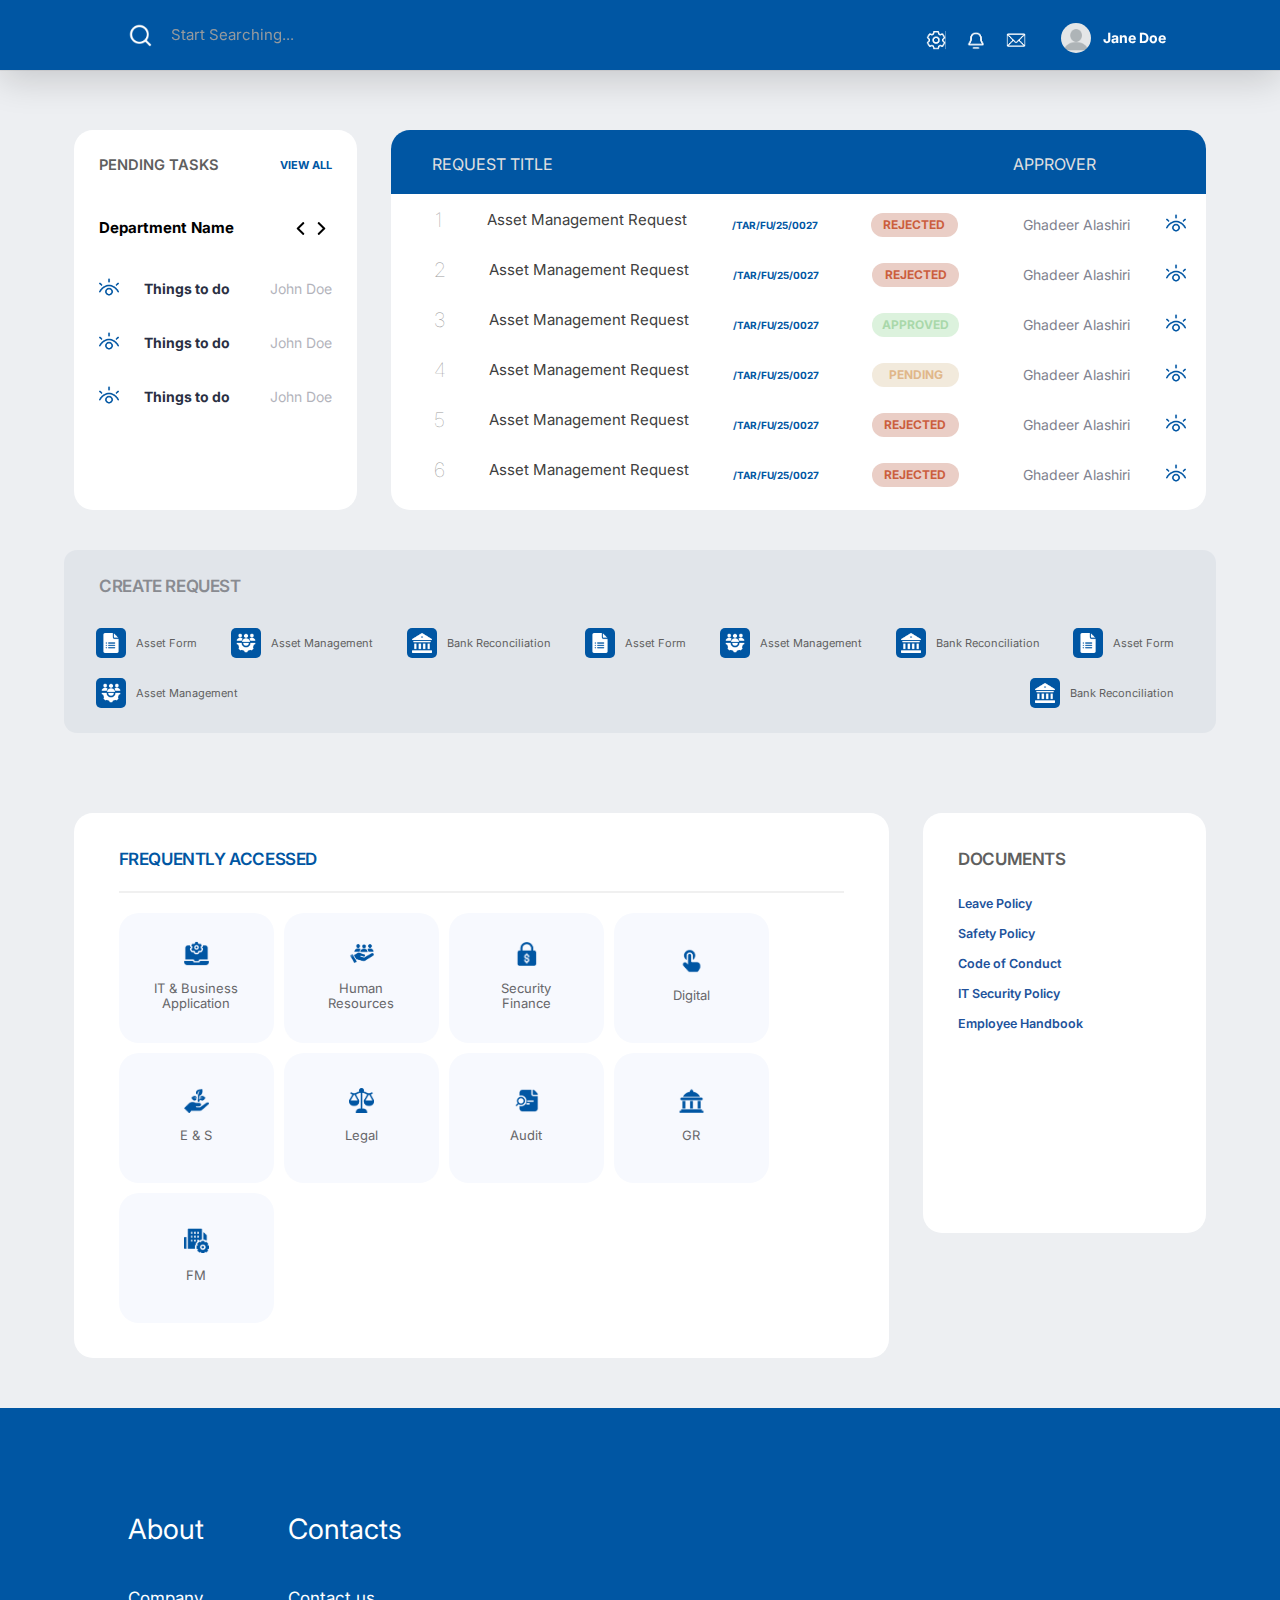
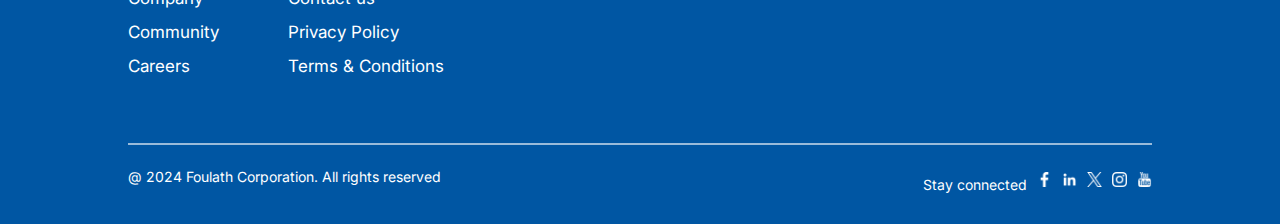
<file: indexv4.html>
<!DOCTYPE html>
<html lang="en-US">

<head>
    <meta charset="UTF-8" />
    <meta name="viewport" content="width=device-width, initial-scale=1, maximum-scale=1">
    <link rel="icon" type="image/x-icon" href="images/favicon.png" />
    <title>Bahrain Steel</title>
    <link rel='stylesheet' href='css/fontello/css/fontello.css' type='text/css' media='all' />
    <link rel='stylesheet' href='css/stylev4.css' type='text/css' media='all' />
    <link rel='stylesheet' href='css/skin.css' type='text/css' media='all' />
    <link rel='stylesheet' href='css/responsive.css' type='text/css' media='all' /> 
    <link rel='stylesheet' href='css/customv4.css' type='text/css' media='all' />
    <link href="https://fonts.googleapis.com/css2?family=Inter:wght@400;700&display=swap" rel="stylesheet">
</head>

<body class="home-page home page body_style_fullwide body_filled article_style_stretch top_panel_style_dark top_panel_opacity_solid top_panel_over sidebar_hide responsive_menu vc_responsive no-js">
<div class="body_wrap">
    <!-- navbar -->
        <header class="top_panel_wrap">
            <div class="menu_user_wrap">
                <div class="search-box">
                    <img src="./images/search.png" width="25px" height="25px">
                    <input type="text" placeholder="Start Searching...">
                </div>
                <div class="menu_user_area menu_user_right menu_user_nav_area m_top">
                    <div class="flex icon-nav">
                        <a href="#">
                            <img src="./images/setting 2.png" width="20px" height="20px" alt="settings">
                        </a>
                        <a href="#">
                            <img src="./images/bell 3.png" width="20px" height="20px" alt="bell">
                        </a>
                        <a href="#">
                            <img src="./images/email 3.png" width="20px" height="20px" alt="email">
                        </a>
                    </div>
                    <a href="#" class="account-link">
                        <div class="account">
                            <img src="./images/blank-profile-picture-973460_1280.png" class="circle" width="20px" height="20px" alt="Profile">
                            <h4>Jane Doe</h4>
                        </div>
                    </a>
                    <div class="menu_button"></div>
                </div>
            </div>
        </header>
        <div class="page_content_wrap">
            <div class="content_wrap">
                <div class="content">
                    <article class="post_item post_item_single post_featured_left post_format_standard page hentry">
                        <section class="post_content">
                            <div class="sc_reviews alignright">
                            </div>
                            <div class="vc_row wpb_row vc_row-fluid">
                                <div class="wpb_column vc_column_container vc_col-sm-12">
                                    <div class="vc_column-inner ">
                                        <div class="wpb_wrapper">
                                            <div class="mid-row">
                                                <div class="flexxed">
                                                    <!-- Pending tasks -->
                                                    <div class="square-box pending-tasks-box">
                                                        <div class="flex">
                                                            <h3>PENDING TASKS</h3>
                                                            <a href="#">VIEW ALL</a>
                                                        </div>
                                                        <div class="slider">
                                                            <h4>Department Name</h4>
                                                            <div class="slider-btn">
                                                                <button>
                                                                    <svg xmlns="http://www.w3.org/2000/svg" width="9" height="13" viewBox="0 0 9 13" fill="none">
                                                                        <path d="M0.888338 7.00726L6.6735 12.7923C6.80731 12.9262 6.98592 13 7.17638 13C7.36683 13 7.54545 12.9262 7.67925 12.7923L8.10529 12.3664C8.38251 12.0888 8.38251 11.6378 8.10529 11.3606L3.24734 6.5027L8.11068 1.63936C8.24448 1.50545 8.31836 1.32694 8.31836 1.13659C8.31836 0.946034 8.24448 0.767523 8.11068 0.633508L7.68464 0.207682C7.55073 0.0737725 7.37222 1.07433e-06 7.18177 1.05768e-06C6.99131 1.04103e-06 6.8127 0.0737724 6.67889 0.207682L0.888338 5.99802C0.754217 6.13236 0.680551 6.31171 0.680974 6.50238C0.680551 6.69378 0.754217 6.87303 0.888338 7.00726Z" fill="black" />
                                                                    </svg>
                                                                </button>
                                                                <button class="flipped-x">
                                                                    <svg xmlns="http://www.w3.org/2000/svg" width="9" height="13" viewBox="0 0 9 13" fill="none">
                                                                        <path d="M0.888338 7.00726L6.6735 12.7923C6.80731 12.9262 6.98592 13 7.17638 13C7.36683 13 7.54545 12.9262 7.67925 12.7923L8.10529 12.3664C8.38251 12.0888 8.38251 11.6378 8.10529 11.3606L3.24734 6.5027L8.11068 1.63936C8.24448 1.50545 8.31836 1.32694 8.31836 1.13659C8.31836 0.946034 8.24448 0.767523 8.11068 0.633508L7.68464 0.207682C7.55073 0.0737725 7.37222 1.07433e-06 7.18177 1.05768e-06C6.99131 1.04103e-06 6.8127 0.0737724 6.67889 0.207682L0.888338 5.99802C0.754217 6.13236 0.680551 6.31171 0.680974 6.50238C0.680551 6.69378 0.754217 6.87303 0.888338 7.00726Z" fill="black" />
                                                                    </svg>
                                                                </button>
                                                            </div>
                                                        </div>
                                                        <div class="checklist">
                                                                <form>
                                                                    <label>
                                                                        <a href="#">
                                                                            <img src="./images/view.png" width="25px" height="25px" alt="view">
                                                                        </a>
                                                                        <!-- <input type="checkbox" name="option1" value="Option 1"> -->
                                                                        <div class="check-text">
                                                                            <div class="label">
                                                                              <h5>Things to do</h5>
                                                                            </div>
                                                                            <div class="date">
                                                                                <p>John Doe</p>
                                                                            </div>
                                                                        </div>
                                                                    </label><br>
                                                                    <label>
                                                                        <a href="#">
                                                                            <img src="./images/view.png" width="25px" height="25px" alt="view">
                                                                        </a>
                                                                        <!-- <input type="checkbox" name="option1" value="Option 1"> -->
                                                                        <div class="check-text">
                                                                            <div class="label">
                                                                              <h5>Things to do</h5>
                                                                            </div>
                                                                            <div class="date">
                                                                                <p>John Doe</p>
                                                                            </div>
                                                                        </div>
                                                                    </label><br>
                                                                    <label>
                                                                        <a href="#">
                                                                            <img src="./images/view.png" width="25px" height="25px" alt="view">
                                                                        </a>
                                                                        <!-- <input type="checkbox" name="option1" value="Option 1"> -->
                                                                        <div class="check-text">
                                                                            <div class="label">
                                                                              <h5>Things to do</h5>
                                                                            </div>
                                                                            <div class="date">
                                                                                <p>John Doe</p>
                                                                            </div>
                                                                        </div>
                                                                    </label><br>
                                                                </form>
                                                        </div>
                                                    </div>
                                                    <!-- request table -->
                                                    <div class="request-table">
                                                        <div class="table-head">
                                                            <h3 class="request-title-heading">REQUEST TITLE</h3>
                                                            <h3 class="approver-heading">Approver</h3>
                                                        </div>
                                                        <div class="table-columns">
                                                            <div class="column">
                                                                <div class="request-title">
                                                                    <h3 class="number">1</h3>
                                                                    <h4>Asset Management Request</h4>
                                                                    <div class="date-stat">
                                                                        <h4 class="date">/TAR/FU/25/0027 </h4>
                                                                        <div class="status cancelled">rejected</div>
                                                                    </div>
                                                                </div>
                                                                <div class="approver-column">
                                                                    <div class="approver">Ghadeer Alashiri</div>
                                                                    <a href="#">
                                                                        <img src="./images/view.png" width="20px" height="auto" alt="eye">
                                                                    </a>
                                                                </div>
                                                            </div>
                                                            <div class="column">
                                                                <div class="request-title">
                                                                    <h3 class="number">2</h3>
                                                                    <h4>Asset Management Request</h4>
                                                                    <div class="date-stat">
                                                                        <h4 class="date">/TAR/FU/25/0027 </h4>
                                                                        <div class="status cancelled">rejected</div>
                                                                    </div>
                                                                </div>
                                                                <div class="approver-column">
                                                                    <div class="approver">Ghadeer Alashiri</div>
                                                                    <a href="#">
                                                                        <img src="./images/view.png" width="20px" height="auto" alt="eye">
                                                                    </a>
                                                                </div>
                                                            </div>
                                                            <div class="column">
                                                                <div class="request-title">
                                                                    <h3 class="number">3</h3>
                                                                    <h4>Asset Management Request</h4>
                                                                    <div class="date-stat">
                                                                        <h4 class="date">/TAR/FU/25/0027 </h4>
                                                                        <div class="status Approved">Approved</div>
                                                                    </div>
                                                                </div>
                                                                <div class="approver-column">
                                                                    <div class="approver">Ghadeer Alashiri</div>
                                                                    <a href="#">
                                                                        <img src="./images/view.png" width="20px" height="auto" alt="eye">
                                                                    </a>
                                                                </div>
                                                            </div>
                                                            <div class="column">
                                                                <div class="request-title">
                                                                    <h3 class="number">4</h3>
                                                                    <h4>Asset Management Request</h4>
                                                                    <div class="date-stat">
                                                                        <h4 class="date">/TAR/FU/25/0027 </h4>
                                                                        <div class="status pending">pending</div>
                                                                    </div>
                                                                </div>
                                                                <div class="approver-column">
                                                                    <div class="approver">Ghadeer Alashiri</div>
                                                                    <a href="#">
                                                                        <img src="./images/view.png" width="20px" height="auto" alt="eye">
                                                                    </a>
                                                                </div>
                                                            </div>
                                                            <div class="column">
                                                                <div class="request-title">
                                                                    <h3 class="number">5</h3>
                                                                    <h4>Asset Management Request</h4>
                                                                    <div class="date-stat">
                                                                        <h4 class="date">/TAR/FU/25/0027 </h4>
                                                                        <div class="status cancelled">rejected</div>
                                                                    </div>
                                                                </div>
                                                                <div class="approver-column">
                                                                    <div class="approver">Ghadeer Alashiri</div>
                                                                    <a href="#">
                                                                        <img src="./images/view.png" width="20px" height="auto" alt="eye">
                                                                    </a>
                                                                </div>
                                                            </div>
                                                            <div class="column">
                                                                <div class="request-title">
                                                                    <h3 class="number">6</h3>
                                                                    <h4>Asset Management Request</h4>
                                                                    <div class="date-stat">
                                                                        <h4 class="date">/TAR/FU/25/0027 </h4>
                                                                        <div class="status cancelled">rejected</div>
                                                                    </div>
                                                                </div>
                                                                <div class="approver-column">
                                                                    <div class="approver">Ghadeer Alashiri</div>
                                                                    <a href="#">
                                                                        <img src="./images/view.png" width="20px" height="auto" alt="eye">
                                                                    </a>
                                                                </div>
                                                            </div>
                                                        </div>
                                                    </div>
                                                </div>
                                            </div>
                                            <!-- Create Request -->
                                            <div class="quick-links">
                                                <h2>CREATE REQUEST</h2>
                                                <div class="links">
                                                    <a href="#">
                                                        <div class="link-item">
                                                            <div class="blue-box">
                                                                <img src="./images/frequent links icons/form.png"> 
                                                            </div>
                                                            Asset Form
                                                        </div>
                                                    </a>
                                                    <a href="#">
                                                        <div class="link-item">
                                                            <div class="blue-box">
                                                                <img src="./images/frequent links icons/management.png"> 
                                                            </div>
                                                            Asset Management
                                                        </div>
                                                    </a>
                                                    <a href="#">
                                                        <div class="link-item">
                                                            <div class="blue-box">
                                                                <img src="./images/frequent links icons/bank.png"> 
                                                            </div>
                                                            Bank Reconciliation
                                                        </div>
                                                    </a>
                                                    <a href="#">
                                                        <div class="link-item">
                                                            <div class="blue-box">
                                                                <img src="./images/frequent links icons/form.png"> 
                                                            </div>
                                                            Asset Form
                                                        </div>
                                                    </a>
                                                    <a href="#">
                                                        <div class="link-item">
                                                            <div class="blue-box">
                                                                <img src="./images/frequent links icons/management.png"> 
                                                            </div>
                                                            Asset Management
                                                        </div>
                                                    </a>
                                                    <a href="#">
                                                        <div class="link-item">
                                                            <div class="blue-box">
                                                                <img src="./images/frequent links icons/bank.png"> 
                                                            </div>
                                                            Bank Reconciliation
                                                        </div>
                                                    </a>
                                                    <a href="#">
                                                        <div class="link-item">
                                                            <div class="blue-box">
                                                                <img src="./images/frequent links icons/form.png"> 
                                                            </div>
                                                            Asset Form
                                                        </div>
                                                    </a>
                                                    <a href="#">
                                                        <div class="link-item">
                                                            <div class="blue-box">
                                                                <img src="./images/frequent links icons/management.png"> 
                                                            </div>
                                                            Asset Management
                                                        </div>
                                                    </a>
                                                    <a href="#">
                                                        <div class="link-item">
                                                            <div class="blue-box">
                                                                <img src="./images/frequent links icons/bank.png"> 
                                                            </div>
                                                            Bank Reconciliation
                                                        </div>
                                                    </a>
                                                </div>
                                            </div>
                                            <!-- Announcement -->
                                             <div class="Announcement">
                                                
                                             </div>
                                            <!-- <div class="hero-area">
                                                <div class="Hero-section">
                                                        <a href="#">
                                                        <div class="info-box">
                                                            <h1>There are no Limits</h1>
                                                            <p>Lorem ipsum dolor sit amet, consectetur adipiscing elit. Integer id tortor nunc. Quisque vel neque dictum leo tempus fringilla. Donec semper massa et neque fringilla, ac gravida enim tempus. Nulla consectetur nulla porta orci fermentum, non mattis dui egestas. Praesent facilisis odio magna, vitae consectetur nunc facilisis id. </p>    
                                                        </div>
                                                    </a>
                                                </div>
                                                <div class="news">
                                                    <a href="#">
                                                        <div class="news-item">
                                                            <div class="info">
                                                                <div class="flexxed">
                                                                    <p class="date">Sep 17, 2024</p>
                                                                </div>
                                                                <h2>Lorem ipsum dolor sit</h2>
                                                                <p class="paragraph">consectetur adipiscing elit. Integer id tortor nunc. Quisque vel neque dictum adipiscing elit. Integer id tortor nunc. Quisque vel neque dictum leo tempus fringilla. Donec semper massa et neque fringilla, ac gravida enim tempus. Nulla consectetur nulla porta orci fermentum, non</p>
                                                            </div>
                                                            <div class="image">
                                                                <img src="./images/hero.jpg" width="100%" height="100%" alt="hero">
                                                            </div>
                                                        </div>
                                                    </a>
                                                    <a href="#">
                                                        <div class="news-item">
                                                            <div class="image">
                                                                <img src="./images/hero.jpg" width="100%" height="100%" alt="hero">
                                                            </div>
                                                            <div class="info">
                                                                <div class="flexxed">
                                                                    <p class="date">Sep 17, 2024</p>
                                                                </div>
                                                                <h2>Lorem ipsum dolor sit</h2>
                                                                <p class="paragraph">consectetur adipiscing elit. Integer id tortor nunc. Quisque vel neque dictum adipiscing elit. Integer id tortor nunc. Quisque vel neque dictum leo tempus fringilla. Donec semper massa et neque fringilla, ac gravida enim tempus. Nulla consectetur nulla porta orci fermentum, non</p>
                                                            </div>
                                                        </div>
                                                    </a>
                                                </div>
                                            </div>  -->
                                            <!-- Last row -->
                                            <div class="last-row">
                                                <div class="flexxed">
                                                    <!-- FAQs -->
                                                    <div class="frequently-accessed">
                                                        <div class="heading">
                                                            <h2>Frequently Accessed</h2>
                                                            <div class="line"></div>
                                                        </div>
                                                        <div class="grid-container">
                                                            <div class="grid-item">
                                                                <div class="content">
                                                                    <img src="./images/frequent links icons/1-IT.png" width="20px" height="20px">
                                                                    <h5>IT & Business Application</h5>
                                                                </div>
                                                            </div>
                                                            <div class="grid-item">
                                                                <div class="content">
                                                                    <img src="./images/frequent links icons/2-HR.png" width="20px" height="20px">
                                                                    <h5>Human Resources</h5>
                                                                </div>
                                                            </div>
                                                            <div class="grid-item">
                                                                <div class="content">
                                                                    <img src="./images/frequent links icons/3-security.png" width="20px" height="20px">
                                                                    <h5>Security Finance</h5>
                                                                </div>
                                                            </div>
                                                            <div class="grid-item">
                                                                <div class="content">
                                                                    <img src="./images/frequent links icons/4-digital.png" width="20px" height="20px">
                                                                    <h5>Digital</h5>
                                                                </div>
                                                            </div>
                                                            <div class="grid-item">
                                                                <div class="content">
                                                                    <img src="./images/frequent links icons/5-e&s.png" width="20px" height="20px">
                                                                    <h5>E & S</h5>
                                                                </div>
                                                            </div>
                                                            <div class="grid-item">
                                                                <div class="content">
                                                                    <img src="./images/frequent links icons/6-legal.png" width="20px" height="20px">
                                                                    <h5>Legal</h5>
                                                                </div>
                                                            </div>
                                                            <div class="grid-item">
                                                                <div class="content">
                                                                    <img src="./images/frequent links icons/7-Audit.png" width="20px" height="20px">
                                                                    <h5>Audit</h5>
                                                                </div>
                                                            </div>
                                                            <div class="grid-item">
                                                                <div class="content">
                                                                    <img src="./images/frequent links icons/8-GR.png" width="20px" height="20px">
                                                                    <h5>GR</h5>
                                                                </div>
                                                            </div>
                                                            <div class="grid-item">
                                                                <div class="content">
                                                                    <img src="./images/frequent links icons/9-fm.png" width="20px" height="20px">
                                                                    <h5>FM</h5>
                                                                </div>
                                                            </div>
                                                        </div>
                                                    </div>
                                                    <!-- Document box -->
                                                    <div class="documents-box square-box">
                                                        <div class="link-container">
                                                            <h2>Documents</h2>
                                                            <ul class="no-bullets">
                                                                <li>
                                                                    <a href="#">Leave Policy</a>
                                                                </li>
                                                                <li>
                                                                    <a href="#">Safety Policy</a>
                                                                </li>
                                                                <li>
                                                                    <a href="#">Code of Conduct</a>
                                                                </li>
                                                                <li>
                                                                    <a href="#">IT Security Policy</a>
                                                                </li>
                                                                <li>
                                                                    <a href="#">Employee Handbook</a>
                                                                </li>
                                                            </ul>
                                                        </div>
                                                    </div>
                                                </div>
                                            </div>
                                        </div>
                                    </div>
                                </div>
                            </div>
                        </section>
                    </article>
                    <!-- Popup Form -->
                    <!-- <div class="popup" id="popupForm">
                        <div class="popup-content">
                            <span class="close" id="closePopup">&times;</span>
                            <h2>Create Request</h2>
                            <form id="requestForm">
                                <input type="text" id="title" name="title" placeholder="request title" required><br><br>
                                <button type="submit">Submit</button>
                            </form>
                        </div>
                    </div> -->
                    <div class="footer">
                        <div class="footer-content">
                            <div class="footer-Links">
                                <div class="row">
                                    <h2>About</h2>
                                    <a href="#">Company</a>
                                    <a href="#">Community</a>
                                    <a href="#">Careers</a>
                                </div>
                                <div class="row">
                                    <h2>Contacts</h2>
                                    <a href="#">Contact us</a>
                                    <a href="#">Privacy Policy</a>
                                    <a href="#">Terms & Conditions</a>
                                </div>
                            </div>
                            <div class="line"></div>
                            <div class="copy">
                                <p>@ 2024 Foulath Corporation. All rights reserved</p>
                                <div class="socials">
                                    <p>Stay connected</p>
                                    <div class="icon_facebook"></div>
                                    <div class="icon_linkedin"></div>
                                    <div class="icon_twitter"></div>
                                    <div class="icon_instagram"></div>
                                    <div class="icon_youtube"></div>

                                </div>
                            </div>
                        </div>
                    </div>
                    <!-- <section class="related_wrap related_wrap_empty"></section> -->
                </div>
            </div>
        </div>
</div>

<div class="custom_html_section"></div>

<script type='text/javascript' src='js/vendor/jquery/jquery.js'></script>
<script type='text/javascript' src='js/vendor/jquery/jquery-migrate.min.js'></script>
<script type='text/javascript' src='js/custom/custom.js'></script>

<!-- <script type='text/javascript' src='js/custom/date.js'></script> -->
<!-- <script type='text/javascript' src='js/vendor/jquery/jquery.my_add_function.js'></script> -->
<!-- <script type='text/javascript' src='http://use.fontawesome.com/fcc8474e79.js'></script> -->
<!-- <script type='text/javascript' src='js/custom/excanvas.js'></script> -->
<script type='text/javascript' src='js/vendor/booked/datepicker.min.js'></script>
<script type='text/javascript' src='js/vendor/bp/foundation.min.js'></script>
<!-- <script type='text/javascript' src='js/custom/cptfunctions.js'></script> -->
<script type='text/javascript' src='js/custom/jquery.nestable.js'></script>
<!-- <script type='text/javascript' src='js/custom/cptinnerfun.js'></script> -->
<!-- <script type='text/javascript' src='js/vendor/chart/chartjs_new.js'></script> -->
<!-- <script type='text/javascript' src='js/custom/legend.js'></script> -->
<!-- <script type='text/javascript' src='js/custom/poll.js'></script> -->
<!-- <script type='text/javascript' src='js/custom/poll-init.js'></script> -->
<!-- <script type='text/javascript' src='js/custom/responsive.init.js'></script> -->
<script type='text/javascript' src='js/custom/core.utils.js'></script>
<script type='text/javascript' src='js/custom/core.init.js'></script>
<script type='text/javascript' src='js/custom/embed.min.js'></script>
<!-- <script type='text/javascript' src='js/custom/core.messages.js'></script> -->
<script type='text/javascript' src='js/custom/shortcodes.js'></script>
<!-- <script type='text/javascript' src='js/vendor/comp/comp_front.min.js'></script> -->
<!-- <script type='text/javascript' src='js/vendor/grid.js'></script> -->
<!-- <script type='text/javascript' src='js/vendor/flipclock.js'></script> -->
<!-- <script type='text/javascript' src='js/vendor/jquery.flatshadow.js'></script> -->
<script type='text/javascript' src='js/vendor/isotope/isotope.pkgd.min.js'></script>
<!-- <script type='text/javascript' src='js/vendor/swiper/idangerous.swiper-2.7.min.js'></script> -->
<!-- <script type='text/javascript' src='js/vendor/swiper/idangerous.swiper.scrollbar-2.4.min.js'></script> -->
<!-- <script type='text/javascript' src='js/vendor/chart/chart.min.js'></script> -->
<!-- <script type='text/javascript' src='js/vendor/chart/Graph.js'></script> -->
<script>
    // Get the modal
    const popup = document.getElementById("popupForm");
    const openButton = document.getElementById("openPopup");
    const closeButton = document.getElementById("closePopup");

    // Open the popup
    openButton.onclick = function() {
        popup.style.display = "flex"; // Use flex to center the content
    }

    // Close the popup
    closeButton.onclick = function() {
        popup.style.display = "none";
    }

    // Close the popup when clicking outside of the popup content
    window.onclick = function(event) {
        if (event.target === popup) {
            popup.style.display = "none";
        }
    }
</script>
</body>
</html>
</file>
<file: css/fontello/css/fontello.css>
@font-face {
  font-family: 'fontello';
  src: url('../font/fontello.eot?36274916');
  src: url('../font/fontello.eot?36274916#iefix') format('embedded-opentype'),
       url('../font/fontello.woff?36274916') format('woff'),
       url('../font/fontello.ttf?36274916') format('truetype'),
       url('../font/fontello.svg?36274916#fontello') format('svg');
  font-weight: normal;
  font-style: normal;
}
/* Chrome hack: SVG is rendered more smooth in Windozze. 100% magic, uncomment if you need it. */
/* Note, that will break hinting! In other OS-es font will be not as sharp as it could be */
/*
@media screen and (-webkit-min-device-pixel-ratio:0) {
  @font-face {
    font-family: 'fontello';
    src: url('../font/fontello.svg?36274916#fontello') format('svg');
  }
}
*/
 
 [class^="icon-"]:before, [class*=" icon-"]:before {
  font-family: "fontello";
  font-style: normal;
  font-weight: normal;
  speak: none;
 
  display: inline-block;
  text-decoration: inherit;
  width: 1em;
  margin-right: .2em;
  text-align: center;
  /* opacity: .8; */
 
  /* For safety - reset parent styles, that can break glyph codes*/
  font-variant: normal;
  text-transform: none;
 
  /* fix buttons height, for twitter bootstrap */
  line-height: 1em;
 
  /* Animation center compensation - margins should be symmetric */
  /* remove if not needed */
  margin-left: .2em;
 
  /* you can be more comfortable with increased icons size */
  /* font-size: 120%; */
 
  /* Font smoothing. That was taken from TWBS */
  -webkit-font-smoothing: antialiased;
  -moz-osx-font-smoothing: grayscale;
 
  /* Uncomment for 3D effect */
  /* text-shadow: 1px 1px 1px rgba(127, 127, 127, 0.3); */
}
</file>
<file: css/skin.css>
/* 1. Theme typography
-------------------------------------------------------------- */
body {
  font-size: 16px;
  line-height: 1.5em;
  font-weight:300;
  color:#666666;    /*#909090;*/
}

h1 { font-size:3.75em; font-weight:100; line-height: 1.1333em; margin-bottom: 10px;}   /* 60px */
h2 { font-size:3em;    font-weight:100; line-height: 1.1667em; margin-bottom: 10px;}   /* 48px */
h3 { font-size:3em;    font-weight:300; line-height: 1.1667em; margin-bottom: 10px;}   /* 48px */
h4 { font-size:1.625em;font-weight:400; line-height: 1.2308em; margin-bottom: 10px;}   /* 26px */
h5 { font-size:1.5em;  font-weight:300; line-height: 1.3333em; margin-bottom: 5px;}   /* 24px */
h6 { font-size:1em;    font-weight:300; line-height: 1.3125em; margin-bottom: 5px;}   /* 16px */
h1+h2,h1+h3,h1+h4,h1+h5,h1+h6,
h2+h3,h2+h4,h2+h5,h2+h6,
h3+h4,h3+h5,h3+h6,
h4+h5,h4+h6,
h5+h6 {
  margin-top:0;
}
dt, b, strong { font-weight: 700; }


/* Normal state */
h1, h2, h3, h4, h5, h6,
h1 a, h2 a, h3 a, h4 a, h5 a, h6 a {
  color:#222222;
}
a, button {
  -webkit-transition: all ease .3s;
     -moz-transition: all ease .3s;
      -ms-transition: all ease .3s;
       -o-transition: all ease .3s;
          transition: all ease .3s;
}

/* Dark styles */
.bg_tint_dark, .bg_tint_dark h1, .bg_tint_dark h2, .bg_tint_dark h3, .bg_tint_dark h4, .bg_tint_dark h5, .bg_tint_dark h6 {
  color: #ffffff;
}
.bg_tint_dark a, .bg_tint_dark h1 a, .bg_tint_dark h2 a, .bg_tint_dark h3 a, .bg_tint_dark h4 a, .bg_tint_dark h5 a, .bg_tint_dark h6 a {
  color:#e0e0e0;
}
.bg_tint_dark a:hover {
  color:#ffffff;
}


/* Light styles */
.bg_tint_light {
  color: #909090;
}
.widget_area .widget_calendar .month_prev a, .widget_area .widget_calendar .month_next a{
    color: #1D212F;
}
.widget_area .widget_calendar .month_prev a:hover, .widget_area .widget_calendar .month_next a:hover {
  color: #67D3E0;
}
.bg_tint_light h1, .bg_tint_light h2, .bg_tint_light h3, .bg_tint_light h4, .bg_tint_light h5, .bg_tint_light h6,
.bg_tint_light h1 a, .bg_tint_light h2 a, .bg_tint_light h3 a, .bg_tint_light h4 a, .bg_tint_light h5 a, .bg_tint_light h6 a {
  color:#222222;
}

/* 2. Theme Accent Colors
------------------------------------------------------------------------- */

/* Links colors - use it as background and border with next classes */
.link_color {   color: #67d3e0; }
.link_color_bgc { background-color: #67d3e0; }
.link_color_bg {  background: #67d3e0; }
.link_color_border {border-color: #67d3e0; }

a.link_color:hover {color: #67D3E0; }

.link_dark {    color: #67D3E0; }
.link_dark_bgc {  background-color: #67D3E0; }
.link_dark_bg {   background: #67D3E0; }
.link_dark_border { border-color: #67D3E0; }

.link_light {   color: #ffffff; }
.link_light_bgc { background-color: #ffffff; }
.link_light_bg {  background: #ffffff; }
.link_light_border {border-color: #ffffff; }

/* Main menu colors - use it as background and border with next classes */
.menu_color {   color: #1dbb90; }
.menu_color_bgc { background-color: #1dbb90; }
.menu_color_bg {  background: #1dbb90; }
.menu_color_border {border-color: #1dbb90; }

a.menu_color:hover {color: #018763; }

.menu_dark {    color: #018763; }
.menu_dark_bgc {  background-color: #018763; }
.menu_dark_bg {   background: #018763; }
.menu_dark_border { border-color: #018763; }

.menu_light {   color: #ffffff; }
.menu_light_bgc { background-color: #ffffff; }
.menu_light_bg {  background: #ffffff; }
.menu_light_border {border-color: #ffffff; }

/* User menu colors - use it as background and border with next classes */
.user_color {   color: #ffb20e; }
.user_color_bgc { background-color: #ffb20e; }
.user_color_bg {  background: #ffb20e; }
.user_color_border {border-color: #ffb20e; }

a.user_color:hover {color: #cc8b00; }

.user_dark {    color: #cc8b00; }
.user_dark_bgc {  background-color: #cc8b00; }
.user_dark_bg {   background: #cc8b00; }
.user_dark_border { border-color: #cc8b00; }

.user_light {   color: #ffffff; }
.user_light_bgc { background-color: #ffffff; }
.user_light_bg {  background: #ffffff; }
.user_light_border {border-color: #ffffff; }


/* 2.1 Common colors
-------------------------------------------------------------- */

/* Portfolio hovers */
.post_content.ih-item.circle.effect1.colored .info,
.post_content.ih-item.circle.effect2.colored .info,
.post_content.ih-item.circle.effect3.colored .info,
.post_content.ih-item.circle.effect4.colored .info,
.post_content.ih-item.circle.effect5.colored .info .info-back,
.post_content.ih-item.circle.effect6.colored .info,
.post_content.ih-item.circle.effect7.colored .info,
.post_content.ih-item.circle.effect8.colored .info,
.post_content.ih-item.circle.effect9.colored .info,
.post_content.ih-item.circle.effect10.colored .info,
.post_content.ih-item.circle.effect11.colored .info,
.post_content.ih-item.circle.effect12.colored .info,
.post_content.ih-item.circle.effect13.colored .info,
.post_content.ih-item.circle.effect14.colored .info,
.post_content.ih-item.circle.effect15.colored .info,
.post_content.ih-item.circle.effect16.colored .info,
.post_content.ih-item.circle.effect18.colored .info .info-back,
.post_content.ih-item.circle.effect19.colored .info,
.post_content.ih-item.circle.effect20.colored .info .info-back,
.post_content.ih-item.square.effect1.colored .info,
.post_content.ih-item.square.effect2.colored .info,
.post_content.ih-item.square.effect3.colored .info,
.post_content.ih-item.square.effect4.colored .mask1,
.post_content.ih-item.square.effect4.colored .mask2,
.post_content.ih-item.square.effect5.colored .info,
.post_content.ih-item.square.effect6.colored .info,
.post_content.ih-item.square.effect7.colored .info,
.post_content.ih-item.square.effect8.colored .info,
.post_content.ih-item.square.effect9.colored .info .info-back,
.post_content.ih-item.square.effect10.colored .info,
.post_content.ih-item.square.effect11.colored .info,
.post_content.ih-item.square.effect12.colored .info,
.post_content.ih-item.square.effect13.colored .info,
.post_content.ih-item.square.effect14.colored .info,
.post_content.ih-item.square.effect15.colored .info,
.post_content.ih-item.circle.effect20.colored .info .info-back,
.post_content.ih-item.square.effect_book.colored .info {
  background:#1dbb90;
}

.post_content.ih-item.circle.effect1.colored .info,
.post_content.ih-item.circle.effect2.colored .info,
.post_content.ih-item.circle.effect5.colored .info .info-back,
.post_content.ih-item.circle.effect19.colored .info,
.post_content.ih-item.square.effect4.colored .mask1,
.post_content.ih-item.square.effect4.colored .mask2,
.post_content.ih-item.square.effect6.colored .info,
.post_content.ih-item.square.effect7.colored .info,
.post_content.ih-item.square.effect12.colored .info,
.post_content.ih-item.square.effect13.colored .info,
.post_content.ih-item.square.effect_dir.colored .info,
.post_content.ih-item.square.effect_shift.colored .info {
   background: rgba(103, 211, 224, 0.6);
}

.post_content.ih-item.circle.effect17.colored:hover .img:before {
  box-shadow: inset 0 0 0 110px #67d3e0, inset 0 0 0 16px rgba(255, 255, 255, 0.8), 0 1px 2px rgba(0, 0, 0, 0.1);
  box-shadow: inset 0 0 0 110px rgba(29,187,144, 0.6), inset 0 0 0 16px rgba(255, 255, 255, 0.8), 0 1px 2px rgba(0, 0, 0, 0.1);
}

.post_content.ih-item.circle.effect1 .spinner {
  border-right-color: #1dbb90;
  border-bottom-color: #1dbb90;
}

/* Tables */
.sc_table table {
  color: #222222;
  /*overflow: hidden;*/ /* In Chrome hide right and bottom borders for the table */
  -webkit-border-radius: 6px;
     -moz-border-radius: 6px;
      border-radius: 6px;
}
.sc_table table th,
.sc_table table td {
  padding: 1em;
}
.sc_table table thead tr{
  background-color: #67d3e0;
  color: #ffffff;
}
.sc_table table tbody tr{
  background-color: #f4f7f9;
}
.sc_table table tbody tr:nth-child(2n){
  background-color: #fff;
}
.sc_table table tbody tr:first-child{
  background-color: #2a2f43;
}

.sc_table table thead th {
  font-size: 12px;
  font-weight: 700;
  text-transform: uppercase;
  padding: 9px 30px;
    text-align: left;
}
.sc_table table thead tr:last-child,
.sc_table table tbody tr:first-child {
border: none;
}
.sc_table table td {
  font-size: 12px;
  font-weight: 700;
  color: #7f828f;
  padding: 11px 30px;
}
.sc_table table tbody tr:first-child td {
  color: #9b9ead;
  text-transform: uppercase;
  font-size: 10px;
  font-weight: 700;
  padding: 4px 30px;
}

.sc_table table tr:first-child th:first-child {
  overflow: hidden;
  -webkit-border-top-left-radius: 6px;
     -moz-border-top-left-radius: 6px;
      border-top-left-radius: 6px;
}
.sc_table table tr:first-child th:last-child {
  overflow: hidden;
  -webkit-border-top-right-radius: 6px;
     -moz-border-top-right-radius: 6px;
      border-top-right-radius: 6px;
}

/* Table of contents */
pre.code,
#toc .toc_item.current,
#toc .toc_item:hover {
  border-color:#67d3e0;
}

#toc .toc_description {
  -webkit-border-radius: 4px;
     -moz-border-radius: 4px;
      border-radius: 4px;
}


::selection,
::-moz-selection { color: #fff; background-color:#67d3e0;}




/* 3. Form fields settings
-------------------------------------------------------------- */

input[type="text"],
input[type="number"],
input[type="email"],
input[type="search"],
input[type="password"],
textarea {
  border:none;
  background-color:#f4f7f9;
  -webkit-border-radius: 4px;
     -moz-border-radius: 4px;
      border-radius: 4px;
}
textarea,
input[type="submit"],
input[type="text"],
input[type="email"],
input[type="password"] {
  -webkit-box-sizing: border-box;
     -moz-box-sizing: border-box;
          box-sizing: border-box;
  -webkit-transition: all ease .3s;
     -moz-transition: all ease .3s;
      -ms-transition: all ease .3s;
       -o-transition: all ease .3s;
          transition: all ease .3s;
}
input::-webkit-input-placeholder,
textarea::-webkit-input-placeholder {
  color: #959a9e;
}
input[type="checkbox"]:not(.input-checkbox) {
 
}
/*
label > input[type="checkbox"] {
  display: inline-block !important;
    vertical-align: sub;
  margin-right: 5px;
}
input[type="checkbox"] + label {
  position:relative;
    padding-left: 20px;
}
input[type="checkbox"] + label:before {
  content:' ';
  font-family:fontello;
  display:block;
  position:absolute;
  text-align:center;
    top: 4px;
  left:0;
  width: 11px;
  height: 11px;
  border: 1px solid #ebebeb;
  background-color: #F4F7F9;
  -webkit-border-radius: 4px;
     -moz-border-radius: 4px;
      border-radius: 4px;
}
input[type="checkbox"]:checked + label:before {
  content: '\e8ab';
  font-size: 12px;
  line-height: 13px;
}*/




/* 7. Section's decorations
-------------------------------------------------------------- */


/*
.body_style_fullscreen .footer_wrap.bg_tint_light,
*/
.body_filled.article_style_boxed .footer_wrap.bg_tint_light,
.body_filled.article_style_boxed .widget_area.sidebar_style_light,
.body_filled .widget_area.sidebar_style_white,
.body_filled .widget_area.footer_style_white,
.body_filled .copy_wrap {
  background-color: #ffffff;
}

.body_filled .widget_area.sidebar_style_light,
.body_filled.article_style_boxed .page_wrap {
  background-color: #f4f7f9;
}

.article_style_boxed.layout_excerpt .content,
.article_style_boxed[class*="single-"] .content > article,
.article_style_boxed[class*="single-"] .content > .comments_wrap,
.article_style_boxed:not(.layout_excerpt) .content .post_item,
.article_style_boxed .sidebar {
  background-color: #ffffff;
  -webkit-border-radius: 15px;
  -moz-border-radius: 15px;
  border-radius: 15px;
}

.body_filled .widget_area.sidebar_style_light,
.body_filled .widget_area.sidebar_style_dark {
  -webkit-border-radius: 15px;
  -moz-border-radius: 15px;
  border-radius: 15px;
}

.body_style_fullscreen .content > article.page {
  -webkit-border-radius: 0;
  -moz-border-radius: 0;
  border-radius: 0;
}


/* 7.1 User and main menu
-------------------------------------------------------------- */

.top_panel_style_light.top_panel_opacity_solid .top_panel_wrap {
  background-color: #ffffff;
}

.top_panel_style_light.top_panel_opacity_solid .page_top_wrap {
  background: url(images/bg_over.png) repeat-x center top/*, url(images/bg_light.jpg) repeat-x center top*/;
}

/* User and main menu */
.menu_user_wrap {
  height: 70px;
}

.menu_user_wrap .logo {
  width: 295px;
  float: left;
  table-layout: fixed;
/*  

    -moz-transition: height linear 0.3s;
  -ms-transition: height linear 0.3s;
  -o-transition: height linear 0.3s;
  transition: height linear 0.3s;*/;
}

.menu_main_wrap {
  height: auto;
  width: 5vw;
  z-index: 10;
  /* background-color: #2a2f43; */
  position: fixed;
  top: 70px;
  bottom: 0;
  left: 0;
  /* border-right: 25px solid #222636; */
}

.menu_main_wrap .menu_main_nav_area  {
    position: relative;
    height: 100%;
    width: 60px;
}
.menu_main_wrap .menu_main_nav_area ul {
    overflow-y: auto;
    overflow-x: inherit;
    height: 100vh;
    width: 60px;
    /* height: calc(100% - 55px); */
    display: block;
    padding: 55px 0 0;
    -ms-overflow-style: none;
    margin-left: -10px;
    /* box-shadow: rgba(0, 0, 0, 0.16) 0px 10px 36px 0px, rgba(0, 0, 0, 0.06) 0px 0px 0px 1px; */
}

@-moz-document url-prefix(){
  .menu_main_wrap .menu_main_nav_area ul:after{content: ''; position:absolute; top:0; right:0;bottom:0;width:17px;  background-color:blue; }
  .menu_main_wrap .menu_main_nav_area ul li ul{overflow-y: hidden !important;}
  .menu_main_wrap .menu_main_nav_area ul li ul:after{content: none;}
}

.menu_main_wrap .menu_main_nav_area ul::-webkit-scrollbar {
  width: 2px;
}
        .menu_main_wrap .menu_main_nav_area ul::-webkit-scrollbar              {background-color: transparent; }
        .menu_main_wrap .menu_main_nav_area ul::-webkit-scrollbar-button       {background-color: transparent; }
        .menu_main_wrap .menu_main_nav_area ul::-webkit-scrollbar-track        {background-color: transparent; }
        .menu_main_wrap .menu_main_nav_area ul::-webkit-scrollbar-track-piece  {background-color: transparent;}
        .menu_main_wrap .menu_main_nav_area ul::-webkit-scrollbar-corner       { background-color:transparent;}
        .menu_main_wrap .menu_main_nav_area ul::-webkit-resizer                { background-color: transparent;}

.admin-bar .menu_main_wrap {
  top: 102px;
}

.admin-bar  .menu_main_wrap.absolute{
  /*top: 70px;*/
}

.logo {
  top: 0;
  left: 0;
  background-color: #2a2f43;
  height: 70px;
  width: 270px;
      display: table;
    text-align: center;
}

.logo a {
  display: table-cell;
  vertical-align: middle;
}

.logo a img {
  margin: auto;
}

.admin-bar .logo {
  top: 32px;
}

.menu_user_wrap .menu_user_contact_area {
  padding-top: 15px;
}

.menu_user_wrap .menu_user_contact_area .search_wrap {
  display: inline-block;
  vertical-align: middle;
  margin: 0 37px;
}


.menu_left .menu_main_wrap .menu_main_nav_area,
.menu_center .menu_main_wrap .menu_main_nav_area {
  height: 2.5em;
}

.menu_left .menu_main_wrap .menu_main_nav_area,
.menu_center .menu_main_wrap .menu_main_nav_area {
  margin-top: 1.25em;
  margin-bottom: 1.5em;
}

.top_panel_fixed .menu_main_wrap .logo {
  margin-top: 0.8em;
  margin-bottom: 0;
}

.top_panel_fixed .menu_main_wrap .search_wrap {
  margin-top: 0.8em;
  margin-bottom: 0;
}

.menu_user_wrap .menu_user_nav > li {
  display: inline-block;
  float: none;
}

.top_panel_below .menu_user_wrap .menu_user_nav > li {
  margin-top: 0;
  padding-top: 0;
}

.top_panel_fixed.top_panel_style_light .top_panel_wrap,
.top_panel_fixed.top_panel_over.top_panel_opacity_transparent .top_panel_wrap {
  -webkit-box-shadow: -4px 3px 0px 0px rgba(0, 0, 0, 0.2);
  -moz-box-shadow: -4px 3px 0px 0px rgba(0, 0, 0, 0.2);
  box-shadow: -4px 3px 0px 0px rgba(0, 0, 0, 0.2);
}
/*
.top_panel_fixed.top_panel_style_light .top_panel_wrap {
  background-color:rgba(255,255,255, 0.9);
}
*/
.top_panel_fixed.top_panel_over.top_panel_opacity_transparent .top_panel_wrap {
  background-color: #018763;
  /*rgba(1,135,99, 0.8);*/
  ;
}

.menu_main_wrap .menu_main_nav > li {
  font-weight: 600;
  font-size: 14px;
  display: flex;
  align-items: center;
  justify-content: center;
  /* float: none;
  padding: 15px 35px; */
  font-family: Lato, sans-serif;
  margin-left: 10px;
}

/* .menu_main_wrap .menu_main_nav > li:before {
  color: #fff;
  font-size: 25px;
  font-weight: 100;
  vertical-align: initial;
  margin-right: 0;
  float:  left;
  -webkit-transition: all ease .3s;
  -moz-transition: all ease .3s;
  -ms-transition: all ease .3s;
  -o-transition: all ease .3s;
  transition: all ease .3s;
} */

.menu_main_wrap .menu_main_nav > li > a {
  text-transform: uppercase;
}

.menu_main_wrap .menu_main_nav > li > a {
  display: inline-block;
  padding: 0;
  padding: 0;
  border-radius: 5px;
}

.menu_main_wrap .menu_main_nav li > a {
  color: black;
  position: relative;
  /* margin-left: 45px; */
  cursor: pointer;
  display: block;
}

.menu-item.menu-item-has-children > a:after {
  /* content: '\e8ad'; */
  position: absolute;
  right: -16px;
      top: 0;
  font-family: fontello;
  font-size: 14px;
  font-weight: 400;
  color: #fff;
  -webkit-transition: all ease .3s;
  -moz-transition: all ease .3s;
  -ms-transition: all ease .3s;
  -o-transition: all ease .3s;
  transition: all ease .3s;
}

.menu-item.menu-item-has-children > ul > li > a:after {
  right: -28px;
}

.menu_main_wrap .menu_main_nav li ul li > a:hover,
.menu_main_wrap .menu_main_nav li ul li > a:hover:after {
  color: #2A2F43;
}

.menu_user_wrap .menu_user_nav > li li,
.menu_main_wrap .menu_main_nav > li li {
  /* line-height: 1.5em; */;
}

.top_panel_style_light .menu_main_wrap .logo a,
.top_panel_style_light .menu_main_wrap .menu_main_nav > li > a {
  color: #018763;
}

.top_panel_style_light .menu_main_wrap .menu_main_nav > li:hover > a,
.top_panel_style_light .menu_main_wrap .menu_main_nav > li.sfHover > a,
.top_panel_style_light .menu_main_wrap .menu_main_nav > li#blob > a,
.top_panel_style_light .menu_main_wrap .menu_main_nav > li.current-menu-ancestor > a,
.top_panel_style_light .menu_main_wrap .menu_main_nav > li.current-menu-item > a,
.top_panel_style_light .menu_main_wrap .menu_main_nav > li.current-menu-parent > a {
  color: #ffffff;
}

.menu_user_wrap .menu_user_nav > li {
  padding: 0;
}

.menu_user_wrap .menu_user_nav > li ul {
  width: 100%;
  background: #fff;
  margin-top: 5px;
  padding: 10px 0;
  border-radius: 4px;
  box-shadow: 1px 2px #e8eaec;
}

.menu_user_wrap .menu_user_nav > li.menu_user_controls > ul {
  overflow: hidden;
  height: 0;
  padding: 0;
  -webkit-transition: all linear .3s;
  -moz-transition: all linear .3s;
  -ms-transition: all linear .3s;
  -o-transition: all linear .3s;
  transition: all linear .3s;
}

.menu_user_wrap .menu_user_nav > li.menu_user_controls:hover > ul {
  height: auto;
  padding: 10px 0;
}

.menu_user_wrap .menu_user_nav > li.menu_user_bookmarks ul {
  width: 160px;
  overflow: hidden;
  height: 0;
  padding: 0;
      -webkit-transition: all linear .3s;
    -moz-transition: all linear .3s;
    -ms-transition: all linear .3s;
    -o-transition: all linear .3s;
    transition: all linear .3s;
}
.menu_user_wrap .menu_user_nav > li.menu_user_bookmarks:hover > ul {
    height: auto;
    padding: 10px 0; 
}

.menu_main_wrap .menu_main_nav > li ul {
  position: absolute;
     height: calc(100% - 64px);
    overflow-y: scroll !important;
}

.menu_user_wrap .menu_user_nav > li.menu_user_controls {
  position: relative;
}

.menu_user_controls > ul > li > a {
  color: #a3a5ad;
  white-space: nowrap;
}

.menu_main_wrap .menu_main_nav > li > ul {
  left: 100%;
  top: 0;
  bottom: 0;
  /* margin-left: 25px; */
  padding: 64px 0 0 0;
  background-color: #0056A3 !important;
  width: 0;
  overflow: hidden;
  -webkit-transition: all linear .3s;
  -moz-transition: all linear .3s;
  -ms-transition: all linear .3s;
  -o-transition: all linear .3s;
  transition: all linear .3s;
}

.menu_main_wrap .menu_main_nav > li.open > ul {
  width: 200px;
}

.menu_main_wrap .menu_main_nav > li.open > ul .close {
  position: absolute;
  top: 14px;
  right: 20px;
  padding: 0;
}

.menu_main_wrap .menu_main_nav > li.open > ul .close:after {
  content: '\e8ac';
  font-family: fontello;
  font-size: 16px;
  line-height: 16px;
  color: #fff;
  cursor: pointer;
  font-weight: normal;
  -webkit-transition: all linear .3s;
  -moz-transition: all linear .3s;
  -ms-transition: all linear .3s;
  -o-transition: all linear .3s;
  transition: all linear .3s;
}

.menu_main_wrap .menu_main_nav > li.open > ul .close:hover:after {
  color: #2a2f43;
}

.menu_user_wrap .menu_user_nav > li > ul ul {
  left: 164px;
  top: -8px;
}

.menu_main_wrap .menu_user_nav > li > ul ul.submenu_left {
  left: -161px;
}

.menu_main_wrap .menu_main_nav > li > ul > li > ul {
  left: 0;
  top: 0;
  bottom: 0;
  margin-left: 0;
  padding: 64px 0 0 0;
  background-color: #76D3E1;
  width: 0;
  overflow: hidden;
}

.menu_main_wrap .menu_main_nav > li > ul > li > ul > li {
  padding: 6px 50px;
}

.menu_main_wrap .menu_main_nav > li.open > ul > li.open > ul {
  width: 100%;
}

.menu_main_wrap .menu_main_nav > li.open > ul > li > ul .back {
  position: absolute;
  top: 14px;
  right: 20px;
  padding: 0;
}

.menu_main_wrap .menu_main_nav > li.open > ul > li > ul .back:after {
  content: '\e924';
  font-family: fontello;
  font-size: 12px;
  line-height: 12px;
  color: #fff;
  font-weight: 400;
  cursor: pointer;
  -webkit-transition: all linear .3s;
  -moz-transition: all linear .3s;
  -ms-transition: all linear .3s;
  -o-transition: all linear .3s;
  transition: all linear .3s;
}

.menu_main_wrap .menu_main_nav > li.open > ul > li > ul .back:hover:after {
  color: #2a2f43;
}

.menu_main_wrap .menu_main_nav > li > ul ul.submenu_left {
  left: -221px;
}

.menu_user_wrap .menu_user_nav > li ul li.current-menu-item > a,
.menu_user_wrap .menu_user_nav > li ul li.current-menu-ancestor > a {
  background-color: #cc8b00;
}

.menu_user_wrap .menu_user_nav li li > a:hover {
  color: #a3a5ad;
  top: 0;
  background: transparent !important;
  box-shadow: none !important;
  color: #67d3e0 !important;
}

.menu_user_wrap .menu_user_nav > li.menu_user_controls .user_avatar {
  border: 1px solid #fff;
  border-radius: 50%;
  display: inline-block;
  margin-right: 0.4em;
  overflow: hidden;
  vertical-align: middle;
  width: 16px;
  height: 16px;
  line-height: 16px;
}

.menu_user_nav > li > a {
  color: #a3a5ad;
  font-family: Lato, sans-serif;
  font-size: 12px;
  text-transform: uppercase;
  font-weight: 900;
  padding: 5px 15px;
  background: #fff;
  border-radius: 5px;
  position: relative;
  display: block;
  top: 0;
  box-shadow: 0px 3px 0px #ededed;
}

.menu_user_nav > li > a.popup_link.open {
  color: #fff;
  background: #67D3E0;
  box-shadow: 0px 3px 0px #49B5C2;
}
</file>
<file: css/responsive.css>
@media (max-width: 1450px) {
  ul#menu_user.with_menu > li > a {
    line-height: 25px;
  }

  .menu_user_wrap .menu_user_right #menu_user.with_menu {
    margin-top: 3px;
  }
}

@media (max-width: 768px) {
  .menu_user_wrap .menu_user_right .menu_button {
    display: inline-block;
    float: none;
    margin-left: 6px;
    margin-top: 0;
    margin-bottom: 9px;
    display: none;
  }
}

@media (max-width: 600px) {
  .body_style_fullwide .content_wrap {
    padding-left: 20px;
    padding-right: 20px;
    margin: 0;
  }

}
</file>
<file: css/customv4.css>
/* Navbar */

@media screen and (max-width: 500px) {
	.menu_user_area .flex{
		display: none;
	}
	.hero-area .mews{
		width: 100vw !important;
	}
	.quick-links .links a {
		color: #5F5F5F !important;
		font-family: 'Inter';
		text-decoration: none;
		font-size: 1.1rem;
		width: 170px;
	}
}

.flex{
	display: flex;
	align-items: center;
	justify-content: space-between;
	width: 100px;
}

.menu_main_wrap{
	width: 60px;
}

.Hero-section{
	background-image: url(../images/hero.jpg);
	background-position: center;
	background-size: cover;
	width: 50%;
	height: 550px;
	display: flex;
	flex-direction: column;
	align-items: flex-end;
	justify-content: flex-end;
	color: white;
}

.Hero-section .info-box{
	background: linear-gradient(to top, black, transparent);
	padding: 20px 30px;
}

.Hero-section .info-box h1{
	font-size: 3rem;
	color: white;
}

.Hero-section .info-box p{
	line-height: 1.8rem;
    font-size: 1.3rem;
	width: 70%;
}

.wpb_wrapper{
	display: flex;
    align-items: center;
    justify-content: center;
    width: 100vw;
    margin-top: 30px;
	flex-direction: column;
}

.hero-area{
	width: 100vw;
    display: flex;
    align-items: flex-start;
    justify-content: center;
}

.hero-area .news{
	width: 40%;
	/* margin-left: 10px; */
	height: 550px;
    display: flex;
    flex-direction: column;
    justify-content: space-between;
}

.hero-area .news .news-item{
	display: flex;
	height: 275px;
	align-items: center;
	justify-content: center;
}
.hero-area .news .news-item .info{
	width: 50%;
	height: 275px;
    padding: 20px;
	box-sizing: border-box;
}

.hero-area .news .news-item .info h2{
	font-size: 3rem;
    line-height: 3.5rem;
    margin-top: -10px;
}
.hero-area .news .news-item .info .paragraph{
	font-size: 1.4rem;
    line-height: 2rem;
    height: 100px;
    overflow-y: hidden;
    text-align: justify;
}
.hero-area .news .news-item .image{
	width: 50%;
    height: 275px;
}

.hero-area .news .news-item .image img{
	width: 100%;
    height: 100%;
    object-fit: cover;
}
/* Slider */

/* Animated background gradient */
@keyframes gradientBG {
	0% { background-position: 0% 50%; }
	50% { background-position: 100% 50%; }
	100% { background-position: 0% 50%; }
}

/* Floating background elements */
.floating-shape {
	position: fixed;
	background: rgba(255, 255, 255, 0.15);
	border-radius: 50%;
	pointer-events: none;
	z-index: 0;
}

.shape1 {
	top: 10%;
	left: 10%;
	width: 180px;
	height: 180px;
	animation: floatAnimation 20s infinite alternate ease-in-out;
}

.shape2 {
	top: 70%;
	left: 20%;
	width: 120px;
	height: 120px;
	animation: floatAnimation 15s infinite alternate-reverse ease-in-out;
}

.shape3 {
	top: 30%;
	right: 15%;
	width: 150px;
	height: 150px;
	animation: floatAnimation 25s infinite alternate ease-in-out;
	animation-delay: 5s;
}

.shape4 {
	bottom: 15%;
	right: 10%;
	width: 200px;
	height: 200px;
	animation: floatAnimation 18s infinite alternate-reverse ease-in-out;
	animation-delay: 2s;
}

@keyframes floatAnimation {
	0% { transform: translate(0, 0) rotate(0deg); }
	25% { transform: translate(20px, 35px) rotate(5deg); }
	50% { transform: translate(-15px, 25px) rotate(-5deg); }
	75% { transform: translate(35px, -30px) rotate(3deg); }
	100% { transform: translate(-25px, -25px) rotate(-3deg); }
}

.slider-container {
	width: 800px;
	max-width: 90vw;
	position: relative;
	overflow: hidden;
	border-radius: 10px;
	box-shadow: 0 15px 50px rgba(0, 0, 0, 0.3);
	z-index: 5;
	background: rgba(0, 0, 0, 0.2);
	backdrop-filter: blur(10px);
	-webkit-backdrop-filter: blur(10px);
	padding: 15px;
	border: 1px solid rgba(255, 255, 255, 0.2);
	animation: appear 1s ease-out;
}

@keyframes appear {
	from { opacity: 0; transform: translateY(30px); }
	to { opacity: 1; transform: translateY(0); }
}

.slider {
	position: relative;
	height: 450px;
	overflow: hidden;
}

.slide {
	position: absolute;
	top: 0;
	left: 0;
	width: 100%;
	height: 100%;
	opacity: 0;
	z-index: 1;
	transition: opacity 0.5s ease;
	overflow: hidden;
	pointer-events: none;
}

.slide.active {
	opacity: 1;
	z-index: 2;
	pointer-events: auto;
}

.slide img {
	width: 100%;
	height: 100%;
	object-fit: cover;
	transition: transform 8s ease-in-out;
}

.slide.active img {
	transform: scale(1.1);
}

.slide-content {
	position: absolute;
	bottom: 0;
	left: 0;
	width: 100%;
	padding: 20px;
	background: linear-gradient(transparent, rgba(0, 0, 0, 0.7));
	color: white;
	transform: translateY(100%);
	transition: transform 0.7s ease, opacity 0.5s ease;
	opacity: 0;
}

.slide.active .slide-content {
	transform: translateY(0);
	opacity: 1;
	transition-delay: 0.3s;
}

.slide:hover .slide-content {
	transform: translateY(0);
	opacity: 1;
}

/* Animation keyframes for transitions */
@keyframes fadeIn {
	from { opacity: 0; }
	to { opacity: 1; }
}

@keyframes slideInRight {
	from { transform: translateX(50px); opacity: 0; }
	to { transform: translateX(0); opacity: 1; }
}

@keyframes slideInLeft {
	from { transform: translateX(-50px); opacity: 0; }
	to { transform: translateX(0); opacity: 1; }
}

@keyframes zoomIn {
	from { transform: scale(1.2); opacity: 0; }
	to { transform: scale(1); opacity: 1; }
}

@keyframes slideInUp {
	from { transform: translateY(50px); opacity: 0; }
	to { transform: translateY(0); opacity: 1; }
}

/* Transition effect classes */
.transition-fade .slide-content {
	animation: fadeIn 1s forwards;
}

.transition-slideRight .slide-content {
	animation: slideInRight 1s forwards;
}

.transition-slideLeft .slide-content {
	animation: slideInLeft 1s forwards;
}

.transition-zoom .slide-content {
	animation: zoomIn 1s forwards;
}

.transition-slideUp .slide-content {
	animation: slideInUp 1s forwards;
}

.circle{
	object-fit: cover;
	border-radius: 50px;
	width: 30px;
	height: 30px;
	margin-top: -10px;
}


.single-post .social_twitter,
.single-event .social_twitter,
.infopg .social_twitter,
.faqpg .social_twitter,
.typg .social_twitter,
.scpg .social_twitter,
.resumespg .social_twitter,
.formatspg .social_twitter,
.single-courses .social_twitter,
.single-team .social_twitter,
.leaderspg .social_twitter {
	background-image: url(../images/twitter.png);
}
.single-post .social_pinterest,
.single-event .social_pinterest,
.infopg .social_pinterest,
.faqpg .social_pinterest,
.typg .social_pinterest,
.scpg .social_pinterest,
.resumespg .social_pinterest,
.formatspg .social_pinterest,
.single-courses .social_pinterest,
.single-team .social_pinterest,
.leaderspg .social_pinterest {
	background-image: url(../images/pinterest.png);
}
.single-post .social_gplus,
.single-event .social_gplus,
.infopg .social_gplus,
.faqpg .social_gplus,
.typg .social_gplus,
.scpg .social_gplus,
.resumespg .social_gplus,
.formatspg .social_gplus,
.single-courses .social_gplus,
.single-team .social_gplus,
.leaderspg .social_gplus {
	background-image: url(../images/gplus.png);
}
.single-post .social_facebook,
.single-event .social_facebook,
.infopg .social_facebook,
.faqpg .social_facebook,
.typg .social_facebook,
.scpg .social_facebook,
.resumespg .social_facebook,
.formatspg .social_facebook,
.single-courses .social_facebook,
.single-team .social_facebook,
.leaderspg .social_facebook {
	background-image: url(../images/facebook2.png);
}

body,
button,
input,
select,
textarea {
	font-family: 'Inter', sans-serif
}

body {
	font-size: 14px;
	font-weight: 400;
	line-height: 24px;
	color: #7f828f;
	background-color: #EDEFF2;
}

h1,
.h1 {
	font-family: 'Inter', sans-serif;
	font-size: 45px;
	font-weight: 600;
	line-height: 54px;
	color: #2a2f43
}

h1 a,
.h1 a {
	color: #2a2f43
}

@media (max-width:600px) {
	h1,
	.h1 {
		font-size: 34.65px !important;
		line-height: 41.58px !important
	}
}

h2,
.h2 {
	font-family: 'Inter';
	font-size: 36px;
	font-weight: 600;
	line-height: 43px;
	color: #2a2f43
}

h2 a,
.h2 a {
	color: #2a2f43
}

@media (max-width:600px) {
	h2,
	.h2 {
		font-size: 29.52px !important;
		line-height: 35.26px !important
	}
	
}

h3,
.h3 {
	font-family: 'Inter', sans-serif;
	font-size: 24px;
	font-weight: 600;
	line-height: 28px;
	color: #2a2f43
}

h3 a,
.h3 a {
	color: #2a2f43
}

h4,
.h4 {
	font-family: 'Inter', sans-serif;
	font-size: 22px;
	font-weight: 700;
	line-height: 26px;
	color: #2a2f43
}

h4 a,
.h4 a {
	color: #2a2f43
}

h5,
.h5 {
	font-family: 'Inter', sans-serif;
	font-size: 20px;
	font-weight: 700;
	line-height: 24px;
	color: #2a2f43
}

h5 a,
.h5 a {
	color: #2a2f43
}

h6,
.h6 {
	font-family: 'Inter', sans-serif;
	font-size: 14px;
	font-weight: 700;
	line-height: 20px;
	color: #2a2f43
}

h6 a,
.h6 a {
	color: #2a2f43
}

.menu_user_nav>li>a:hover,
.search_wrap .search_icon:hover,
input[type="submit"]:hover,
input[type="button"]:hover,
button:hover,
.sc_button:hover,
.menu_user_wrap .menu_user_right .menu_button:hover,
span.fc-button.fc-button-prev.ui-state-default.ui-corner-left.ui-corner-right:hover,
span.fc-button.fc-button-next.ui-state-default.ui-corner-left.ui-corner-right:hover,
.flatButton .item .read_more:hover,
.wpProQuiz_button:hover {
	background-color: #21529B;
	/* box-shadow: 0 3px #21529B !important; */
	/* box-shadow: 0 3px #6E9E08 !important; */
	color: #fff !important
}

.top_panel_wrap{
	padding-left: 10vw;
    padding-right: 5vw;
}

.menu_user_wrap{
	display: flex;
	align-items: center;
	justify-content: space-between;
	height: 70px;
}

.search-box{
	display: flex;
    align-items: center;
    justify-content: center;
}

.search-box img{
	margin-right: 10px;
}

.search-box input{
	background: transparent;
    font-size: 1.5rem;
}

.menu_user_area{
	display: flex;
    align-items: center;
    justify-content: space-around;
    margin: 0;
    width: 230px;
}

.menu_user_area a{
	padding: 0px;
}

.account-link{
	display: flex;
	align-items: center;
	justify-content: center;
	margin-left: 20px;
}

.account{
    display: flex;
    justify-content: space-between;
    align-items: center;
    width: 105px;
}

.account h4{
	font-size: 1.4rem;
    margin: 0px;
	margin-top: -10px;
}

.menu_main_wrap a svg{
	width: 25px;
    height: 25px;
    margin-left: -20px;
}


.top_panel_over .top_panel_wrap{
	height: 70px;
}

.top_panel_over .top_panel_wrap,
.menu_main_wrap,
.current_day {
	/* background-color: white; */
	background-color: #0056A3;
    color: white;
	/* height: 70px; */
}

@-moz-document url-prefix() {
	.menu_main_wrap .menu_main_nav_area ul:after {
		background-color: #2a2f43
	}
}


.page_wrap {
	background-color: #f4f7f9;
	height: fit-content;
}

@media screen and (max-width: 1000px) {
	.Hero-section .info-box p {
        width: 95%;
        height: 50px;
        overflow-y: hidden;
    }
	.wpb_wrapper {
		display: flex;
		align-items: center;
		justify-content: center;
		width: 100vw;
		margin-top: 30px;
		flex-direction: column;
	}
	.hero-area {
        display: flex;
        align-items: flex-start;
        justify-content: center;
        flex-direction: column;
    }
	.Hero-section {
        background-image: url(../images/hero.jpg);
        background-position: center;
        background-size: cover;
        width: 100% !important;
        height: 400px;
        display: flex;
        flex-direction: column;
        align-items: flex-start;
        justify-content: flex-end;
        color: white;
    }
	.hero-area .news {
        width: 100vw;
        margin-top: 30px;
        height: fit-content;
        display: flex;
        flex-direction: column !important;
        overflow: visible;
    }
	.hero-area .news .news-item {
        display: flex;
        margin-left: -10px;
		margin-bottom: 0px !important;
    }
	.hero-area .news .news-item .info {
        width: 60%;
        height: fit-content !important;
        padding: 15px !important;
    }
	.hero-area .news .news-item .info h2 {
        font-size: 2rem;
        line-height: 2rem;
        margin-top: -10px;
    }
	.hero-area .news .news-item .info .paragraph {
        font-size: 1.4rem;
        line-height: 2rem;
        height: 80px;
        text-align: justify;
		/* overflow-y: hidden; */
        overflow-x: visible;
    }
	.hero-area .news .news-item .image img {
        width: 100%;
        object-fit: cover;
    }
	.first-column {
        height: 95px;
    }

}

@media screen and (max-width: 1100px){
	.Hero-section .info-box p {
        width: 95%;
        height: 50px;
        overflow-y: hidden;
    }
	.wpb_wrapper{
		margin-top: 10px;
	}
	.Hero-section {
		width: 100%;
	}
	.hero-area {
		display: flex;
		align-items: flex-start;
		justify-content: center;
		flex-direction: column;
		width: 100vw;
    }
	.hero-area .news {
        width: 100vw;
        margin-top: 10px;
		height: fit-content;
        /* height: 1000px; */
        display: flex;
        flex-direction: row;
		align-items: center;
        justify-content: center;
		/* display: none; */
		gap: 10px;
    }
	.hero-area .news .news-item {
        display: flex;
		width: fit-content;
        height: fit-content;
		margin-bottom: 20px;
		/* margin-bottom: 20px; */
        /* width: 100%;
		margin-left: -10px; */
    }
	.hero-area .news .news-item .info {
        width: 60%;
        height: 170px;
        padding: 20px;
    }
	.hero-area .news .news-item .image {
		width: fit-content;
        /* width: 200px; */
        height: 200px;
    }
	/* .hero-area .news .news-item .image {
        width: 200px;
        height: 200px;
    } */
	.hero-area .news .news-item .image img {
        /* width: 200px; */
		width: 100%;
        height: 200px;
        object-fit: cover;
    }
	.hero-area .news .news-item .info h2 {
        font-size: 2rem;
        line-height: 2rem;
        margin-top: -10px;
    }
	.Hero-section .info-box p {
		width: 95%;
	}
	.request-table {
		min-width: 72%;
		/* width: 72%; */
		background-color: white;
		height: 380px;
		border-radius: 19px;
	}
	table {
		width: 100%;
		border-collapse: collapse;
		border-radius: 19px;
		overflow: visible;
		border: none;
	}
	.thead{
		height: 60px;
	}
	.first-th {
        width: auto;
		padding-left: 50px;
    }
	table th h3 {
        margin: 0px;
        padding: 0px;
        font-size: 1rem;
        height: 30px;
        color: white;
        font-weight: normal;
    }
	.second-th {
		display: flex;
		height: 60px;
		align-items: center;
		justify-content: center;
		width: auto;
	}
	.third-th {
		text-align: right;
		max-width: 100px;
		padding-right: 10px;
	}
	.fourth-th {
		display: flex;
		height: 60px;
		align-items: center;
		justify-content: center;
	}
	.first-column {
		display: flex;
		align-items: center;
		justify-content: flex-start;
		margin-left: 20px;
		border: none;
		max-width: 400px;
		width: auto;
		height: 110px;
	}
	.second-column{
		width: auto;
	}
	.second-column .center-align{
		display: flex;
		align-items: center;
		justify-content: center;
	}
	.third-column {
		text-align: right;
		text-align: right;
		width: auto;
		padding-right: 10px;
	}
	.first-column .merged-row {
        width: fit-content;
    }
	.first-column .merged-row h1 {
		font-weight: normal;
		margin-right: 40px;
		margin-bottom: 0px;
		font-size: 2.2rem;
		color: #9A9A9A;
		margin-top: 0px;
	}
	.first-column .merged-row h5 {
        font-size: 1.2rem;
        font-weight: bold;
        margin-bottom: 0px;
        color: #404040;
        line-height: 1.8rem;
    }
	.square-box {
		width: 26%;
		height: 380px;
		background-color: white;
		border-radius: 19px;
		box-sizing: border-box;
		padding: 40px 15px;
	}
	.checklist form label {
		display: flex;
		align-items: center;
		justify-content: center;
		height: 30px;
		gap: 15px !important;
	}
	.checklist form label .check-text {
		display: flex;
		justify-content: space-between;
		width: 100%;
		margin: 0px;
		height: 24px;
		line-height: 1.7rem;
	}
	.date p{
		font-size: 1rem;
	}
	.check-text h5 {
		margin: 0px;
		font-size: 1.2rem;
	}
}

@media screen and (max-width: 500px){
	.Hero-section .info-box p {
		width: 95%;
	}
	.hero-area {
        display: flex;
        align-items: flex-start;
        justify-content: center;
        flex-direction: column;
    }
	.Hero-section {
        background-image: url(../images/hero.jpg);
        background-position: center;
        background-size: cover;
        width: 100% !important;
        height: 400px;
        display: flex;
        flex-direction: column;
        align-items: flex-start;
        justify-content: flex-end;
        color: white;
    }
	.hero-area .news {
        width: 100vw;
        margin-top: 30px;
		height: fit-content;
        /* height: 1000px; */
        display: flex;
        flex-direction: column;
		align-items: center;
        justify-content: center;
		/* display: none; */
    }
	.hero-area .news .news-item {
        display: flex;
		width: fit-content;
		height: 260px;
        /* width: 100%;
		margin-left: -10px; */
    }
	.hero-area .news .news-item .info {
        width: 60%;
        height: 200px;
        padding: 15px;
    }
	.hero-area .news .news-item .image {
        width: fit-content;
        height: 200px;
    }
	.hero-area .news .news-item .image img {
        width: 200px;
        height: 200px;
        object-fit: cover;
    }
	.hero-area .news .news-item .info h2 {
        font-size: 2rem;
        line-height: 3rem !important;
        margin-top: -10px !important;
    }
	.hero-area .news .news-item .info .paragraph {
        font-size: 1.4rem;
        line-height: 2rem;
        height: 80px;
        overflow-y: hidden;
        text-align: justify;
    }
	.hero-area .news .news-item .image {
        width: fit-content;
        height: 200px;
    }
	.hero-area .news .news-item .image img {
        width: 200px;
        height: 200px;
        object-fit: cover;
    }
	.hero-area .news .news-item {
        display: flex;
        width: fit-content;
        height: fit-content;
    }
}

body{
	font-family: 'inter' !important;
}

/* .quick-links{
	width: 90%;
	margin-top: 40px;
} */

.quick-links{
	width: 88.5%;
	margin-top: 40px;
	background-color: #E1E5EA;
	border-radius: 13px;
	padding: 15px 10px;
	margin-bottom: 40px;
}

.quick-links h2{
	color: #898B91;
    text-transform: uppercase;
    font-family: 'Inter';
    font-size: 1.6rem;
	margin-left: 2vw;
}

.quick-links .links{
	display: flex;
	flex-wrap: wrap;
	justify-content: space-between;
	grid-gap: 0vw;
	/* justify-content: flex-start; */
	/* grid-gap: 2.3%; */
    padding: 0px 1vw;
    /* background-color: #f0f0f0; */
    width: 85vw;
}

.quick-links .links .link-item{
	display: flex;
	align-items: center;
	margin-top: 10px;
    margin-bottom: 10px;
}

.quick-links .links a{
	color: #5F5F5F !important;
	font-family: 'Inter';
	text-decoration: none;
	font-size: 1.1rem;
}

.blue-box{
	background-color: #0056A3;
    padding: 0.5rem;
    border-radius: 5px;
    width: 20px;
    height: 20px;
    display: flex;
    align-items: center;
    justify-content: center;
    margin-right: 10px;
	margin-left: 10px;
}

.footer{
	margin-top: 50px;
	width: 100vw;
	background-color: #0056A3;
	color: white;
}

.footer-content{
	display: flex;
	flex-direction: column;
	align-items: center;
	padding-top: 100px;
}

.footer-Links{
	display: flex;
	align-items: flex-start;
	justify-content: flex-start;
	width: 80%;
}

.footer-Links .row{
	display: flex;
	flex-direction: column;
	color: white !important;
	width: 200px;
	margin-bottom: 60px;
}

.footer-Links .row h2{
	color: white;
	font-weight: normal;
    font-size: 2.8rem;
    margin-bottom: 30px;
}

.footer-Links .row a{
	color: white;
	font-size: 1.7rem;
    margin-top: 5px;
    margin-bottom: 5px;
}

.footer-content .copy{
	display: flex;
	align-items: center;
	justify-content: space-between;
	width: 80%;
	padding-top: 10px;
	padding-bottom: 20px;
}

.footer-content .copy p{
	padding-top: 10px;
}

.icon_facebook{
	background-image: url(../images/facebook2.png);
	background-position: center;
	background-size: contain;
	width: 15px;
	height: 15px;
}

.icon_linkedin{
	background-image: url(../images/linkedin.png);
	background-position: center;
	background-size: contain;
	width: 15px;
	height: 15px;
}
.icon_twitter{
	background-image: url(../images/twitter.png);
	background-position: center;
	background-size: contain;
	width: 15px;
	height: 15px;
}
.icon_instagram{
	background-image: url(../images/instagram.png);
	background-position: center;
	background-size: contain;
	width: 15px;
	height: 15px;
}
.icon_youtube{
	background-image: url(../images/social.png);
	background-position: center;
	background-size: contain;
	width: 15px;
	height: 15px;
}

.line{
	width: 80vw;
	background-color: white;
	height: 2px;
	opacity: 0.6;
}

.copy .socials{
	display: flex;
	align-items: center;
	justify-content: center;
	gap: 10px;
}

.copy .socials p{
	margin-bottom: 0px;
}

@media screen and (max-width: 500px){
	.Hero-section .info-box p {
        width: 95%;
        height: 50px;
        overflow-y: hidden;
    }
	.footer-Links {
		display: flex;
		align-items: center;
		justify-content: center;
		width: 80%;
		flex-direction: column;
	}
	.footer-content .copy {
		display: flex;
		align-items: center;
		justify-content: space-between;
		width: 80%;
		padding-top: 10px;
		padding-bottom: 20px;
		flex-direction: column;
	}
}

.mid-row{
	width: 88.5vw;
	margin-top: 40px;
}

.flexxed{
	display: flex;
    /* align-items: center; */
	align-items: flex-start;
    justify-content: space-between;
}

.square-box{
	width: 25%;
    height: 380px;
    background-color: white;
    border-radius: 19px;
    box-sizing: border-box;
    padding: 25px;
}

.square-box .flex{
	width: 100%;
    align-items: center;
    justify-content: space-between;
    height: 20px;
    margin-bottom: 45px;
}

.square-box .flex h3{
	font-size: 1.47rem;
    color: #5F5F5F;
    margin: 0px;
}

.square-box .flex a{
	color: #0056A3;
    font-weight: bold;
    font-size: 1.1rem;
}

.square-box .slider{
	display: flex;
    justify-content: space-between;
    height: fit-content;
}
.square-box .slider h4{
	color: #000000;
    font-size: 1.5rem;
    margin: 0px;
	line-height: 15px;
}

.slider-btn{
	display: flex;
    align-items: center;
    justify-content: center;
}

.slider-btn button{
	border: none;
    background: transparent;
}
.flipped-x{
	transform: scaleX(-1);
}

.checklist{
	margin-top: 35px;
}
.checklist form label{
	display: flex;
    align-items: center;
    justify-content: center;
    height: 30px;
	gap: 25px;
}
.checklist form input{
	margin-right: 10px;
    width: 20px;
    height: 20px;
}

.checklist form label .check-text{
	display: flex;
    justify-content: space-between;
	align-items: center;
    width: 100%;
    margin: 0px;
    height: 24px;
}

.check-text h5{
	margin: 0px;
    font-size: 1.4rem
}

.check-text .date p{
	opacity: 0.6;
	margin-bottom: 0px;
}


.request-table{
	width: 72%;
    background-color: white;
    min-height: 380px;
    border-radius: 19px;
	height: fit-content;
}

@media screen and (max-width: 400px){
	.Hero-section .info-box p {
        width: 95%;
        height: 50px;
        overflow-y: hidden;
    }
	.hero-area .news{
        width: 100vw;
        margin-top: 30px;
        height: fit-content;
        /* height: 1000px; */
        display: flex;
        flex-direction: column;
        align-items: center;
        justify-content: center;
        /* display: none; */
        gap: 0px !important;
		margin-top: 0px !important;
    }
	.hero-area .news .news-item {
        display: flex;
        width: fit-content;
        height: fit-content;
    }
	.hero-area .news .news-item .info {
        width: 50%;
        /* height: 200px; */
        /* padding: 15px; */
    }
	.hero-area .news .news-item .info h2 {
        font-size: 2rem !important;
        line-height: 2.5rem !important;
        margin-top: -10px !important;
    }
	.hero-area .news .news-item .info .paragraph {
        font-size: 1.4rem;
        line-height: 2rem;
        height: 80px;
        overflow-y: hidden;
        text-align: justify;
    }
	.quick-links .links a {
		color: #5F5F5F !important;
		font-family: 'Inter';
		text-decoration: none;
		font-size: 1.1rem;
		width: 170px;
	}
	.frequently-accessed {
        padding: 15px !important;
        box-sizing: border-box !important;
    }
	.grid-item {
		width: 140px !important;
	}
	.grid-container {
		display: grid;
		align-items: center;
        justify-content: center;
		grid-template-columns: repeat(auto-fill, minmax(140px, 0px));
		gap: 10px;
		/* margin-top: 20px; */
		gap: 5px;
		padding-top: 30px;
	}

}


@media screen and (max-width: 1271px){
	.quick-links .links {
		display: flex;
		flex-wrap: wrap;
		justify-content: flex-start !important;
		grid-gap: 1vw !important;
		padding: 0px 1vw;
		width: 85vw;
	}
	.quick-links .links a {
		color: #5F5F5F !important;
		font-family: 'Inter';
		text-decoration: none;
		font-size: 1.1rem;
		width: 170px !important;
	}
	.quick-links .links .link-item {
		display: flex;
		align-items: center;
		margin-top: 10px;
		margin-bottom: 10px;
	}
}
</file>
<file: css/stylev4.css>
@charset 'utf-8';
/*
Project:		Alliance
Version:		1.0
Last change:	20/10/2017
Assigned to:	Themerex
Primary use:	Corporate
*/

/* TABLE OF CONTENTS:

1. Reset tags
2. Default tag's settings
3. Form fields settings
4. WP styles and Screen readers
5. Theme grid
6. Page layouts
7. Section's decorations
   7.1 Header
   7.2 Main Slider
   7.3 Page top: page title and breadcrumbs
   7.4 Main content wrapper
   7.5 Post Formats
   7.6 Post Layouts
   7.7 Paginations
8. Single page parts
   8.1 Attachment and Portfolio post navigation
   8.2 Reviews block
   8.3 Post author
   8.4 Comments
   8.5 Page 404
   8.6 Fullscreen courses layout: Featured block
   8.7 Courses blocks
   8.8 Team member
9. Sidebars
10. Footer areas
11. Utils
12. Registration and Login popups
13. Third part plugins
14. Predefined classes for users
15. Calendar
16. Timeline
17. Quiz
18. Poll
19. Vacancies
20. Wiki
21. Booking Calendar
-------------------------------------------------------------- */




/* 1. Reset tags
-------------------------------------------------------------- */
html, body, div, span, applet, object, iframe,
h1, h2, h3, h4, h5, h6, p, blockquote, pre,
a, abbr, acronym, address, big, cite, code,
del, dfn, em, font, ins, kbd, q, s, samp,
small, strike, strong, sub, sup, tt, var,
dl, dt, dd, ol, ul, li,
fieldset, form, label, legend,input,textarea,button,
table, caption, tbody, tfoot, thead, tr, th, td,
article, aside, address, section, video, audio {
  font-family: inherit;
  font-size: 100%;
  font-style: inherit;
  font-weight: inherit;
  line-height: inherit;
  border: 0;
  outline: 0;
  -webkit-font-smoothing: antialiased;
  -ms-word-wrap: break-word;
  word-wrap: break-word;
}

html, body {
  margin: 0;
  padding: 0;
  width: 100%;
  line-height: 150%;
  font-family: 'Inter', sans-serif;
}

html {
  font-size: 62.5%;
 					/* Corrects text resizing oddly in IE6/7 when body font-size is set using em units http://clagnut.com/blog/348/#c790 */
  overflow-y: scroll;
		 			/* Keeps page centred in all browsers regardless of content height */
  -webkit-text-size-adjust: 100%;
 	/* Prevents iOS text size adjust after orientation change, without disabling user zoom */
  -ms-text-size-adjust: 100%;
 	/* www.456bereastreet.com/archive/201012/controlling_text_size_in_safari_for_ios_without_disabling_user_zoom/ */
  -webkit-tap-highlight-color: rgba(0, 0, 0, 0);
}

body {
  background-color: #222636;
}


/* 2. Default tag's settings
-------------------------------------------------------------- */
article, aside, details, figcaption, figure, footer, header, hgroup, nav, section {	display: block; }

h1, h2, h3, h4, h5, h6 { line-height:120%; }

h1, h2, h3, h4, h5, h6, p, ul, ol, dl, blockquote, address { margin: 0; }
p, ul, ol, dl, blockquote, address {   margin-bottom: 15px; }
li > ol, li > ul { margin-bottom:0; }
ul>li, ol>li, dl>dd { margin-bottom:5px }
li>ul, li>ol, dd>dl { margin-top:5px; }
li > p { margin-bottom:0; }
li > p+p { margin-top:5px; }

ol, ul {
	padding-left:1.5em;
}

ul {
  list-style-type: disc;
}

address {
  font-style: italic;
}
/* Links */
a {
	text-decoration:none;
	background:transparent;
}
a,
a:hover,
a:focus,
a:active {
	outline: 0;
}
a img { border: none; }

:active, :focus { outline:0; }


/* Tables */
table {
	border-collapse:collapse;
	border-spacing: 0;
	  width: 100%;
	  margin-bottom: 20px;

}
table td, table th {
  padding: 5px 10px;
  border: none;
}
tr{
  padding: 0;
}
caption, th {
	font-weight: 700;
	text-align: center;
}
body[class*="woocommerce-"] table th, body[class*="woocommerce-"] table td {
	border-width:0;
}

blockquote:before, blockquote:after,
q:before, q:after {	content: ""; }
blockquote, q {	quotes: "" "";}

dt {	font-weight: 700; }
dd {	margin-left: 1.5em; }
b, strong {	font-weight: 700; }
dfn, cite, em, i { font-style: italic; }
blockquote { padding: 0.7em; }

pre, code, kbd, tt, var, samp {
	font-family: "Courier New", Courier, monospace;
	font-size: 1em;
}

pre {
  overflow: auto;
  max-width: 100%;
  background: #f5f5f5;
  color: #666;
  font-family: monospace;
  font-size: 14px;
  margin: 20px 0;
  overflow: auto;
  padding: 20px;
  white-space: pre;
  white-space: pre-wrap;
  word-wrap: break-word;
}

pre {
	overflow: auto;
	max-width: 100%;
}
abbr, acronym {
	border-bottom: 1px dotted;
	cursor: help;
}
mark, ins {
	background-color:transparent;
	text-decoration: none;
	font-style:italic;
	font-weight:bold;
}
sup,
sub {
	font-size: 75%;
	height: 0;
	line-height: 0;
	position: relative;
	vertical-align: baseline;
}
sup { bottom: 1ex; }
sub { top: .5ex; }
small {	font-size: 75%; }
big {	font-size: 125%; }

[hidden], template { display: none; }

hr {
  -moz-box-sizing: content-box;
  box-sizing: content-box;
  height: 0;
}

/* Images */
img {
	max-width: 100%;
	height: auto;
	vertical-align:top;
}
.sc_video_player img {
  max-width: 1000%;
}

figure,
.wp-caption-overlay .wp-caption {
	border: 0;
	margin: 0;
	padding: 0;
	overflow: hidden;
	position: relative;
	max-width:100%;
}
figure figcaption,
.wp-caption-overlay .wp-caption .wp-caption-text,
.wp-caption-overlay .wp-caption .wp-caption-dd {
	-webkit-transition: all ease-in-out .3s;
	   -moz-transition: all ease-in-out .3s;
	    -ms-transition: all ease-in-out .3s;
	     -o-transition: all ease-in-out .3s;
	        transition: all ease-in-out .3s;
	position: absolute;
	bottom: 0;
	right: 0;
	left: 0;
	margin-bottom: 0;
	background-color: rgba(0,0,0,0.5);
	font-size: 0.75em;
	line-height:1.3em;
	color: #fff;
	padding: 0.25em 0.8em;
}
figure:hover figcaption,
.wp-caption-overlay .wp-caption:hover .wp-caption-text,
.wp-caption-overlay .wp-caption:hover .wp-caption-dd {
	margin-bottom: -5em;
}

svg:not(:root) { overflow: hidden; }



/* Audio and Video */
audio,
canvas,
progress,
video {
  display: inline-block;
  vertical-align: baseline;
}
audio:not([controls]) {
  display: none;
  height: 0;
}
iframe, video, embed {
	max-width: 100%;
	min-height: 100px;
	vertical-align: top;
}

/* Media Elements player hook */
.me-cannotplay { overflow:hidden; }
.me-plugin { position: absolute; height: 0; width: 0; }			/* Media elements hook for Safary */

/* Fontello icons */
/* [class^="icon-"]:before, [class*=" icon-"]:before {
	line-height: inherit;
	font-weight: inherit;
	font-size: inherit;
	width:auto;
	margin:0;
} */

.empty_menu {
  margin: 0 20px;
  color: #fff;
  background-color: #F5393D;
  border-radius: 3px;
  padding: 10px;
  font-size: 14px;
  font-weight: 600;
}


/* 3. Form fields settings
-------------------------------------------------------------- */
button, input, optgroup, select, textarea {
	font-family: inherit;
	font-size: 100%;			/* Corrects font size not being inherited in all browsers */
	line-height: 100%;
	margin: 0;					/* Addresses margins set differently in IE6/7, F3/4, S5, Chrome */
    vertical-align: sub; /* Improves appearance and consistency in all browsers */
	  max-width: 100%;
}
button, input {
	line-height: normal;		/* Addresses FF3/4 setting line-height using !important in the UA stylesheet */
}
button {
	overflow: visible; 
}
button,
input[type="button"],
input[type="reset"],
input[type="submit"] {
	-webkit-appearance: button;
	cursor: pointer;
}
button[disabled],
html input[disabled] {
	cursor: default;
}
button::-moz-focus-inner,
input::-moz-focus-inner {
	border: 0;
	padding: 0;
}
textarea,
input[type="text"],
input[type="number"],
input[type="email"],
input[type="password"],
input[type="search"],
input[type="checkbox"],
input[type="radio"] {
	-webkit-box-sizing: border-box;
	   -moz-box-sizing: border-box;
	        box-sizing: border-box;	/* Addresses box sizing set to content-box in IE8/9 */
}
input[type="checkbox"],
input[type="radio"] {
	padding: 0;						/* Addresses excess padding in IE8/9 */
}
input[type="number"]::-webkit-inner-spin-button,
input[type="number"]::-webkit-outer-spin-button {
	height: auto;
}
input[type="search"] {
	-webkit-appearance: none;		/* Addresses appearance set to searchfield in S5, Chrome */
	-webkit-appearance: textfield;
}
input[type="search"]::-webkit-search-cancel-button,
input[type="search"]::-webkit-search-decoration {
	-webkit-appearance: none;		/* Corrects inner padding displayed oddly in S5, Chrome on OSX */
}
button::-moz-focus-inner,
input::-moz-focus-inner {			/* Corrects inner padding and border displayed oddly in FF3/4 www.sitepen.com/blog/2008/05/14/the-devils-in-the-details-fixing-dojos-toolbar-buttons/ */
	border: 0;
	padding: 0;
}
input[type="text"],
input[type="number"],
input[type="email"],
input[type="password"],
input[type="search"],
textarea {
	-webkit-appearance: none;
	outline: none;
	resize: none;
	padding: 0.45em 0.5em;
	line-height:1.3em;
}
button::-moz-focus-inner { 
	border: 0;
}
button:focus,
input[type="text"]:focus,
input[type="email"]:focus,
input[type="password"]:focus,
input[type="search"]:focus,
textarea:focus {
	outline: none;
}
textarea {
	overflow: auto;			/* Removes default vertical scrollbar in IE6/7/8/9 */
	vertical-align: top;	/* Improves readability and alignment in all browsers */
	padding: 0.45em 0.5em;
	min-height:5em;
}
label.required:after {
	content:'*';
	display:inline-block;
	vertical-align:text-top;
	font-size:80%;
	color:#da6f5b;
}

/* 4. WP styles and Screen readers
-------------------------------------------------------------- */
.screen-reader-text {
	clip: rect(1px, 1px, 1px, 1px);
	position: absolute !important;
}

.screen-reader-text:hover,
.screen-reader-text:active,
.screen-reader-text:focus {
	display: block;
	top: 5px;
	left: 5px;
	width: auto;
	height: auto;
	padding: 1em 1.5em;
	font-size:0.85em;
	line-height: normal;
	color: #21759b;
	background-color: #f1f1f1;
	border-radius: 3px;
	box-shadow: 0 0 2px 2px rgba(0, 0, 0, 0.6);
	clip: auto !important;
	text-decoration: none;
	z-index: 100000; /* Above WP toolbar */
}

.alignleft {
	display: inline-block;
	float: left;
    margin-right: 40px;
}
.alignright {
	display: inline-block;
	float: right;
	margin-left: 2em;
}
.aligncenter {
	clear: both;
	display: block !important;
	display: inline-block !important;
	margin-left: auto !important;
	margin-right:auto !important;
	text-align:center;
}

.aligninherit {
  display: inline-block;
  vertical-align: top;
}

.sticky {
	position:relative;
}
.sticky .sticky_label {
  position: absolute;
  right: 0;
  top: 10px;
  color: #fff;
  text-transform: uppercase;
  font-weight: 600;
  font-size: 12px;
  padding: 3px 10px;
  border-radius: 3px 0 0 3px;
}

.post_item:not(.sticky) .sticky_label {
  display: none;
}
.gallery-caption {}
.bypostauthor {}

.wp-caption {
	position: relative;
	overflow:hidden;
	max-width:100%;
}
.wp-caption a[class*="magnific"],
.wp-caption a[class*="prettyPhoto"] {
	display: block;
}
.wp-caption a[class*="magnific"] img,
.wp-caption a[class*="prettyPhoto"] img {
	vertical-align: top;
}
.wp-caption .wp-caption-text,
.wp-caption .wp-caption-dd {
	padding: 0.5em 0 2em;
	font-size:0.75em;
	line-height:16px;
	font-style:italic;
	text-align:center;
}

.gallery {
	margin: 0 -5px;
}
.gallery .gallery-item a {
	display: block;
}
.gallery .gallery-item a img {
    border: none !important;
    display: block;
    width: 100%;
}
.gallery .gallery-item .gallery-icon {
	margin: 0 5px;
}
.gallery .gallery-item .gallery-caption {
    line-height: 100%;
    margin: 0;
    padding: 6px 6px 0;
	font-size:0.875em;
}
.gallery.gallery-columns-9 .gallery-item {	width: 11.1111% !important; }
.gallery.gallery-columns-8 .gallery-item {	width: 12.5% !important; }
.gallery.gallery-columns-7 .gallery-item {	width: 14.2857% !important; }
.gallery.gallery-columns-6 .gallery-item {	width: 16.6666% !important; }
.gallery.gallery-columns-5 .gallery-item {	width: 20% !important; }
.gallery.gallery-columns-4 .gallery-item {	width: 25% !important; }
.gallery.gallery-columns-3 .gallery-item {	width: 33.3333% !important; }
.gallery.gallery-columns-2 .gallery-item {	width: 50% !important; }
.gallery.gallery-columns-1 .gallery-item {	width: 100% !important; }
.gallery.gallery-columns-9 .gallery-caption { font-size: 0.625em; }
.gallery.gallery-columns-8 .gallery-caption { font-size: 0.6875em; }
.gallery.gallery-columns-7 .gallery-caption { font-size: 0.75em; }
.gallery.gallery-columns-6 .gallery-caption { font-size: 0.8125em; }

.post-password-form label {
	display:inline-block;
  vertical-align: sub;
}
.post-password-form input[type="submit"] {
	display:inline-block;
	margin-left:10px;
}

form.post-password-form label input {
  height: 47px;
}

form.post-password-form input[type="submit"] {
  margin-top: 0;
}






/* 5. Theme grid
-------------------------------------------------------------- */
.container, .container-fluid {
  margin-right: auto;
  margin-left: auto;
  padding-left: 20px;
  padding-right: 20x;
}
.row, .columns_wrap {
  margin-left: 0px;		/* -25px; */
  margin-right: -40px;	/* -25px; */
}
.row > [class*="column-"], .columns_wrap > [class*="column-"] {

  /* Old way: floating columns */
  /* float: left;*/

  /* New way: inline blocks */
  /* Warning: remove spaces between columns! */
  display:inline-block;
  vertical-align:top;
  margin-right: -7.5px;
  position: relative;
  min-height: 1px;
  padding-left: 0px;	/* 25px; */
  padding-right: 40px;	/* 25px; */
	-webkit-box-sizing: border-box;
	   -moz-box-sizing: border-box;
	        box-sizing: border-box;
}
.row.column_padding_left, .columns_wrap.column_padding_left {
  margin-left: -40px;
  margin-right: 0;
}
.row.column_padding_left > [class*="column-"], .columns_wrap.column_padding_left > [class*="column-"],
.row > [class*="column-"].column_padding_left, .columns_wrap > [class*="column-"].column_padding_left {
	padding-left:40px;
	padding-right:0;
}
.row.column_padding_right, .columns_wrap.column_padding_right {
  margin-left: 0;
  margin-right: -40px;
}
.row.column_padding_right > [class*="column-"], .columns_wrap.column_padding_right > [class*="column-"],
.row > [class*="column-"].column_padding_right, .columns_wrap > [class*="column-"].column_padding_right {
	padding-left:0;
	padding-right:40px;
}
.row.column_padding_center, .columns_wrap.column_padding_center {
  margin-left: -20px;
  margin-right: -20px;
}
.row.column_padding_center > [class*="column-"], .columns_wrap.column_padding_center > [class*="column-"],
.row > [class*="column-"].column_padding_center, .columns_wrap > [class*="column-"].column_padding_center {
	padding-left:40px;
	padding-right:0;
}
.row > [class*="column-"].column_padding_bottom, .columns_wrap > [class*="column-"].column_padding_bottom {
 padding-bottom: 40px;
}

/* Columns width */
.column-1, .column-1_1, .column-2_2, .column-3_3, .column-4_4, .column-5_5, .column-6_6, .column-7_7, .column-8_8, .column-9_9, .column-10_10, .column-11_11, .column-12_12	{ width:100%; }
.column-1_2, .column-2_4, .column-3_6, .column-4_8, .column-5_10, .column-6_12	{ width:50%; }
.column-1_3, .column-2_6, .column-3_9, .column-4_12								{ width:33.33333333%; }
.column-2_3, .column-4_6, .column-8_12											{ width:66.66666667%; }
.column-1_4, .column-2_8, .column-3_12											{ width:25%; }
.column-3_4, .column-6_8, .column-9_12											{ width:75%; }
.column-1_5, .column-2_10														{ width:20%; }
.column-2_5, .column-4_10														{ width:40%; }
.column-3_5, .column-6_10														{ width:60%; }
.column-4_5, .column-8_10														{ width:80%; }
.column-1_6, .column-2_12														{ width:16.66666667%; }
.column-5_6, .column-10_12														{ width:83.33333333%; }
.column-1_7																		{ width:14.28571429%; }
.column-2_7																		{ width:28.57142857%; }
.column-3_7																		{ width:42.85714286%; }
.column-4_7																		{ width:57.14285714%; }
.column-5_7																		{ width:71.42857143%; }
.column-6_7																		{ width:85.71428571%; }
.column-1_8																		{ width:12.5%; }
.column-3_8																		{ width:37.5%; }
.column-5_8																		{ width:62.5%; }
.column-7_8																		{ width:87.5%; }
.column-1_9																		{ width:11.11111111%; }
.column-2_9																		{ width:22.22222222%; }
.column-3_9																		{ width:33.33333333%; }
.column-4_9																		{ width:44.44444444%; }
.column-5_9																		{ width:55.55555556%; }
.column-6_9																		{ width:66.66666667%; }
.column-7_9																		{ width:77.77777778%; }
.column-8_9																		{ width:88.88888889%; }
.column-1_10																	{ width:10%; }
.column-3_10																	{ width:30%; }
.column-7_10																	{ width:70%; }
.column-9_10																	{ width:90%; }
.column-1_11																	{ width: 9.09090909%; }
.column-2_11																	{ width:18.18181818%; }
.column-3_11																	{ width:27.27272727%; }
.column-4_11																	{ width:36.36363636%; }
.column-5_11																	{ width:45.45454545%; }
.column-6_11																	{ width:54.54545455%; }
.column-7_11																	{ width:63.63636364%; }
.column-8_11																	{ width:72.72727273%; }
.column-9_11																	{ width:81.81818182%; }
.column-10_11																	{ width:90.90909091%; }
.column-1_12																	{ width: 8.33333333%; }
.column-5_12																	{ width:41.66666667%; }
.column-7_12																	{ width:58.33333333%; }
.column-11_12																	{ width:91.66666667%; }
/* Push columns */
.push-1_2, .push-2_4, .push-3_6, .push-4_8, .push-5_10, .push-6_12	{ left:50%; }
.push-1_3, .push-2_6, .push-3_9, .push-4_12							{ left:33.33333333%; }
.push-2_3, .push-4_6, .push-8_12									{ left:66.66666667%; }
.push-1_4, .push-2_8, .push-3_12									{ left:25%; }
.push-3_4, .push-6_8, .push-9_12									{ left:75%; }
.push-1_5, .push-2_10												{ left:20%; }
.push-2_5, .push-4_10												{ left:40%; }
.push-3_5, .push-6_10												{ left:60%; }
.push-4_5, .push-8_10												{ left:80%; }
.push-1_6, .push-2_12												{ left:16.66666667%; }
.push-5_6, .push-10_12												{ left:83.33333333%; }
.push-1_7															{ left:14.28571429%; }
.push-2_7															{ left:28.57142857%; }
.push-3_7															{ left:42.85714286%; }
.push-4_7															{ left:57.14285714%; }
.push-5_7															{ left:71.42857143%; }
.push-6_7															{ left:85.71428571%; }
.push-1_8															{ left:12.5%; }
.push-3_8															{ left:37.5%; }
.push-5_8															{ left:62.5%; }
.push-7_8															{ left:87.5%; }
.push-1_9															{ left:11.11111111%; }
.push-2_9															{ left:22.22222222%; }
.push-3_9															{ left:33.33333333%; }
.push-4_9															{ left:44.44444444%; }
.push-5_9															{ left:55.55555556%; }
.push-6_9															{ left:66.66666667%; }
.push-7_9															{ left:77.77777778%; }
.push-8_9															{ left:88.88888889%; }
.push-1_10															{ left:10%; }
.push-3_10															{ left:30%; }
.push-7_10															{ left:70%; }
.push-9_10															{ left:90%; }
.push-1_11															{ left: 9.09090909%; }
.push-2_11															{ left:18.18181818%; }
.push-3_11															{ left:27.27272727%; }
.push-4_11															{ left:36.36363636%; }
.push-5_11															{ left:45.45454545%; }
.push-6_11															{ left:54.54545455%; }
.push-7_11															{ left:63.63636364%; }
.push-8_11															{ left:72.72727273%; }
.push-9_11															{ left:81.81818182%; }
.push-10_11															{ left:90.90909091%; }
.push-1_12															{ left: 8.33333333%; }
.push-5_12															{ left:41.66666667%; }
.push-7_12															{ left:58.33333333%; }
.push-11_12															{ left:91.66666667%; }
/* Pull columns */
.pull-1_2, .pull-2_4, .pull-3_6, .pull-4_8, .pull-5_10, .pull-6_12	{ right:50%; }
.pull-1_3, .pull-2_6, .pull-3_9, .pull-4_12							{ right:33.33333333%; }
.pull-2_3, .pull-4_6, .pull-8_12									{ right:66.66666667%; }
.pull-1_4, .pull-2_8, .pull-3_12									{ right:25%; }
.pull-3_4, .pull-6_8, .pull-9_12									{ right:75%; }
.pull-1_5, .pull-2_10												{ right:20%; }
.pull-2_5, .pull-4_10												{ right:40%; }
.pull-3_5, .pull-6_10												{ right:60%; }
.pull-4_5, .pull-8_10												{ right:80%; }
.pull-1_6, .pull-2_12												{ right:16.66666667%; }
.pull-5_6, .pull-10_12												{ right:83.33333333%; }
.pull-1_7															{ right:14.28571429%; }
.pull-2_7															{ right:28.57142857%; }
.pull-3_7															{ right:42.85714286%; }
.pull-4_7															{ right:57.14285714%; }
.pull-5_7															{ right:71.42857143%; }
.pull-6_7															{ right:85.71428571%; }
.pull-1_8															{ right:12.5%; }
.pull-3_8															{ right:37.5%; }
.pull-5_8															{ right:62.5%; }
.pull-7_8															{ right:87.5%; }
.pull-1_9															{ right:11.11111111%; }
.pull-2_9															{ right:22.22222222%; }
.pull-3_9															{ right:33.33333333%; }
.pull-4_9															{ right:44.44444444%; }
.pull-5_9															{ right:55.55555556%; }
.pull-6_9															{ right:66.66666667%; }
.pull-7_9															{ right:77.77777778%; }
.pull-8_9															{ right:88.88888889%; }
.pull-1_10															{ right:10%; }
.pull-3_10															{ right:30%; }
.pull-7_10															{ right:70%; }
.pull-9_10															{ right:90%; }
.pull-1_11															{ right: 9.09090909%; }
.pull-2_11															{ right:18.18181818%; }
.pull-3_11															{ right:27.27272727%; }
.pull-4_11															{ right:36.36363636%; }
.pull-5_11															{ right:45.45454545%; }
.pull-6_11															{ right:54.54545455%; }
.pull-7_11															{ right:63.63636364%; }
.pull-8_11															{ right:72.72727273%; }
.pull-9_11															{ right:81.81818182%; }
.pull-10_11															{ right:90.90909091%; }
.pull-1_12															{ right: 8.33333333%; }
.pull-5_12															{ right:41.66666667%; }
.pull-7_12															{ right:58.33333333%; }
.pull-11_12															{ right:91.66666667%; }
/* Margin for the columns */
.offset-1_2, .offset-2_4, .offset-3_6, .offset-4_8, .offset-5_10, .offset-6_12	{ margin-left:50%; }
.offset-1_3, .offset-2_6, .offset-3_9, .offset-4_12								{ margin-left:33.33333333%; }
.offset-2_3, .offset-4_6, .offset-8_12											{ margin-left:66.66666667%; }
.offset-1_4, .offset-2_8, .offset-3_12											{ margin-left:25%; }
.offset-3_4, .offset-6_8, .offset-9_12											{ margin-left:75%; }
.offset-1_5, .offset-2_10														{ margin-left:20%; }
.offset-2_5, .offset-4_10														{ margin-left:40%; }
.offset-3_5, .offset-6_10														{ margin-left:60%; }
.offset-4_5, .offset-8_10														{ margin-left:80%; }
.offset-1_6, .offset-2_12														{ margin-left:16.66666667%; }
.offset-5_6, .offset-10_12														{ margin-left:83.33333333%; }
.offset-1_7																		{ margin-left:14.28571429%; }
.offset-2_7																		{ margin-left:28.57142857%; }
.offset-3_7																		{ margin-left:42.85714286%; }
.offset-4_7																		{ margin-left:57.14285714%; }
.offset-5_7																		{ margin-left:71.42857143%; }
.offset-6_7																		{ margin-left:85.71428571%; }
.offset-1_8																		{ margin-left:12.5%; }
.offset-3_8																		{ margin-left:37.5%; }
.offset-5_8																		{ margin-left:62.5%; }
.offset-7_8																		{ margin-left:87.5%; }
.offset-1_9																		{ margin-left:11.11111111%; }
.offset-2_9																		{ margin-left:22.22222222%; }
.offset-3_9																		{ margin-left:33.33333333%; }
.offset-4_9																		{ margin-left:44.44444444%; }
.offset-5_9																		{ margin-left:55.55555556%; }
.offset-6_9																		{ margin-left:66.66666667%; }
.offset-7_9																		{ margin-left:77.77777778%; }
.offset-8_9																		{ margin-left:88.88888889%; }
.offset-1_10																	{ margin-left:10%; }
.offset-3_10																	{ margin-left:30%; }
.offset-7_10																	{ margin-left:70%; }
.offset-9_10																	{ margin-left:90%; }
.offset-1_11																	{ margin-left: 9.09090909%; }
.offset-2_11																	{ margin-left:18.18181818%; }
.offset-3_11																	{ margin-left:27.27272727%; }
.offset-4_11																	{ margin-left:36.36363636%; }
.offset-5_11																	{ margin-left:45.45454545%; }
.offset-6_11																	{ margin-left:54.54545455%; }
.offset-7_11																	{ margin-left:63.63636364%; }
.offset-8_11																	{ margin-left:72.72727273%; }
.offset-9_11																	{ margin-left:81.81818182%; }
.offset-10_11																	{ margin-left:90.90909091%; }
.offset-1_12																	{ margin-left: 8.33333333%; }
.offset-5_12																	{ margin-left:41.66666667%; }
.offset-7_12																	{ margin-left:58.33333333%; }
.offset-11_12																	{ margin-left:91.66666667%; }

/* Utils */
.clearfix:before,
.clearfix:after,
.container:before,
.container:after,
.container-fluid:before,
.container-fluid:after,
.row:before,
.row:after,
.columns_wrap:before,
.columns_wrap:after {
  content: " ";
  display: table;
}
.clearfix:after,
.container:after,
.container-fluid:after,
.row:after,
.columns_wrap:after {
  clear: both;
  width:100%;
  height:0;
  display:block;
}
.center-block {
  display: block;
  margin-left: auto;
  margin-right: auto;
}
.pull-right {
  float: right !important;
}
.pull-left {
  float: left !important;
}

.affix {
  position: fixed;
  -webkit-transform: translate3d(0, 0, 0);
  transform: translate3d(0, 0, 0);
}

.visible {
  visibility: visible;
}
.invisible {
  visibility: hidden;
}

.show {
  display: block !important;
}
.hide {
  display: none !important;
}
.hidden {
  display: none !important;
  visibility: hidden !important;
}
.text-hide {
  font-size: 0;
  line-height: 0;
  color: transparent;
  text-shadow: none;
  background-color: transparent;
  border: 0;
}







/* 6. Page layouts
-------------------------------------------------------------- */
.page_wrap,
.content_wrap {
	margin:0 auto;
}
.page_wrap {
  /* padding: 70px 0 0 295px; */
  padding: 70px 0 0 10px;
  position: relative;
    background: #2A2F43;
      overflow: hidden;
      z-index: 1;
}

.body_style_wide .content_wrap{
width: 1140px;
margin: 0;
  margin: 0 50px;
    max-width: calc(100% - 100px);
}

.body_style_boxed .page_wrap {
	width:1250px;
}
.slider_boxed,
.content_container {
	width:1150px;
	margin:0 auto;
}
.content_wrap .content_wrap,
.content_wrap .content_container,
.content_container .content_wrap,
.content_container .content_container {
	width:100%;
}
.content_wrap:after,
.content_container:after {
	content:" ";
	display:block;
	width:100%;
	height:0;
	clear:both;
}
.body_style_fullwide .content_wrap {
	width: auto;
  display: flex;
  flex-direction: column;
  overflow-x: hidden;
  align-items: center;
  justify-content: center;
	  /* margin-left: 50px;
  margin-right: 50px; */
}

.page_content_wrap > .content_wrap {
  /* margin-bottom: 50px; */
}
.page_wrap.mask:after{
  content: '';
  position: absolute;
  top: 0;
  left: 0;
  right: 0;
  bottom: 0;
  z-index: 5;
  background-color: rgba(0,0,0,0.4);
}
.content, .sidebar {
	-webkit-box-sizing: border-box;
	   -moz-box-sizing: border-box;
	        box-sizing: border-box;
}

/* Content and Sidebar */
.sidebar_show .content { width: 750px;  max-width: 100%; }
.sidebar { 				 width: 350px; }
.sidebar_right .content { float: left;   margin-right: 40px; }
.sidebar_right .sidebar {   float: left; }
.sidebar_left .content  { float: right; }
.sidebar_left .sidebar  { float: left; }

.sidebar .widget {
  border: none;
  padding: 30px 27px;
  background-color: #fff;
  border-radius: 4px;
  box-shadow: 1px 2px #e8eaec;
    width: auto;
}

.sc_sidebar_selector .widget {
  border: none;
  padding: 30px 27px;
  background-color: #fff;
  border-radius: 4px;
  box-shadow: 1px 2px #e8eaec;
  width: auto;
}

.sidebar .widget.widget_search {
  background-color: transparent;
  padding: 0;
  box-shadow: none;
  border-radius: 5px;
}

.widget.widget_rss li + li {
  margin-top: 40px;
}

/* Fullwide or Fullscreen with sidebar */
.body_style_fullwide.sidebar_show  .content, .body_style_fullscreen.sidebar_show  .content { width:calc(100% - 390px); max-width:100%; }
.body_style_fullwide.sidebar_right .content, .body_style_fullscreen.sidebar_right .content {  margin-right: 40px;}
.body_style_fullwide.sidebar_right .sidebar, .body_style_fullscreen.sidebar_right .sidebar { }
.body_style_fullwide.sidebar_left  .content, .body_style_fullscreen.sidebar_left  .content {  margin-left: 40px; }
.body_style_fullwide.sidebar_left  .sidebar, .body_style_fullscreen.sidebar_left  .sidebar {}

.body_style_fullscreen .page_content_wrap {
	overflow:hidden;
	padding:0;
}

/* Boxed style for articles and sidebar */
.page_content_wrap {
  position: relative;
  padding: 0px;
  /* padding: 40px 0 0 0; */
    /*  min-height: 700px;*/
        -webkit-transition: opacity ease 0.3s;
  -moz-transition: opacity ease 0.3s;
  -ms-transition: opacity ease 0.3s;
  -o-transition: opacity ease 0.3s;
  transition: opacity ease 0.3s;
  padding-top: 60px;
}

.body_style_fullscreen .page_content_wrap {
	padding:0;
}


.body_style_fullscreen .content > article.page {
	padding:0;
}

/* With video Background */
.video_bg_show .body_wrap {
	position:relative;
	z-index: 3;
}
.video_bg_show .video_bg {
	position:fixed;
	z-index:-1;
	top:0;
	left:0;
	width:100%;
	height:100%;
}
#tubular-shield:after,
.video_bg_show .video_bg_overlay:after {
	content: ' ';
	position:absolute;
	left:0;
	top:0;
	bottom:0;
	right:0;
	background-color:rgba(0,0,0,0.3);
	z-index:3;
	background-image:url(images/bg/texture_7.png);
}


/* 7. Section's decorations
-------------------------------------------------------------- */


/* 7.1 Header
-------------------------------------------------------------- */

/* Top panel */
.top_panel_wrap {
  position: relative;
}

.top_panel_over .top_panel_wrap {
  position: fixed;
  top: 0;
  left: 0;
  right: 0;
  left: 0;
  z-index: 10;
  background-color: white;
  box-shadow: rgba(0, 0, 0, 0.16) 0px 10px 36px 0px, rgba(0, 0, 0, 0.06) 0px 0px 0px 1px;
}
/*.top_panel_over .top_panel_wrap,*/
.top_panel_over.top_panel_opacity_transparent.top_panel_style_dark .menu_main_wrap .content_wrap:after {
  -webkit-transition: all 0.3s ease-out;
  -moz-transition: all 0.3s ease-out;
  -ms-transition: all 0.3s ease-out;
  -o-transition: all 0.3s ease-out;
  transition: all 0.3s ease-out;
}

.admin-bar.top_panel_over .top_panel_wrap {
  top: 32px;
}

.top_panel_fixed_wrap {
  display: none;
}

.top_panel_fixed:not(.top_panel_over) .top_panel_fixed_wrap {
  display: block;
}

.top_panel_fixed .top_panel_wrap {
  position: fixed;
  top: 0;
  left: 0;
  right: 0;
  z-index: 10000;
}

.admin-bar.top_panel_fixed .top_panel_wrap {
  top: 32px;
}


/* User and main menu */
.menu_main_wrap .menu_main_nav_area,
.menu_main_wrap .search_wrap {
}

.menu_show .menu_main_nav_area,
.menu_show .search_wrap {
  display: block;
}

.menu_user_wrap .menu_user_left {
  float: left;
}

.menu_user_wrap .menu_user_right.m_top {
    float: right;
    margin-right: 50px;
    margin-top: 15px;
    width: auto;
    display: flex;
    align-items: center;
    justify-content: space-between;
    gap: 15px;
}

.menu_user_wrap .menu_user_right #menu_user {
  float: right;
}

.menu_user_wrap .menu_user_right .search_wrap {
  float: right;
  margin-right: 30px;
}

.menu_user_wrap .menu_user_nav_area ul,
.menu_main_wrap .menu_main_nav_area ul {
  margin: 0;
  padding: 0;
  list-style-type: none;
}

.menu_user_wrap .menu_user_nav li,
.menu_main_wrap .menu_main_nav li {
  margin-bottom: 0;
  padding: 6px 40px;
}

.menu_main_wrap .menu_main_nav > li > ul > li.menu-item {
  width: 170px;
}

.menu_user_wrap .menu_user_nav li {
  padding: 6px 15px;
}

.menu_main_wrap .menu_main_nav li > ul li:before {
  display: none;
}

.menu_user_wrap .menu_user_nav li li > a, .menu_main_wrap .menu_main_nav li li > a {
  position: relative;
  padding: 0;
  border-radius: 5px;
  margin-left: 0;
  display: block;
  font-size: 13px;
  font-family: Lato, sans-serif;
  text-transform: uppercase;
  font-weight: 600;
  color: white;
}

.menu_user_wrap .menu_user_nav li li > a {
  box-shadow: 0 0;
  padding: 0;
  margin: 0;
  line-height: 20px;
  font-weight: 600;
}

.menu_user_wrap .menu_user_nav > li,
.menu_main_wrap .menu_main_nav > li {
  position: inherit;
  z-index: 20;
}

.menu_user_wrap .menu_user_nav > li+li {
  margin-left: 26px;
}

.menu_main_wrap .menu_main_nav > li+li {
  z-index: 19;
}

.menu_main_wrap .menu_main_nav > li+li+li {
  z-index: 18;
}

.menu_main_wrap .menu_main_nav > li+li+li+li {
  z-index: 17;
}

.menu_main_wrap .menu_main_nav > li+li+li+li+li {
  z-index: 16;
}

.menu_main_wrap .menu_main_nav > li+li+li+li+li+li {
  z-index: 15;
}

.menu_main_wrap .menu_main_nav > li+li+li+li+li+li+li {
  z-index: 14;
}

.menu_main_wrap .menu_main_nav > li+li+li+li+li+li+li+li {
  z-index: 13;
}

.menu_main_wrap .menu_main_nav > li+li+li+li+li+li+li+li+li {
  z-index: 12;
}

.menu_main_wrap .menu_main_nav > li+li+li+li+li+li+li+li+li+li {
  z-index: 11;
}

.menu_user_wrap .menu_user_nav > li {
  z-index: 30;
}

.menu_user_wrap .menu_user_nav > li+li {
  z-index: 29;
}

.menu_user_wrap .menu_user_nav > li+li+li {
  z-index: 28;
}

.menu_user_wrap .menu_user_nav > li+li+li+li {
  z-index: 27;
}

.menu_user_wrap .menu_user_nav > li+li+li+li+li {
  z-index: 26;
}

.menu_user_wrap .menu_user_nav > li+li+li+li+li+li {
  z-index: 25;
}

.menu_user_wrap .menu_user_nav > li+li+li+li+li+li+li {
  z-index: 24;
}

.menu_user_wrap .menu_user_nav > li+li+li+li+li+li+li+li {
  z-index: 23;
}

.menu_user_wrap .menu_user_nav > li+li+li+li+li+li+li+li+li {
  z-index: 22;
}

.menu_user_wrap .menu_user_nav > li+li+li+li+li+li+li+li+li+li {
  z-index: 21;
}

.menu_user_wrap .menu_user_nav > li ul,
.menu_main_wrap .menu_main_nav > li ul {
  position: absolute;
  display: block;
  z-index: 10000;
}

/* Main menu slider */
.menu_main_wrap .menu_main_nav > li#blob {
  position: absolute;
  top: 0;
  z-index: 1;
  opacity: 0;
}

.menu_main_wrap .menu_main_nav > li.blob_over:not(.current-menu-item):not(.current-menu-parent):not(.current-menu-ancestor):hover,
.menu_main_wrap .menu_main_nav > li.blob_over:not(.current-menu-item):not(.current-menu-parent):not(.current-menu-ancestor).sfHover {
  background-color: transparent;
  -webkit-box-shadow: none;
  -moz-box-shadow: none;
  box-shadow: none;
}

.menu_user_wrap .menu_user_right .menu_button {
  color: #a3a5ad;
  font-family: Lato, sans-serif;
  font-size: 12px;
  text-transform: uppercase;
  font-weight: 900;
  padding: 5px 15px;
  background: #fff;
  border-radius: 5px;
  position: relative;
  display: none;
  top: 0;
  box-shadow: 0px 3px 0px #ededed;
  float: right;
  margin-right: 30px;
  cursor: pointer;
  -webkit-transition: all ease .3s;
  -moz-transition: all ease .3s;
  -ms-transition: all ease .3s;
  -o-transition: all ease .3s;
  transition: all ease .3s;
}

.menu_user_wrap .menu_user_right .menu_button:before {
  content: '\e8ba';
  font-family: fontello;
  margin-right: 5px;
  font-size: 16px;
  font-weight: 300;
  vertical-align: bottom;
  line-height: 23px;
}

.menu_user_wrap .menu_user_right .menu_button:hover {
  /* background-color: #8cc80c !important; */
  /* box-shadow: 0 3px #6E9E08 !important; */
  color: #fff !important;
}


/* Menu positions */
.menu_main_wrap .menu_main_nav_area {
  float: none;
}

.menu_left .menu_main_wrap .menu_main_nav_area,
.menu_center .menu_main_wrap .menu_main_nav_area {
  float: none;
}

.menu_center .menu_main_wrap .menu_main_nav_area {
  text-align: center;
}

.menu_center .menu_main_wrap .menu_main_nav_area .menu_main_nav {
  display: inline-block;
  text-align: left;
}

.menu_left .menu_main_wrap .logo:after,
.menu_center .menu_main_wrap .logo:after {
  content: ' ';
  display: block;
  width: 100%;
  height: 0;
  clear: both;
}


/* Bookmarks */
.menu_user_wrap .menu_user_nav > li.menu_user_bookmarks > a:before {
  margin-right: 0;
}

.menu_user_wrap .menu_user_nav > li.menu_user_bookmarks li > a {
  position: relative;
}

.menu_user_wrap .menu_user_nav > li.menu_user_bookmarks .bookmarks_add {
  border-bottom: 1px solid rgba(255,255,255, 0.5);
}

.menu_user_wrap .menu_user_nav > li.menu_user_bookmarks .bookmarks_delete {
  position: absolute;
  right: 0;
  top: 50%;
  margin-top: -0.5em;
  margin-right: 0.5em;
  width: 1em;
  height: 1em;
  line-height: 1em;
  font-size: 1.25em;
}

/* Logo in the header */
.menu_main_wrap .logo {
  margin-bottom: 1em;
}

.menu_main_wrap .logo {
  margin-right: -25px;
}

.menu_left .menu_main_wrap .logo,
.menu_center .menu_main_wrap .logo {
  float: none;
  text-align: left;
  margin-bottom: 0;
  max-width: 100%;
}

.top_panel_over.menu_relayout .menu_main_wrap .logo,
.top_panel_fixed.menu_left .menu_main_wrap .logo,
.top_panel_fixed.menu_center .menu_main_wrap .logo {
  display: none;
}

.menu_left .menu_main_wrap.logo_center .logo,
.menu_center .menu_main_wrap.logo_center .logo {
  text-align: center;
}

.menu_left .menu_main_wrap.logo_right .logo,
.menu_center .menu_main_wrap.logo_right .logo {
  text-align: right;
}

.menu_main_wrap .logo_main {
  max-height: 100px;
  width: auto;
}

.menu_main_wrap .logo a {
  display: block;
  font-size: 0.75em;
}

.logo .logo_text {
  font-family: Lato, sans-serif;
  font-size: 45px;
  margin-left: 35px;
  margin-top: 20px;
  vertical-align: bottom;
  display: block;
  font-weight: 600;
}

.logo .logo_slogan {
  font-family: Lato, sans-serif;
  margin-left: 35px;
  margin-top: 5px;
  display: block;
}

.bg_tint_dark .logo .logo_text {
  color: #ffffff;
}

.menu_main_wrap .logo_slogan {
  display: block;
  line-height: 1.3em;
  margin-top: 0.5em;
}

.top_panel_fixed .menu_main_wrap .logo_main {
  display: none;
}

.menu_main_wrap .logo_fixed {
  display: none;
  max-height: 42px;
  width: auto;
}

.top_panel_fixed .menu_main_wrap .logo_fixed {
  display: block;
}


/* Responsive menu */
.menu_main_responsive_button {
  display: none;
  float: right;
  margin-top: 1.875em;
  margin-left: 1em;
}

.menu_main_responsive_button:before {
  font-size: 2.25em;
  line-height: 1.25em;
}

.menu_main_nav_area .menu_main_responsive {
  display: none;
  text-align: left;
}

.menu_main_wrap .menu_main_nav_area .menu_main_responsive {
  padding: 1em 1.2em 0.5em;
}

.menu_main_wrap .menu_main_nav_area .menu_main_responsive ul {
  margin: 0.5em 0 0 2em;
  display: none;
}

.menu_main_wrap .menu_main_nav_area .menu_main_responsive li.menu-item-has-children {
  position: relative;
}

.menu_main_wrap .menu_main_nav_area .menu_main_responsive li.menu-item-has-children:after {
  content: '\e828';
  font-family: fontello;
  position: absolute;
  right: 0;
  top: 0;
  width: 1em;
  height: 1.3em;
  line-height: 1.3em;
  margin: 0.5em 0.5em 0 0;
}

.menu_main_wrap .menu_main_nav_area .menu_main_responsive li.menu-item-has-children.opened:after {
  content: '\e835';
}

.menu_main_wrap .menu_main_nav_area .menu_main_responsive a {
  font-size: 1.25em;
  font-weight: 400;
  padding: 0.3em 0.5em;
  display: block;
}



/* Search field */
.search_wrap {
  position: relative;
  -webkit-transition: width ease .3s;
  -moz-transition: width ease .3s;
  -ms-transition: width ease .3s;
  -o-transition: width ease .3s;
  transition: width ease .3s;
  height: 38px;
  line-height: 38px;
  border: 0px solid transparent;
  border-radius: 5px;
}

.menu_main_wrap .search_wrap {
  float: right;
  z-index: 1;
  margin-top: 1.875em;
  margin-left: 1em;
  min-width: 2.5em;
}

.menu_left .menu_main_wrap .search_wrap,
.menu_center .menu_main_wrap .search_wrap {
  margin-top: 1.25em;
  margin-bottom: 1.5em;
}

.search_wrap .search_icon {
  position: absolute;
  display: block;
  right: 0;
  top: 0;
  text-align: center;
  -webkit-transition: all ease .3s;
  -moz-transition: all ease .3s;
  -ms-transition: all ease .3s;
  -o-transition: all ease .3s;
  transition: all ease .3s;
}

.search_wrap .search_form_wrap {
  position: relative;
  -webkit-box-sizing: border-box;
  -moz-box-sizing: border-box;
  box-sizing: border-box;
}

.search_wrap.search_fixed .search_form_wrap {
  display: block;
  width: 100%;
  padding-right: 0;
}

.search_wrap.search_fixed .search_form_wrap .search_field {
  width: 100%;
}

.search_wrap.search_fixed .search_icon {
  display: none;
}

.search_wrap.search_opened .search_form_wrap {
  display: block;
  height: 38px;
  overflow: hidden;
}

.search_wrap .search_form_wrap .search_field {
  position: relative;
  float: right;
  border: none;
  z-index: 1;
  width: 100%;
  font-size: 16px;
  height: 38px;
  line-height: 38px;
  width: 517px;
  background-color: #fff;
  border-radius: 5px;
}

.search_wrap.search_style_regular .search_form_wrap .search_field {
}

.search_wrap .search_form_wrap .search_submit {
  border: none;
  box-shadow: none;
  color: #ffffff;
  border-radius: 0 5px 5px 0px;
  height: 38px;
  width: 38px;
  position: absolute;
  right: 0;
  font-size: 30px;
  line-height: 38px;
  padding: 0;
  font-weight: 100;
  z-index: 2;
}

.search_wrap.search_style_regular .search_form_wrap .search_field {
  width: 0;
  opacity: 0;
}

.search_wrap .search_form_wrap .search_submit {
  opacity: 0;
}

.search_wrap.search_opened .search_form_wrap .search_field {
  width: 100%;
  padding-right: 38px;
  opacity: 1;
}

.search_wrap.search_opened .search_form_wrap .search_submit {
  opacity: 1;
}
  
/* Search results */
.search_wrap .search_results {
  display: none;
  position: absolute;
  z-index: 1000;
  right: 0;
  top: 50px;
  background-color: #fff;
  border: 1px solid #e5e5e5;
  width: 270px;
  padding: 1em;
  line-height: 1.5em;
  text-align: left;
}

.search_wrap .search_results:after {
  content: " ";
  width: 10px;
  height: 10px;
  background-color: #fff;
  border-left: 1px solid #e5e5e5;
  border-top: 1px solid #e5e5e5;
  position: absolute;
  top: -5px;
  right: 50px;
  -webkit-transform: rotate(45deg);
  -moz-transform: rotate(45deg);
  -o-transform: rotate(45deg);
  -ms-transform: rotate(45deg);
  transform: rotate(45deg);
}

.search_wrap .search_results .search_results_close {
  position: absolute;
  top: 3px;
  right: 3px;
  display: block;
  text-align: center;
  overflow: hidden;
  font-size: 0.875em;
  width: 1.2em;
  height: 1.2em;
  line-height: 1.2em;
  cursor: pointer;
}

.search_wrap .post_more {
  display: block;
  text-align: center;
}

.widget_area .post_item {
  overflow: hidden;
}

.widget_area aside .post_item + .post_item,
.search_results.widget_area .post_item + .post_item {
  margin-top: 40px;
}
 
.search_results.widget_area .post_item + .post_item {
    margin-top: 20px;
    padding-top: 20px;
}
.search_results.widget_area .post_item .post_info_counters{
	display: none;
}

.widget_area aside.widget_recent_posts .post_item:last-child {
  margin-bottom: 21px;
}

.search_results.widget_area .post_item + .post_item {
  border-top: 1px solid #e5e5e5;
  -webkit-border-radius: 0 !important;
  -moz-border-radius: 0 !important;
  border-radius: 0 !important;
}

.widget_area .post_item .post_content {
  overflow: hidden;
}

.widget_area .post_item .post_thumb {
  float: left;
  width: 66px;
  height: 66px;
  margin: 0 15px 0 0;
  overflow: hidden;
  -webkit-border-radius: 5px;
  -moz-border-radius: 5px;
  border-radius: 5px;
}

.widget_area .post_item .post_thumb img {
  width: 100%;
}

.widget_area .post_item .post_title {
  margin: -4px 0 8px 0;
  font-weight: 600;
  font-size: 14px;
}

.widget_area .post_item .post_info {
  font-size: 12px;
  margin-bottom: 0;
  font-weight: 600;
  line-height: 18px;
}

.widget_area .post_item .post_info .post_info_item+.post_info_item:before {
  content: "";
  margin: 0 0 0 5px;
}

/* Search field inside content */
.content .search_wrap {
  max-width: 50%;
  margin: 0;
}

.content .search_wrap .search_form_wrap {
  width: 100%;
}

.content .search_wrap .search_form_wrap .search_field {
  width: 82%;
}

.content .search_wrap.search_fixed .search_form_wrap .search_field {
  width: 100%;
}

.content .search_wrap .search_results {
  width: 100%;
}



/* 7.2 Main Slider
-------------------------------------------------------------- */
.slider_wrap .rev_slider_wrapper {
  z-index: 0;
}


/* 7.3 Page top: page title and breadcrumbs
-------------------------------------------------------------- */
.page_top_wrap {
  overflow: hidden;
  z-index: 2;
  position: relative;
}

.page_top_wrap .page_title {
  margin: 0;
}

.page_top_wrap .breadcrumbs {
  float: right;
  text-align: right;
}

.page_top_wrap.page_top_title .breadcrumbs {
  max-width: 49%;
}

.page_top_wrap .breadcrumbs .breadcrumbs_item {
  white-space: nowrap;
}



/* 7.4 Main content wrapper
-------------------------------------------------------------- */

/* Post featured block */
.post_featured {
  overflow: hidden;
  position: relative;
}

.post_featured img {
  width: 100%;
  height: auto;
}

.post_featured_right > .post_featured {
  float: right;
  width: 50%;
  margin-left: 4.3478%;
}

.post_featured_left > .post_featured .post_thumb, .post_featured_left > .post_featured .post_thumb a {
  width: 100%;
}

/* Post info block */
.post_info {
  font-size: 12px;
  margin-bottom: 0;
  line-height: inherit;
  font-weight: 600;
  color: #9b9ead;
}

.page .post_item_single .post_info.post_info_top {
  margin-bottom: 25px;
}

.post_info_bottom {
  margin-bottom: 3em;
}

.post_info .post_info_item {
  font-style: italic;
  display: inline;
}

.post_info .post_info_item.vcard {
  margin: 0;
  border: none;
  padding: 0;
}

.post_info .post_info_item + .post_info_item.post_info_counters {
  margin-left: 35px;
  font-style: normal;
}

.post_info .post_info_item a {
  font-style: normal;
}

.post_info.post_info_top .post_info_item.post_info_tags a + a:before {
  content: ', ';
}

.post_info .post_info_counters .post_counters_item {
  display: inline-block;
  margin-right: 15px;
  color: #9b9ead;
}

.post_info .post_info_counters .post_counters_item:before {
  margin-right: 0.5em;
  font-size: 14px;
  vertical-align: top;
}

.post_info.post_info_share_vertical {
  margin: 0;
}

.post_info .post_info_counters .post_counters_likes:before {
  color: #e05100;
}

.post_info .post_info_counters .post_counters_views:before {
  color: #67d3e0;
}

.post_info .post_info_counters .post_counters_comments:before {
  color: #c3d62d;
}

.post_info .post_info_counters .post_counters_rating:before {
  color: #ffd05f;
}

.comments_list_wrap .comment_info > .comment_reply {
  display: inline-block;
  margin-left: 15px;
}

section.post_content {
  overflow: hidden;
}


/* 7.5 Post Formats
-------------------------------------------------------------- */

/* Quote */
blockquote {
  padding: 45px;
  font-size: 24px;
  border-radius: 3px;
  box-shadow: 1px 2px #f2f2f2;
}

blockquote, blockquote p {
  position: relative;
  z-index: 2;
  font-weight: 500;
  line-height: 30px;
  color: #fff;
}

blockquote:before {
  font-family: Lato, sans-serif;
  content: '“';
  display: block;
  position: absolute;
  z-index: 1;
  left: 20px;
  top: 5px;
  font-size: 183px;
  line-height: 1em;
  color: rgba(255, 255, 255, 0.2);
}

blockquote p {
  margin: 0;
}

blockquote > a,
blockquote > p > a,
blockquote cite {
  display: block;
  font-size: 14px;
  font-weight: normal;
  margin-top: 1em;
}

blockquote p {
  color: #7f828f;
  font-size: 16px;
  line-height: 26px;
  font-weight: 400;
}

blockquote:before {
  color: rgba(127, 130, 143, 0.2);
}

blockquote:after {
  content: '';
  position: absolute;
  top: 0;
  left: 0;
  bottom: 0;
  width: 3px;
  border-radius: 5px;
}

blockquote.sc_quote p {
  font-size: 24px;
  line-height: 30px;
  color: #fff;
}

blockquote.sc_quote .sc_quote_title {
  font-size: 16px;
  margin-top: 15px;
  font-weight: 600;
}

blockquote.sc_quote:before {
  color: rgba(255, 255, 255, 0.2);
}

blockquote.sc_quote.sc_quote_style_2 {
  padding: 15px;
  background: transparent;
  box-shadow: none;
}

blockquote.sc_quote.sc_quote_style_2 p {
  font-size: 24px;
  line-height: 30px;
  color: #7f828f;
  font-weight: 600;
}

blockquote.sc_quote.sc_quote_style_2:before {
  color: rgba(127, 130, 143, 0.2);
}

blockquote.sc_quote.sc_quote_style_2:after {
  content: none;
}

blockquote.sc_quote.sc_quote_style_2 .sc_quote_title {
  font-size: 16px;
}

blockquote.sc_quote.sc_quote_style_2:before {
  left: -10px;
  top: -25px;
}
/* Link */
.post_format_link .post_descr a {
  font-size: 24px;
  font-weight: 600;
  color: #fff;
  line-height: 32px;
}

.post_format_link .post_descr a:hover {
  color: #2A2F43;
}
/* Status */

/* Aside */
.post_format_aside.post_item_single .post_content p,
.post_format_aside .post_descr {
  padding: 1.2em;
}

.post_format_aside .post_descr p {
  margin-bottom: 0;
}

.post_format_aside .post_descr p+p {
  margin-top: 1em;
}





/* 7.6 Post Layouts
-------------------------------------------------------------- */

/* Layout Excerpt */

.post_title .post_icon {
  font-size: 0.9375em;
  margin-right: 0.5em;
}

.post_item_excerpt .post_title .post_icon {
  display: block;
  margin-right: 0;
}

.post_item_excerpt .post_title {
  margin: -5px 0 15px 0;
  font-weight: 600;
}

.post_item_excerpt .post_descr {
  color: #7f828f;
  font-size: 14px;
  margin-top: 25px;
}

.post_item_excerpt.post_format_link  .post_descr {
  margin-top: 20px;
}

.post_item_excerpt .post_descr .sc_button {
  margin: 20px 0 0 0;
}

.post_item_excerpt .post_date {
  font-size: 12px;
  line-height: 14px;
}

.post_item_excerpt + .post_item_excerpt {
  border-top: none;
  margin-top: 40px;
}

.post_item_excerpt {
  background-color: #fff;
  border-radius: 4px;
  box-shadow: 1px 2px #e8eaec;
  padding: 40px;
  position: relative;
}

.post_item_excerpt .post_content {
  margin-bottom: 0;
}

.post_item_excerpt .post_featured + .post_content {
  padding-top: 40px;
}

.post_item_excerpt.post_format_image,
.post_item_excerpt.post_format_standard.has-post-thumbnail,
.post_item_excerpt.post_format_gallery,
.post_item_excerpt.post_format_gallery  .post_content,
.post_item_excerpt.post_format_video {
  padding: 0;
}

.post_item_excerpt.post_format_standard.has-post-thumbnail .post_content,
.post_item_excerpt.post_format_image  .post_content,
.post_item_excerpt.post_format_video .post_content {
  padding: 40px;
}

.post_item_excerpt.post_format_gallery .post_content.clearfix {
  padding: 0;
  overflow: hidden;
  position: absolute;
  right: 30px;
  left: 30px;
  bottom: 10%;
  -webkit-transition: all ease .5s .5s;
  -moz-transition: all ease .5s .5s;
  -ms-transition: all ease .5s .5s;
  -o-transition: all ease .5s .5s;
  transition: all ease .5s .5s;
  margin-bottom: 0;
}

.post_item_excerpt.post_format_gallery .post_title a,
.post_item_excerpt.post_format_gallery .post_info a {
  color: #fff;
  text-shadow: 1px 1px 1px #222636;
}

.post_item_excerpt.post_format_gallery  .post_content  .post_item_likes {
  font-size: 16px;
  margin-bottom: 30px;
  color: #fff;
}

.post_item_excerpt.post_format_gallery  .post_content  .post_item_likes:before {
  color: #ee3940;
  font-size: 24px;
  vertical-align: bottom;
  margin-right: 7px;
}

.post_item_excerpt.post_format_quote .post_descr {
  margin-top: 0;
}

.post_item_excerpt.post_format_quote .post_info {
  margin-top: 30px;
}

.post_item_excerpt.post_format_link .post_info,
.post_item_excerpt.post_format_link .post_info a {
  color: #FFF;
}

.post_item_excerpt.post_format_link .post_descr {
  color: #fff;
  font-size: 24px;
}

.post_item_excerpt.post_format_link .post_descr p {
  margin-bottom: 0;
}

.post_item_single.post_format_image .post_featured {
  box-shadow: 1px 2px #f2f2f2;
}

.post_item.format-status .post_descr,
.post_item.format-status .post_content {
  font-family: Lato, sans-serif;
  font-size: 24px;
  font-weight: 400;
  color: #2A2F43;
  line-height: 34px;
}

/* Related posts */
.related_wrap {
  margin-bottom: 40px;
  background-color: #fff;
  border-radius: 4px;
  box-shadow: 1px 2px #e8eaec;
  margin: 0;
  margin-top: 40px;
  padding: 40px;
}

.body_style_wide.sidebar_hide .related_wrap {
  width: 1060px;
  margin: 0;
  margin: 0 50px;
  max-width: calc(100% - 100px);
}

.body_style_wide.sidebar_hide .related_wrap .content_wrap {
  width: auto;
  margin: 0;
  max-width: 100%;
}

.body_style_fullwide.sidebar_hide .related_wrap {
  width: auto;
  margin-left: 50px;
  margin-right: 50px;
}

.body_style_fullwide.sidebar_hide .related_wrap .content_wrap {
  width: auto;
  margin: 0;
  max-width: 100%;
}

.related_wrap.related_wrap_empty {
  margin-bottom: 0;
  display: none;
}

.related_wrap .section_title {
  color: #9b9da5;
  font-family: Lato, sans-serif;
  margin-bottom: 30px;
}

.article_style_stretch .related_wrap:not(.related_wrap_empty):not(.scroll_wrap) {
  padding-bottom: 1px;
}

.post_item_related {
  overflow: hidden;
  height: 240px;
  -webkit-border-radius: 3px;
  -moz-border-radius: 3px;
  border-radius: 3px;
}

.related_wrap .post_item_related,
.article_style_stretch .post_item_related {
  background-color: #2a2f43;
}

.article_style_boxed.sidebar_show[class*="single-"] .related_wrap .post_item_related {
  background-color: #f4f7f9;
}

.related_wrap.scroll_wrap .post_item_related {
  width: 350px;
  float: left;
}

.related_wrap.scroll_wrap .post_item_related+.post_item_related {
  margin-left: 3.125em;
}

.article_style_stretch:not(.body_style_fullscreen):not(.sidebar_hide) .related_wrap.scroll_wrap  .post_item_related {
  width: 340px;
}

.article_style_stretch:not(.body_style_fullscreen):not(.sidebar_hide) .related_wrap.scroll_wrap  .post_item_related+.post_item_related {
  margin-left: 1.875em;
}

.post_item_related .post_featured {
  width: 100%;
  height: 100%;
  overflow: hidden;
  margin: 0;
  float: none !important;
  -webkit-border-radius: 0;
  -moz-border-radius: 0;
  border-radius: 0;
}

.sc_blogger.template_related  .post_featured .sc_slider_swiper,
.sc_blogger.template_related  .post_featured .sc_slider_swiper .slides,
.sc_blogger.template_related  .post_featured .sc_slider_swiper .slides .swiper-slide,
.sc_blogger.template_related  .post_featured .sc_slider_swiper .slides .swiper-slide a {
  height: 100% !important;
  display: block;
}

.post_item_related .post_featured .hover_icon:before {
  font-size: 3em;
}

.post_item_related .post_featured .sc_audio {
  -webkit-border-radius: 0;
  -moz-border-radius: 0;
  border-radius: 0;
}

.post_item_related .post_featured .sc_audio.sc_audio_image {
  min-height: 12.3125em;
}

.post_item_related  .post_content {
  position: relative;
  height: 100%;
}

.post_item_related  .post_thumb,
.post_item_related  .post_thumb a {
  height: 100%;
}

.post_item_related .post_thumb a .wp-post-image {
  opacity: 0.5;
}

.post_item_related .post_thumb a {
  background-color: #2a2f43;
}
/*
.post_item_related  .post_featured .post_thumb  img{
width: auto;
height: 100%;
max-width: 1000%;
}*/
.post_item_related .post_featured .post_thumb a:after {
  background: #0d2630;
  opacity: 0.5;
  position: absolute;
  top: 0;
  left: 0;
  right: 0;
  content: '';
}

.post_item_related .post_content_wrap {
  position: absolute;
  height: auto;
  overflow: hidden;
  width: auto;
  top: 25px;
  left: 25px;
  right: 25px;
}

.post_item_related .post_title {
  margin: 0 0 0.5em;
  height: 100%;
  overflow: hidden;
}

.post_item_related .sc_video_player {
  height: 100%;
}

.post_item_related .sc_video_frame:not(.sc_video_play_button) {
  z-index: 2;
  position: relative;
}
/* Masonry and Portfolio */

/* Isotope layout */
.isotope_wrap {
  margin-right: -40px;
}

.isotope_wrap .isotope_item {
  padding-right: 40px;
  padding-bottom: 40px;
  -webkit-box-sizing: border-box;
  -moz-box-sizing: border-box;
  box-sizing: border-box;
  opacity: 0;
  filter: alpha(opacity=0);
}

.isotope_wrap .isotope_item.isotope_item_show {
  opacity: 1;
  filter: alpha(opacity=100);
}

.isotope_wrap .isotope_column_2 {
  width: 49.9%;
}

.isotope_wrap .isotope_column_3 {
  width: 33.3%;
}

.isotope_wrap .isotope_column_4 {
  width: 24.9%;
}

/* Isotope item decoration */
.isotope_wrap .isotope_item .post_item {
  overflow: hidden;
}

.isotope_wrap .isotope_item .post_featured .hover_icon:before {
  font-size: 3em;
}

.isotope_wrap .isotope_item .post_featured {
  margin-bottom: 0;
  height: 100%;
}

.article_style_boxed .isotope_wrap .isotope_item .post_title {
  margin-top: 0;
}

.article_style_boxed .isotope_wrap .isotope_item .post_content {
  padding: 1.25em 1.8em;
}

.article_style_boxed.template_portfolio .isotope_wrap .isotope_item .post_content,
.article_style_boxed .template_portfolio .isotope_wrap .isotope_item .post_content {
  padding: 0;
}

.isotope_wrap .isotope_item p,
.isotope_wrap .isotope_item .post_info {
  margin-bottom: 15px;
}

/* Portfolio items */
.isotope_wrap .isotope_item_courses .post_item,
.isotope_wrap .isotope_item_grid .post_item,
.isotope_wrap .isotope_item_square .post_item,
.isotope_wrap .isotope_item_portfolio .post_item {
  overflow: visible;
}

.isotope_wrap .isotope_item_courses .post_featured,
.isotope_wrap .isotope_item_portfolio .post_featured,
.isotope_wrap .isotope_item_square .post_featured,
.isotope_wrap .isotope_item_grid .post_featured {
  border-bottom: none;
}

.isotope_wrap .isotope_item_courses .post_item .hover_icon,
.isotope_wrap .isotope_item_grid .post_item .hover_icon,
.isotope_wrap .isotope_item_square .post_item .hover_icon,
.isotope_wrap .isotope_item_portfolio .post_item .hover_icon {
  position: relative;
  top: 0;
  opacity: 1;
}

.isotope_wrap .isotope_item_courses .post_item .hover_icon:before,
.isotope_wrap .isotope_item_grid .post_item .hover_icon:before,
.isotope_wrap .isotope_item_square .post_item .hover_icon:before,
.isotope_wrap .isotope_item_portfolio .post_item .hover_icon:before {
  position: static;
  margin-top: 0.3em;
  opacity: 1;
  font-size: 2.5em;
  -webkit-box-shadow: none;
  -moz-box-shadow: none;
  box-shadow: none;
  -webkit-transform: translateX(0) translateY(0);
  -moz-transform: translateX(0) translateY(0);
  transform: translateX(0) translateY(0);
}


/* Isotope filters */
.isotope_filters {
  overflow: hidden;
  text-align: center;
  margin: 0 0 2.5em;
  padding-bottom: 0;
}

.isotope_filters a {
  display: inline-block;
  margin: 0 6px 6px 0;
  text-align: center;
  padding: 0 13px;
  font-size: 11px;
  line-height: 24px;
  font-weight: 800;
}

/* Isotope transitions */
.isotope-hidden.isotope_item {
  pointer-events: none;
  z-index: 1;
}


/* Style "Courses" */
.post_item_courses .post_featured .post_mark_new {
  position: absolute;
  left: 0;
  top: 0;
  margin: 1.6em 0 0 1.6em;
  width: 4em;
  height: 4em;
  overflow: hidden;
  font-size: 0.625em;
  font-weight: bold;
  text-align: center;
  line-height: 4em;
  -webkit-border-radius: 50%;
  -moz-border-radius: 50%;
  border-radius: 50%;
}

.post_item_courses .post_featured .post_header,
.post_item_courses .post_featured .post_descr {
  position: absolute;
  left: 0;
  right: 0;
  height: auto;
  padding: 25px 30px;
  overflow: hidden;
  ;
}

.post_item_courses .post_featured .post_header {
  top: 0;
  margin: 0;
}

.post_item_courses .post_featured .post_title {
  padding: 0;
  line-height: 30px;
}

.post_item_courses_4 .post_featured .post_title {
  font-size: 22px;
  line-height: 26px;
  padding: 0;
}

.post_item_courses .post_category {
  font-size: 1.125em;
  font-weight: 400;
  line-height: 1.15em;
  margin: 0.25em 0 0.5em 0;
}

.post_item_courses .post_descr .post_price {
  float: right;
  margin-top: 1.5em;
}

.post_item_courses_4 .post_descr .post_price {
  margin-top: 0.875em;
}

.post_item_courses .post_descr .post_price_value {
  color: #222222;
  font-size: 1.875em;
  line-height: 1.3em;
}

.post_item_courses_4 .post_descr .post_price_value {
  font-size: 1.5em;
  line-height: 1.3em;
}

.post_item_courses .post_descr .post_price_period {
  font-size: 1.125em;
  line-height: 1.3em;
  color: #909090;
}

.post_item_courses_4 .post_descr .post_price_period {
  font-size: 1em;
  line-height: 1.3em;
}

.post_item_courses .post_descr .post_price_period:before {
  content: '/';
  display: inline-block;
  margin: 0 0.2em;
}

.post_item_courses .post_content.ih-item.square.colored .post_info_wrap.info {
  padding: 0;
  text-align: left;
}

.post_item_courses .post_content.ih-item.square.colored .post_info_wrap.info .post_title {
  font-size: 1.625em;
  line-height: 1.15em;
  padding: 4px 8%;
  text-align: left;
}

.post_item_courses_4 .post_content.ih-item.square.colored .post_info_wrap.info .post_title {
  font-size: 1.125em;
  line-height: 1.15em;
}

.post_item_courses .post_content.ih-item.square.colored .post_info_wrap.info .post_descr,
.post_item_courses .post_content.ih-item.square.colored .post_info_wrap.info .post_descr p {
  text-align: left;
  padding: 0.5em 8% 0;
  font-style: normal;
}

.post_item_courses .post_content.ih-item.square.colored .post_info_wrap.info .post_descr p {
  font-size: 0.875em;
  padding: 0;
}

.post_item_courses .post_info_wrap .post_buttons {
  position: absolute;
  left: 8%;
 	/*1.875em;*/
  right: 8%;
  bottom: 1.875em;
  height: 3em;
  overflow: hidden;
  padding: 0 0 0 4px;
}

.post_item_courses_4 .post_info_wrap .post_buttons {
  bottom: 1.125em;
  height: 2.3em;
  white-space: nowrap;
}

.post_item_courses .post_info_wrap .post_button {
  float: none;
  display: inline-block;
}

.post_item_courses .post_info_wrap .post_button+.post_button {
  margin-left: 0.625em;
}

.post_item_courses_4 .post_info_wrap .post_button .sc_button {
  padding: 0.5em 0.75em;
}


/* Courses excerpt */
.isotope_wrap .isotope_item_courses_1 {
  width: 100%;
}

.isotope_wrap .isotope_item_courses_1 .post_item {
  overflow: hidden;
  position: relative;
}

.isotope_wrap .isotope_item_courses_1 .post_featured {
  width: 250px;
  height: 250px;
  float: left;
  border-right: 20px solid #f0f0f0;
  margin-right: 1.875em;
}

.isotope_wrap .isotope_item.isotope_item_courses_1 .post_title {
  margin-top: 1em;
  margin-right: 1em;
}

.isotope_wrap .isotope_item.isotope_item_courses_1 .post_descr {
  position: absolute;
  left: 0;
  right: 0;
  bottom: 0;
  height: 3em;
  margin-bottom: 1.5em;
  margin-right: 1.5em;
  overflow: hidden;
}

.isotope_wrap .isotope_item.isotope_item_courses_1 .post_descr .post_price {
  float: left;
  margin-top: 0;
  margin-left: 300px;
}

.isotope_wrap .isotope_item.isotope_item_courses_1 .post_descr .post_buttons {
  float: right;
  width: auto;
  white-space: nowrap;
}

.isotope_wrap .isotope_item.isotope_item_courses_1 .post_descr .post_buttons .post_button {
  float: none;
  display: inline-block;
  margin-left: 10px;
}




/* 7.7 Paginations
-------------------------------------------------------------- */

/* Blog pagination */
.pagination_wrap {
  text-align: left;
  position: relative;
  margin-top: 50px;
}

.pagination_wrap:after {
  content: " ";
  display: block;
  width: 100%;
  height: 0;
  clear: both;
}

.pagination_wrap .pager_next,
.pagination_wrap .pager_prev,
.pagination_wrap .pager_last,
.pagination_wrap .pager_first {
}

.pagination_wrap .pager_next,
.pagination_wrap .pager_first,
.pagination_wrap .pager_last {
  margin-right: 0;
}

.pagination_wrap .pager_last {
  padding-left: 0;
}

/* Pagination single page parts */
.pagination_single {
  margin-bottom: 2em;
}

.pagination_single > .pager_pages {
  margin-right: 0.5em;
}

.pagination_lessons {
  margin-top: 2em;
  margin-bottom: 3em;
  overflow: hidden;
}

.pagination_lessons .pager_prev {
  float: left;
  margin-right: 2em;
  margin-top: 1em;
}

.pagination_lessons .pager_next {
  float: right;
  margin-top: 1em;
}

/* Style 'Pages' and 'Slider' */
.pagination_single > .pager_numbers,
.pagination_single a,
.pagination_slider .pager_cur,
.pagination_pages > a,
.pagination_pages > span {
  display: inline-block;
  margin: 0 8px 0px 0;
  text-align: center;
  padding: 0;
  font-weight: 600;
  font-size: 14px;
  line-height: 45px;
  width: 45px;
  height: 45px;
  font-family: Lato, sans-serif;
}

.pagination_slider .pager_pages {
  display: inline-block;
  position: relative;
  z-index: 1000;
}

.pagination_slider .pager_cur {
  cursor: pointer;
}

.pagination_slider .pager_slider {
  display: none;
  position: absolute;
  bottom: 3.5em;
  left: 50%;
  -webkit-transform: translateX(-50%);
  -moz-transform: translateX(-50%);
  transform: translateX(-50%);
  padding: 3.5em 1em 0;
  overflow: hidden;
}

.pagination_slider .pager_slider .sc_slider {
  width: 300px;
  height: 230px;
}

.pagination_slider .pager_slider .pager_numbers table {
  font-size: 1.8em;
  font-weight: 300;
}

.pagination_slider .pager_slider .pager_numbers table td {
  vertical-align: middle;
  padding: 0;
  margin: 0;
  border: none;
}

.pagination_slider .pager_slider .pager_numbers table td a {
  display: block;
  text-align: center;
  width: 58px;
  line-height: 2em;
}

.pagination_slider .pager_slider .pager_numbers table td a.active,
.pagination_slider .pager_slider .pager_numbers table td a:hover {
  font-weight: 700;
}

.pagination_slider .pager_slider .pager_numbers table td a.active {
  color: #666666;
  cursor: default;
}


/* Style 'Load more' */
.pagination_viewmore > a {
  display: inline-block;
  text-align: center;
  padding: 0.75em 1.5em;
  font-size: 0.875em;
  font-weight: 700;
  line-height: 1.3em;
}

.pagination_viewmore .viewmore_loading,
.pagination_viewmore .viewmore_text_2 {
  display: none;
}

.pagination_viewmore.loading .viewmore_text_1 {
  display: none;
}

.pagination_viewmore.loading .viewmore_loading,
.pagination_viewmore.loading .viewmore_text_2 {
  display: inline-block;
}

/* Style 'Infinite' */
.pagination_infinite {
  height: 0;
}

.pagination_infinite #viewmore_link {
  display: none;
}

/* Loader picture */
.pagination_wrap.loading {
  height: 1.3em;
  padding: 10px 0;
}

.viewmore_loader,
.mfp-preloader span,
.sc_video_frame.sc_video_active:before {
  content: ' ';
  display: block;
  position: absolute;
  top: 50%;
  left: 50%;
  right: auto;
}

.viewmore_loader {
  display: none;
  width: 50px;
  height: 50px;
  z-index: 1;
  margin: -25px 0 0 -25px;
}

.loading * {
  display: none !important;
}

.loading > .viewmore_loader {
  display: block !important;
}

.loading > .viewmore_loader,
.mfp-preloader span,
.sc_video_frame.sc_video_active:before {
  -webkit-animation: rotateplane 1.2s infinite ease-in-out;
  animation: rotateplane 1.2s infinite ease-in-out;
}

@-webkit-keyframes rotateplane {
  0% {
    -webkit-transform: perspective(120px);
    transform: perspective(120px);
  }

  50% {
    -webkit-transform: perspective(120px) rotateY(180deg);
    transform: perspective(120px) rotateY(180deg);
  }

  100% {
    -webkit-transform: perspective(120px) rotateY(180deg) rotateX(180deg);
    transform: perspective(120px) rotateY(180deg) rotateX(180deg);
  }
}

@keyframes rotateplane {
  0% {
    -webkit-transform: perspective(120px);
    transform: perspective(120px);
  }

  50% {
    -webkit-transform: perspective(120px) rotateY(180deg);
    transform: perspective(120px) rotateY(180deg);
  }

  100% {
    -webkit-transform: perspective(120px) rotateY(180deg) rotateX(180deg);
    transform: perspective(120px) rotateY(180deg) rotateX(180deg);
  }
}




/* 8. Single page parts
-------------------------------------------------------------- */
.single-post .post_item_single,
.single-forum .post_item_single,
.single-topic .post_item_single,
.single-courses .post_item_single_courses,
.single-vacancy .post_item_single_vacancy ,
.single-team .post_item_single_team,
.single.bp-user .post_item_single,
.single-event .post_item_single,
.buddypress.activity .post_item_single,
.buddypress.members .post_item_single,
.forum-archive .post_item_single {
  background-color: #fff;
  border-radius: 4px;
  box-shadow: 1px 2px #e8eaec;
}

.post_item_attachment > .post_title.entry-title,
.post_item_single > .post_title.entry-title {
  margin: 0 0 15px 0;
}

.single-post .post_item_single .post_title.entry-title , 
.single-post .post_item_single .post_info.post_info_top,
.single-forum .post_item_single .post_title.entry-title , 
.single-forum .post_item_single .post_info.post_info_top,
.single-topic .post_item_single .post_title.entry-title , 
.single-topic .post_item_single .post_info.post_info_top,
.single-courses .post_item_single_courses .post_title.entry-title,
.single-courses .post_item_single_courses .post_info.post_info_top,
.single-vacancy .post_item_single_vacancy .post_title.entry-title,
.single-vacancy .post_item_single_vacancy .post_info.post_info_top,
.single-team .post_item_single_team .post_title.entry-title,
.single-team .post_item_single_team .post_info.post_info_top,
.single.bp-user .post_item_single .post_title.entry-title,
.single.bp-user .post_item_single .post_info.post_info_top,
.single-event .post_item_single .post_title.entry-title,
.single-event .post_item_single .post_info.post_info_top,
.buddypress.activity .post_item_single .post_title.entry-title,
.buddypress.activity .post_item_single .post_info.post_info_top,
.buddypress.members .post_item_single .post_title.entry-title,
.buddypress.members .post_item_single .post_info.post_info_top,
.forum-archive .post_item_single .post_title.entry-title,
.forum-archive .post_item_single .post_info.post_info_top {
 /* padding: 0 40px;*/
  padding-left: 40px;
  padding-right: 40px;
}

.single-post .post_item_single section.post_content,
.single-forum .post_item_single section.post_content,
.single-topic .post_item_single section.post_content,
.single-courses .post_item_single_courses section.post_content,
.single-vacancy .post_item_single_vacancy section.post_content,
.single-team .post_item_single_team section.post_content,
.single.bp-user .post_item_single  section.post_content,
.single-event .post_item_single  section.post_content,
.buddypress.activity .post_item_single  section.post_content,
.buddypress.members .post_item_single  section.post_content,
.forum-archive .post_item_single  section.post_content {
  margin-top: 30px;
  padding: 0 40px 40px 40px;
}

.single-post .post_item_single > section.post_content:first-child,
.single-forum .post_item_single > section.post_content:first-child,
.single-topic .post_item_single > section.post_content:first-child,
.single-courses .post_item_single_courses > section.post_content:first-child,
.single-vacancy .post_item_single_vacancy > section.post_content:first-child,
.single-team .post_item_single_team>  section.post_content:first-child,
.single.bp-user .post_item_single  > section.post_content:first-child,
.single-event .post_item_single  > section.post_content:first-child,
.buddypress.activity .post_item_single  > section.post_content:first-child,
.buddypress.members .post_item_single  > section.post_content:first-child,
.forum-archive .post_item_single  > section.post_content:first-child {
  padding-top: 40px;
  margin-top: 0;
}

.single-post .post_item_single section.post_featured + *,
.single-post .post_item_single  > *:first-child ,
.single-forum .post_item_single section.post_featured + *,
.single-forum .post_item_single  > *:first-child ,
.single-topic .post_item_single section.post_featured + *,
.single-topic .post_item_single  > *:first-child ,
.single-courses .post_item_single_courses  section.post_featured + *,
.single-courses .post_item_single_courses   > *:first-child ,
.single-vacancy .post_item_single_vacancy  section.post_featured + *,
.single-vacancy .post_item_single_vacancy   > *:first-child ,
.single-team .post_item_single_team  section.post_featured + *,
.single-team .post_item_single_team  > *:first-child,
.single.bp-user .post_item_single  section.post_featured + *,
.single.bp-user .post_item_single > *:first-child,
.single-event .post_item_single  section.post_featured + *,
.single-event .post_item_single > *:first-child,
.buddypress.activity .post_item_single  section.post_featured + *,
.buddypress.activity .post_item_single > *:first-child,
.buddypress.members .post_item_single  section.post_featured + *,
.buddypress.members .post_item_single > *:first-child,
.forum-archive .post_item_single  section.post_featured + *,
.forum-archive .post_item_single > *:first-child {
  padding-top: 35px;
}

.single-post  .post_item_single > section.post_featured ,
.single-forum  .post_item_single > section.post_featured ,
.single-topic  .post_item_single > section.post_featured ,
.single-courses .post_item_single_courses > section.post_featured ,
.single-vacancy .post_item_single_vacancy > section.post_featured ,
.single-team .post_item_single_team > section.post_featured,
.single.bp-user .post_item_single > section.post_featured ,
.single-event .post_item_single > section.post_featured ,
.buddypress.activity .post_item_single > section.post_featured ,
.buddypress.members .post_item_single > section.post_featured,
.forum-archive .post_item_single > section.post_featured {
  padding-top: 0px;
}

.post_item_single > .post_descr,
.post_item_single_courses > .post_descr,
.post_item_single_vacancy > .post_descr,
.post_item_single_team > .post_descr {
  margin-top: 30px;
}

.post_item_single .post_info_bottom ,
.post_item_single_courses .post_info_bottom ,
.post_item_single_vacancy .post_info_bottom ,
.post_item_single_team .post_info_bottom {
  margin-bottom: 0;
  padding: 0 0;
  margin-top: 30px;
}

.post_info.post_info_bottom .post_info_item.post_info_tags .title {
  font-size: 20px;
  font-style: normal;
  font-family: Lato, sans-serif;
  margin-right: 5px;
  color: #9b9da5;
  font-weight: 600;
}

.post_info.post_info_bottom .post_info_item {
  font-size: 14px;
  font-style: normal;
  font-weight: 400;
}

.post_item_single  .post_info_bottom + .post_info_bottom ,
.post_item_single_courses .post_info_bottom  + .post_info_bottom,
.post_item_single_vacancy .post_info_bottom  + .post_info_bottom,
.post_item_single_team.post_info_bottom  + .post_info_bottom {
  margin-top: 10px;
}

.post_info.post_info_bottom.post_info_share .share_caption {
  color: #9b9da5;
  font-family: Lato, sans-serif;
  font-weight: 600;
}

.single-event .post_item_single hr {
  border: none;
  border-top: 1px solid #D9D9DB;
  margin: 15px 0;
}

.single-event .post_item_single .entry-meta.eventorganiser-event-meta h4 {
  margin-bottom: 15px;
}



/* 8.1 Attachment and Portfolio post navigation
------------------------------------------------------------ */
.post_featured .post_nav {
  position: relative;
}

.post_featured .post_nav_item {
  display: block;
  position: absolute;
  left: 0;
  top: 50%;
  width: 50%;
  height: 60px;
  color: #3a3a3a;
  margin-top: -80px;
  overflow: hidden;
  padding: 50px 0;
}

.post_featured .post_nav_next {
  left: auto;
  right: 0;
}

.post_featured .post_nav_item:before {
  position: absolute;
  display: block;
  top: 50px;
  left: 25px;
  width: 58px;
  height: 58px;
  line-height: 58px;
  font-size: 25px;
  font-family: "fontello";
  border: 1px solid #ddd;
  background-color: rgba(255,255,255, 0.8);
  color: #888888;
  text-align: center;
  opacity: 0;
  filter: alpha(opacity=0);
}

.post_featured .post_nav:hover .post_nav_item:before {
  opacity: 1;
  filter: alpha(opacity=100);
}

.post_featured .post_nav:hover .post_nav_prev:hover:before {
  opacity: 0;
  filter: alpha(opacity=0);
  left: -60px;
}

.post_featured .post_nav:hover .post_nav_next:hover:before {
  opacity: 0;
  filter: alpha(opacity=0);
  right: -60px;
}

.post_featured .post_nav .post_nav_prev:before {
  content: '\e810';
}

.post_featured .post_nav .post_nav_next:before {
  content: '\e80f';
  left: auto;
  right: 25px;
}

/* Info block */
.post_featured .post_nav_item .post_nav_info {
  display: block;
  height: 60px;
  width: auto;
  float: left;
  padding: 0 25px;
  margin-left: -300px;
  overflow: hidden;
  max-width: 160px;
  background-color: rgba(255,255,255, 0.8);
  line-height: 1.5em;
}

.post_featured .post_nav_next .post_nav_info {
  float: right;
  margin-left: 0;
  margin-right: -300px;
}

.post_featured .post_nav .post_nav_info_title {
  display: block;
  padding-top: 8px;
  line-height: 1.3em;
}

.post_featured .post_nav .post_nav_info_description {
  font-size: 0.75em;
  line-height: 1.5em;
}

.post_featured .post_nav_prev:hover .post_nav_info {
  margin-left: -6px;
}

.post_featured .post_nav_next:hover .post_nav_info {
  margin-right: -6px;
}

.post_featured .post_nav_item .post_nav_info {
  -webkit-transition: all 0.6s ease-out;
  -moz-transition: all 0.6s ease-out;
  -ms-transition: all 0.6s ease-out;
  -o-transition: all 0.6s ease-out;
  transition: all 0.6s ease-out;
  -webkit-transition-delay: 0.15s;
  -o-transition-delay: 0.15s;
  -moz-transition-delay: 0.15s;
  transition-delay: 0.15s;
}

.post_featured .post_nav_item:before {
  -webkit-transition: all 0.3s ease-out;
  -moz-transition: all 0.3s ease-out;
  -ms-transition: all 0.3s ease-out;
  -o-transition: all 0.3s ease-out;
  transition: all 0.3s ease-out;
}


/* 8.2 Reviews block
-------------------------------------------------------------- */

.reviews_block {
  width: 390px;
  overflow: hidden;
}

.widget_area .reviews_block {
  width: 100%;
}

.reviews_block .sc_tabs_content {
  overflow: hidden;
  border: 1px solid #f4f7f9;
  -webkit-border-radius: 6px;
  -moz-border-radius: 6px;
  border-radius: 6px;
}

.widget_area .reviews_block .sc_tabs_content {
  border: none;
}

.reviews_block.sc_tabs.sc_tabs_style_2 .sc_tabs_content {
  padding: 0;
}

.reviews_block.sc_tabs .sc_tabs_titles li {
  font-size: 0.875em;
}

.reviews_block.sc_tabs.sc_tabs_style_2 .sc_tabs_titles li a {
  padding: 0.25em 0.5em;
}

.reviews_block .reviews_editor {
  padding: 1em;
}

.widget_area .reviews_block .reviews_editor {
  padding: 0 0 15px 0;
  border-bottom: 1px solid #d9dada;
  margin-bottom: 30px;
}

.reviews_block .reviews_accept {
  padding-bottom: 33px;
  text-align: center;
  display: none;
}

.reviews_block .reviews_item {
  position: relative;
  height: 32px;
  padding-right: 0;
  overflow: hidden;
  margin-bottom: 15px;
  background: #eff4f7;
  border-radius: 5px;
}

.reviews_block .reviews_value {
  position: absolute;
  top: 0;
  right: 10px;
  color: #fff;
  height: 1px;
  text-align: right;
  font-size: 13px;
}

.reviews_block .reviews_criteria {
  position: absolute;
  z-index: 1;
  padding: 4px 10px 0 0;
  width: 58.9744%;
	/* 230px; */
  ;
}

.reviews_block .reviews_max_level_10 .reviews_criteria {
  width: 46.1538%;
	/* 180px; */
  ;
}

.reviews_block .reviews_max_level_100 .reviews_criteria {
  color: #ffffff;
  height: 32px;
  line-height: 32px;
  padding: 0;
  padding-left: 10px;
  font-weight: 600;
  font-size: 13px;
  display: inline-block;
  cursor: pointer;
}

.reviews_block #users_marks .reviews_max_level_100 .reviews_criteria {
}

.reviews_stars.reviews_style_heart {
  text-align: right;
  position: relative;
  background-color: #eff4f7;
  height: 32px;
  border-radius: 5px;
  line-height: 32px;
  color: #fff;
  font-size: 13px;
  font-weight: 600;
/*
    padding-right: 10px;
  margin-right: -10px;
    max-width: calc(100% - 10px);*/
  ;
}

.reviews_stars.reviews_style_heart .value {
  margin-right: 10px;
}

.reviews_block .reviews_stars_wrap {
  position: relative;
  height: 2.5625em;
  width: 23.9857%;
			/* 92px; */
  margin-left: 61.5385%;
	/* 240px; */
  -moz-box-sizing: border-box;
  box-sizing: border-box;
}

.reviews_block .reviews_max_level_10 .reviews_stars_wrap {
  width: 35.3846%;
			/* 138px; */
  margin-left: 48.7179%;
	/* 190px; */
  ;
}

.reviews_block .reviews_editable .reviews_criteria,
.reviews_block .reviews_editable .reviews_stars_wrap {
  cursor: pointer;
}

.reviews_block .reviews_max_level_100 .reviews_stars_wrap {
  margin-left: 0;
  width: 100%;
}

.reviews_block .reviews_stars_bg,
.reviews_block .reviews_stars_hover {
  position: absolute;
  left: 0;
  right: 0;
  top: 0;
}

.reviews_block .reviews_stars_hover {
  white-space: nowrap;
  width: 100px;
  overflow: hidden;
  border-radius: 5px;
}

.reviews_block .reviews_max_level_100 .reviews_stars_bg {
  background-color: #f4f7f9;
  height: 32px;
}

.reviews_block .reviews_max_level_100 .reviews_stars_hover {
  background-color: #666666;
  height: 32px;
}

.reviews_block .reviews_slider {
  display: none;
  background-color: #666666;
  height: 6px;
  width: 8px;
  position: absolute;
  bottom: 4px;
  left: 0;
  -webkit-box-shadow: -1px 1px 1px 0px rgba(0, 0, 0, 0.2);
  -moz-box-shadow: -1px 1px 1px 0px rgba(0, 0, 0, 0.2);
  box-shadow: -1px 1px 1px 0px rgba(0, 0, 0, 0.2);
}

.reviews_block .reviews_editable .reviews_slider {
  display: block;
}

.reviews_block .reviews_max_level_100 .reviews_slider {
  bottom: 1px;
  display: none;
}

.reviews_block .reviews_slider:before {
  content: ' ';
  display: block;
  height: 7px;
  width: 7px;
  background-color: inherit;
  margin: -3px 0 0 0;
  -webkit-transform: rotate(45deg);
  -moz-transform: rotate(45deg);
  -o-transform: rotate(45deg);
  -ms-transform: rotate(45deg);
  transform: rotate(45deg);
}

.reviews_star {
  display: inline-block;
  margin: 0;
  padding: 0;
  font-size: 1.125em;
  vertical-align: top;
}

.reviews_max_level_10 .reviews_star {
  font-size: 0.875em;
}

.reviews_star:before {
  content: '\e8c8';
  font-family: "fontello";
  font-size: inherit;
  display: inline-block;
  vertical-align: top;
  text-align: center;
}

.reviews_stars_hover .reviews_star:before {
  content: '\e820';
}

.reviews_block .reviews_max_level_100 .reviews_value:after {
	/*content: '%';*/
  ;
}

/* Summary */
.reviews_block .reviews_summary {
  overflow: hidden;
}

.reviews_block .reviews_summary .reviews_item {
  height: 60px;
  padding: 0;
  overflow: hidden;
  background-color: transparent;
  margin-bottom: 0;
}

.reviews_block .reviews_summary .reviews_stars_wrap {
  display: none;
}

.reviews_block .reviews_summary .reviews_criteria {
  position: static;
  display: block;
  float: left;
  padding: 1.15em 1.15em 0;
  width: 53.8462%;
	/* 210px; */
  height: 50px;
  color: #222222;
  font-size: 0.875em;
  line-height: 1.5em;
  overflow: hidden;
}

.widget_area .reviews_block .reviews_summary .reviews_stars .value {
  margin-right: 0;
  font-family: Lato, sans-serif;
}

.widget_area .reviews_block .reviews_summary .reviews_criteria {
  padding: 0;
  font-size: 12px;
  line-height: 20px;
  color: #9b9ead;
  line-height: 16px;
  font-weight: 400;
}

.reviews_block .reviews_summary .reviews_stars {
  float: right;
  width: 30.7692%;
  height: 7.375em;
  position: relative;
  overflow: hidden;
  color: #2a2f43;
  position: absolute;
  height: auto;
  width: auto !important;
  background: transparent;
  font-size: 72px;
  right: 0;
  top: 0;
  line-height: 55px;
}

.widget_area .reviews_block .reviews_summary .reviews_stars {
  width: 40%;
}

.reviews_block .reviews_summary .reviews_value {
  top: 0;
  width: 100%;
  height: 1.9667em;
  line-height: 1.9667em;
  font-size: 3.75em;
  font-weight: 300;
  color: #ffffff;
  text-align: center;
}

.widget_area .reviews_block .reviews_summary .reviews_value {
  font-size: 3.25em;
}

/* Summary stars in the post item (under the title) */
.post_rating {
  margin-bottom: 6px;
  overflow: hidden;
}

.post_rating .reviews_stars_wrap {
  white-space: nowrap;
}

.post_rating .reviews_stars_wrap {
  position: relative;
  height: 1em;
	/*width:92px;*/
  display: inline-block;
  vertical-align: top;
  -moz-box-sizing: border-box;
  box-sizing: border-box;
}

.post_rating .reviews_value {
  display: inline-block;
  vertical-align: top;
  font-size: 0.875em;
  font-weight: 400;
  margin-left: 0.5em;
}

.post_rating .reviews_stars_bg,
.post_rating .reviews_stars_hover {
  white-space: nowrap;
  overflow: hidden;
}

.post_rating .reviews_stars_hover {
  position: absolute;
  left: 0;
  top: 0;
}



/* 8.3 Post author
------------------------------------------------------ */

.post_author {
  margin-bottom: 2em;
  padding: 1.25em 1.85em;
  overflow: hidden;
}

.post_author .post_author_avatar {
  float: left;
  margin: 0 20px 10px 0;
  overflow: hidden;
  width: 66px;
}

.post_author .post_author_title {
  margin-top: 0;
}

.post_author p {
  margin: 0;
}

.post_author p+p {
  margin-top: 0.5em;
}


/* 8.4 Comments
-------------------------------------------------------- */
.comments_wrap .comments_list_wrap {
  background-color: #fff;
  border-radius: 4px;
  box-shadow: 1px 2px #e8eaec;
  margin: 0;
  margin-top: 40px;
  padding: 40px;
}

.body_style_fullscreen .comments_wrap {
  margin-bottom: 3em;
}

/* Trackbacks and pingbacks */
.comments_list > li.trackback {
  list-style: none;
  margin-left: 0;
  padding-left: 0;
  padding-right: 4em;
  min-height: 0;
  position: relative;
}

.comments_list > li.trackback p {
  font-style: italic;
  padding-bottom: 0.8em;
}

.comments_list > li.trackback p a {
  font-style: normal;
}

.comments_list > li.trackback .edit-link {
  position: absolute;
  right: 0;
  top: 0;
}

.comments_list > li+li.trackback .edit-link {
  margin-top: 1.25em;
}

/* Comment list */
.comments_list_wrap .comments_closed {
  margin-top: 2em;
  color: #222222;
}

.comments_list_wrap .comments_list_title {
  color: #9b9da5;
  font-family: Lato, sans-serif;
  margin-bottom: 30px;
}

.comments_list_wrap > ul {
  padding: 0;
  margin: 0;
  list-style: none;
}

.comments_list_wrap ul > li {
  overflow: hidden;
  position: relative;
  min-height: 5em;
}

.comments_list_wrap ul > li:before {
  display: none;
}

.comments_list_wrap ul ul {
	/* padding-left:105px; */	/* This way for more long border under previous item */
  margin-left: 105px;
			/* This way for more short border under previous item */
  ;
}

.comments_list_wrap ul ul ul ul ul {
	/* padding-left:0; */
  margin-left: 0;
}

.comments_list_wrap .comment_author_avatar {
  position: absolute;
  left: 0;
  top: 0;
  z-index: 1;
  width: 50px;
}

.comments_list_wrap .comment_content {
  padding-left: 67px;
}

.comments_list_wrap .comment_info {
  font-size: 0.875em;
  margin-bottom: 0.5em;
}

.comments_list_wrap .comment_info .comment_date_label {
  font-style: italic;
}

.comments_list_wrap .comment_not_approved {
  padding: 0 0 0.5em 0;
  font-style: italic;
  font-weight: 300;
}

.comments_list_wrap .comment_text {
  color: #7f828f;
}

.comments_list_wrap .comment_text p {
  margin: 0;
}

.comments_list_wrap .comment_text p+p {
  margin-top: 0.5em;
}

.comments_list_wrap .comment_text ul {
  margin: 0;
  padding: 0 0 0 1.5em;
  list-style: outside;
}

.comments_list_wrap .comment_text ul > li > ul {
  margin-top: 0.5em;
}

.comments_list_wrap .comment_text ul > li {
  min-height: 0;
  border: none;
  padding: 0;
  margin: 0 0 0.5em 0;
  overflow: visible;
}

.comments_list_wrap .comment_reply a {
  font-size: 12px;
}

.comments_list_wrap .comment_info > span.comment_author {
  color: #2a2f43;
  font-size: 16px;
  font-weight: 700;
  display: block;
  margin-top: -4px;
}

/* Comments form */
.comments_wrap .comment-reply-title {
  display: none;
}

.comments_wrap .comments_list_wrap .comment-reply-title {
  display: block;
}

.comments_wrap .comments_list_wrap .comment-reply-title a {
  color: #9b9da5;
  font-family: Lato, sans-serif;
  font-size: 14px;
  float: right;
}

.comments_wrap .comment + .comment-respond  .comments_field input, .comments_wrap .comment + .comment-respond  .comments_field textarea {
  background: #F4F7F9;
}

.comments_wrap .comments_notes {
  font-size: 0.875em;
  color: #909090;
}

.comments_wrap .comments_field:not(.comments_message) {
  margin-bottom: 20px;
  padding-right: 20px;
}

.comments_wrap .columns_wrap {
  margin-right: -20px;
}

.comments_wrap .comments_field label {
  display: none;
}

.comments_wrap .comments_field input,
.comments_wrap .comments_field textarea {
  width: 100%;
  padding: 9.5px;
  font-size: 13px;
  background: #fff;
}

/* Submit button */
.comments_form_wrap {
  padding-bottom: 4px;
		/* To show shadow under button */
  ;
}

.comments_form_wrap h5 {
  color: #9b9da5;
  font-family: Lato, sans-serif;
  margin-bottom: 40px;
  margin-top: 40px;
}

.comments_wrap .form-submit {
  text-align: left;
  margin: 0;
}

.comments_wrap .form-submit input[type="submit"],
.comments_wrap .form-submit input[type="button"] {
  text-transform: uppercase;
}




/* 8.5 Page 404
-------------------------------------------------------------- */
.post_item_404 {
  padding: 80px 0;
}

.article_style_boxed .post_item_404 {
  padding: 1px 0;
}

.post_item_404 .page_title,
.post_item_404 .page_subtitle,
.post_item_404 .page_description,
.post_item_404 .page_search {
  text-align: center;
}

.post_item_404 .page_title {
  font-size: 6em;
  line-height: 1em;
  margin-bottom: 0;
  margin-top: 0.45em;
}

.post_item_404 .page_subtitle {
  font-weight: 900;
  font-family: Lato, sans-serif;
  margin-bottom: 15px;
}

.post_item_404 .page_description {
  margin-bottom: 40px;
  color: #222222;
  font-weight: 700;
  line-height: 22px;
}

.post_item_404 .page_search {
  margin-bottom: 3em;
}

.post_item_404 .page_search .search_wrap {
  max-width: 552px;
  margin: 0 auto;
}

.post_item_404 .image_404 {
  text-align: center;
  margin-bottom: 35px;
}

.post_item_404 .image_404 img {
  display: inline-block;
  margin: auto;
}


/* 8.6 Fullscreen courses layout: Featured block
-------------------------------------------------------------- */
.body_style_fullscreen.layout_single-courses .post_featured {
  max-height: 32em;
  margin-bottom: 0;
}

.body_style_fullscreen.layout_single-courses .post_featured .post_thumb_hover {
  position: absolute;
  top: 0;
  left: 0;
  right: 0;
  bottom: 0;
  text-align: center;
}

.body_style_fullscreen.layout_single-courses .post_featured .post_icon {
  margin-top: 0.5em;
  font-size: 5.5em;
  line-height: 1em;
}

.body_style_fullscreen.layout_single-courses .post_featured .post_categories {
  font-size: 1.125em;
  line-height: 1.5em;
}

.body_style_fullscreen.layout_single-courses .post_featured .post_categories a {
  color: #ffffff;
}

.body_style_fullscreen.layout_single-courses .post_featured .post_categories:after {
  display: block;
  content: ' ';
  margin: 1.5em auto 0;
  border-top: 1px solid #ffffff;
  width: 4em;
  height: 0;
}

.body_style_fullscreen.layout_single-courses .post_featured .post_title {
  font-size: 3em;
  font-weight: 300;
  line-height: 1.3em;
  margin: 0.5em auto 0;
  max-width: 60%;
}

.body_style_fullscreen.layout_single-courses .post_featured .post_button {
  margin-top: 2em;
}

.body_style_fullscreen.layout_single-courses .post_featured .post_button:after {
  display: block;
  font-family: 'fontello';
  content: '\e828';
  font-size: 1.5em;
  line-height: 1em;
  margin: 1.5em auto 0;
  width: 1em;
}



/* 8.7 Courses blocks
-------------------------------------------------------------- */

/* Post access denied */
.post_access_denied {
  padding: 5em 0;
  text-align: center;
}

.post_access_denied p {
  font-size: 1.5em;
  margin-bottom: 1em;
}

.post_access_denied .post_button {
  margin-top: 3em;
}


/* Course TOC */
.course_toc_with_pagination {
  margin-top: 3em;
  border-top: 1px solid #ddd;
}

.course_toc .course_lesson_title {
  font-weight: 500;
}

.course_toc .course_lesson_date,
.course_toc .course_lesson_by {
  font-size: 0.875em;
  font-style: italic;
  color: #a0a0a0;
}

.course_toc .course_lesson_by {
  font-style: normal;
}

.course_toc .course_lesson_teacher {
  font-size: 0.875em;
}
	

/* Countdown */
.post_countdown {
  padding: 3em 0;
  background-color: #f4f7f9;
  text-align: center;
}

.post_countdown .post_countdown_title {
  font-size: 2em;
  font-weight: 100;
  margin: 0 0 1em;
}

.post_countdown .sc_countdown {
  display: inline-block !important;
}


/* Post info */
.layout_single-courses article > .post_info.post_info_top,
.layout_single-courses .content_wrap > .post_info.post_info_top {
  margin: 1em 0 0.25em;
  font-size: 1.875em;
  line-height: 1em;
}

.layout_single-courses article > .post_info.post_info_top .post_info_item,
.layout_single-courses .content_wrap > .post_info.post_info_top .post_info_item {
  font-style: normal;
  vertical-align: middle;
  line-height: 2em;
}

.layout_single-courses article > .post_info.post_info_top .post_info_posted:before,
.layout_single-courses .content_wrap > .post_info.post_info_top .post_info_posted:before {
  content: '\e821';
  font-family: 'fontello';
  font-size: 2.25em;
  line-height: 1em;
  vertical-align: middle;
  display: inline-block;
  margin-right: 0.3em;
}

.layout_single-courses article > .post_info.post_info_top .post_info_item + .post_info_item:before,
.layout_single-courses .content_wrap > .post_info.post_info_top .post_info_item + .post_info_item:before {
  line-height: 2em;
}

.layout_single-courses .content .post_info_bottom {
  margin: 2em 0;
}

/* Teacher info */
.layout_single-courses .content .post_author {
  margin: 2em 0;
}

/* Share block */
.layout_single-courses .content .post_info_share_horizontal {
  margin: 2em 0;
}


/* Reviews block */
.post_item_single_courses .reviews_block {
  margin-top: 2em;
}



/* 8.8 Team member
-------------------------------------------------------------- */

/* Share block *//*
.post_item_single_team .post_info_share_horizontal {
	margin:2em 0;
}*/




/* 9. Sidebars
-------------------------------------------------------------- */

/* Common rules */
.widget_area .widget_title {
  margin-top: 0;
  margin-bottom: 25px;
  font-family: Lato, sans-serif;
  color: #9b9da5;
}

.widget_area ul {
  list-style-type: none;
  margin-bottom: 0;
  padding-left: 0;
}

.widget_area ul ul {
  margin-top: 0.5em;
}

.widget_area ul li {
  position: relative;
  padding-left: 0;
}

.widget_area ul li:before {
  content: '\e83c';
  font-family: 'fontello';
  font-size: 35px;
  vertical-align: bottom;
  margin-right: 10px;
}

.widget_area ul li.recentcomments:before {
  content: '\e903';
  font-family: 'fontello';
  position: absolute;
  font-size: 13px;
  vertical-align: bottom;
  margin-right: 10px;
  font-weight: 400;
  left: 0;
}

.widget_area ul li.recentcomments a,
.widget_area ul li.recentcomments span
.widget_area ul li.recentcomments {
  font-size: 14px;
  color: #9b9ead;
  font-weight: 400;
}

.widget_area ul li.recentcomments a {
  color: #2a2f43;
}

.widget_area ul li.recentcomments {
  margin-bottom: 15px;
  padding-left: 25px;
}


/* Tabs in widgets */
.widget_area .sc_tabs.sc_tabs_style_2 .sc_tabs_titles {
  width: 100%;
  float: none;
}

.widget_area .sc_tabs.sc_tabs_style_2 .sc_tabs_titles li {
  font-size: 12px;
  display: inline-block;
  margin-right: 1px;
  margin-bottom: 0;
  margin-left: 0;
}

.widget_area .sc_tabs.sc_tabs_style_2 .sc_tabs_titles li a {
  padding: 8.5px 15px;
}

.widget_area .sc_tabs.sc_tabs_style_2 .sc_tabs_content {
  padding: 20px;
  border: none;
}

.widget_area .sc_tabs.sc_tabs_style_2 .sc_tabs_content {
  border-radius: 0 5px 5px 5px;
  border: 2px solid #67D3E0;
}


/* Widget: Search */
.widget_area .widget_product_search .search_form,
.widget_area .widget_search .search_form {
  position: relative;
  overflow: hidden;
}

.widget_area .widget_product_search .search_button,
.widget_area .widget_search .search_button {
  text-align: center;
  border: none;
  background: none;
}

/* Widget: Calendar */
.widget_area .widget_calendar table {
  width: 100%;
  margin-bottom: 0;
}

.widget_area .widget_calendar .weekday {
  color: #9b9ead;
  font-size: 14px;
  text-transform: uppercase;
}

.widget_area.bg_tint_dark .widget_calendar .weekday {
  color: #ffffff;
}

.widget_area .widget_calendar td .day_wrap {
  display: block;
  position: relative;
  border: 2px solid transparent;
  padding: 6px 4px;
  -webkit-border-radius: 4px;
  -moz-border-radius: 4px;
  border-radius: 4px;
}/*
.widget_area .widget_calendar td a:after {
	font-family:'fontello';
	content: '\e83c';
	position:absolute;
	left:48%;
	bottom:-4px;
}*/

.widget_area .widget_calendar th,
.widget_area .widget_calendar td {
  font-weight: 400;
  text-align: center;
  border-width: 0;
  padding: 0;
}

.widget_area .widget_calendar th {
  padding: 10px 4px;
}

.widget_area .widget_calendar td {
  font-size: 12px;
  color: #9b9ead;
}

.widget_area .widget_calendar .month_cur {
  text-transform: uppercase;
}

.widget_area .widget_calendar .month_prev a,
.widget_area .widget_calendar .month_next a {
  display: block;
}

.widget_area .widget_calendar .month_prev a:before,
.widget_area .widget_calendar .month_next a:before {
  font-family: 'fontello';
}

.widget_area .widget_calendar .month_prev a:before {
  content: '\e8af';
}

.widget_area .widget_calendar .month_next a:before {
  content: '\e8b0';
}

/* Widget: RSS */
.widget_area .widget_rss .widget_title a {
  display: inline-block;
  margin-right: 6px;
}

.widget_area .widget_rss .widget_title img {
  vertical-align: baseline;
}

.widget_area .widget_rss {
  color: #222222;
}

.widget_area .widget_rss li {
  font-size: 0.875em;
}

.widget_area .widget_rss li > a {
  font-size: 1.1428em;
}

/* Widget: Tag Cloud */
.widget_area .widget_product_tag_cloud,
.widget_area .widget_tag_cloud {
  overflow: hidden;
}

.widget_area .widget_product_tag_cloud a,
.widget_area .widget_tag_cloud a {
  display: block;
  float: left;
  padding: 0px 11px;
  margin: 0 4px 4px 0;
  font-size: 11px !important;
  text-transform: uppercase;
  font-weight: 700;
}


/* Widget: ThemeREX Advertisement */
.widget_area .widget_advert .image_wrap {
  overflow: hidden;
  display: block;
  margin-bottom: 1em;
}


/* Widget: ThemeREX Flickr */
.widget_area .widget_flickr {
  overflow: hidden;
}

.widget_area .widget_flickr .flickr_images {
  margin-right: -5px;
}

.widget_area .widget_flickr .flickr_badge_image {
  float: left;
  margin: 0 3.3% 3.3% 0;
  overflow: hidden;
  width: 30%;
  height: auto;
  -webkit-box-sizing: border-box;
  -moz-box-sizing: border-box;
  box-sizing: border-box;
}

.widget_area .widget_flickr .flickr_badge_image img {
  width: 100%;
}


/* Widget: ThemeREX Logo and Socials */
.widget_area .widget_socials .logo {
  overflow: hidden;
  margin-bottom: 1em;
}

.widget_area .widget_socials .logo img {
  vertical-align: middle;
}

.widget_area .widget_socials .logo .logo_text {
  display: inline-block;
  margin-left: 1em;
  font-size: 1.5em;
}

.widget_area .widget_socials .sc_socials {
}


/* Widget: ThemeREX Twitter */
.widget_area .widget_twitter ul li {
  padding-left: 1.5em;
}

.widget_area .widget_twitter ul li:before {
  content: '\e89a';
  font-size: 1em;
  left: 0;
}



/* 10. Footer areas
-------------------------------------------------------------- */

/* Footer widgets */
.footer_wrap {
  padding: 60px 0 0 0;
  -webkit-transition: opacity ease 0.3s;
  -moz-transition: opacity ease 0.3s;
  -ms-transition: opacity ease 0.3s;
  -o-transition: opacity ease 0.3s;
  transition: opacity ease 0.3s;
}

.footer_wrap aside {
  margin-bottom: 40px;
  display: inline-block;
  vertical-align: top;
  margin-right: 40px;
  padding: 30px 27px;
  background-color: #fff;
  border-radius: 4px;
  box-shadow: 1px 2px #e8eaec;
}


/* Contacts */
.contacts_wrap {
  padding: 3.9em 0 2.25em;
  text-align: center;
}

.contacts_wrap .logo {
  text-align: center;
  margin-bottom: 2em;
}

.contacts_wrap .logo .logo_text {
  font-size: 2em;
}

.contacts_wrap .logo img {
  vertical-align: middle;
  display: inline-block;
}

.contacts_wrap .contacts_address {
  overflow: hidden;
  font-size: 0.875em;
  margin-bottom: 1.5em;
}

.contacts_wrap .contacts_address .address_left {
  width: 48%;
  text-align: right;
  float: left;
}

.contacts_wrap .contacts_address .address_right {
  width: 48%;
  text-align: left;
  float: right;
}


/* Testimonials and Twitter area */
.testimonials_wrap,
.twitter_wrap {
  background-repeat: no-repeat;
  background-position: center top;
}

footer.testimonials_wrap .sc_section_overlay,
footer.twitter_wrap .sc_section_overlay {
  padding: 3em 0;
}


/* Copyright area */
.copyright_wrap {
  font-size: 16px;
  padding: 45px 0;
  background-color: #222636;
  color: #f4f7f9;
  text-align: left;
  font-weight: 400;
}

.copyright_wrap p {
  margin: 0;
}

.copyright_wrap .content_wrap {
  padding: 0;
}

.copyright_wrap a:hover {
  color: #fff;
}

/* 11. Utils
-------------------------------------------------------------- */

/* Table of contents */
#toc {
  position: fixed;
  z-index: 999;
  top: 0;
  bottom: 0;
  right: 0;
  width: 60px;
}

#toc a {
  color: #ffffff;
}

#toc.toc_no {
  display: none;
}

#toc .toc_inner {
  position: absolute;
  top: 50%;
  right: -60px;
  -webkit-transform: translateY(-50%);
  -moz-transform: translateY(-50%);
  transform: translateY(-50%);
  -webkit-transition: all 0.3s ease-out;
  -moz-transition: all 0.3s ease-out;
  -ms-transition: all 0.3s ease-out;
  -o-transition: all 0.3s ease-out;
  transition: all 0.3s ease-out;
}

#toc.toc_fixed .toc_inner,
#toc:hover .toc_inner {
  right: 0;
}

#toc .toc_item {
  position: relative;
  width: 57px;
  height: 60px;
  border-right: 3px solid rgba(0,0,0,0.8);
  background-color: rgba(0,0,0,0.8);
}

#toc .toc_item.toc_separator {
  margin-bottom: 1px;
}

#toc .toc_item.current,
#toc .toc_item:hover {
  background-color: rgba(128,128,128,0.8);
}

#toc .toc_icon {
  position: absolute;
  display: block;
  z-index: 2;
  top: 0;
  left: 0;
  width: 57px;
  height: 60px;
  line-height: 60px;
  text-align: center;
}

#toc .toc_icon.with_title {
  line-height: 40px;
}

#toc .toc_icon:before {
  font-size: inherit;
  color: inherit;
  margin: 0;
  padding: 0;
}

#toc .toc_title {
  position: absolute;
  bottom: 6px;
  left: 0;
  display: block;
  width: 57px;
  line-height: 12px;
  font-size: 12px;
}

#toc .toc_description {
  position: absolute;
  top: 0;
  right: -300px;
  width: 240px;
  height: 30px;
  padding: 1em;
  font-size: 0.875em;
  line-height: 1.2em;
  z-index: 1;
  background-color: rgba(128,128,128,0.8);
  color: #ffffff;
  opacity: 0;
  filter: alpha(opacity=0);
  -webkit-transition: all 0.3s ease-out;
  -moz-transition: all 0.3s ease-out;
  -ms-transition: all 0.3s ease-out;
  -o-transition: all 0.3s ease-out;
  transition: all 0.3s ease-out;
}

#toc .toc_item:hover .toc_description {
  right: 68px;
  opacity: 1;
  filter: alpha(opacity=100);
}

#toc .toc_description:after {
  left: 100%;
  top: 50%;
  border: solid transparent;
  content: " ";
  height: 0;
  width: 0;
  position: absolute;
  pointer-events: none;
  border-color: transparent;
  border-left-color: rgba(128,128,128,0.8);
  border-width: 8px;
  margin-top: -8px;
}


/* Hovers for images and videos */
.hover_icon {
  position: relative;
  display: block;
}

.hover_icon:before {
  font-family: 'fontello';
  font-size: 4em;
  color: #ffffff;
  cursor: pointer;
  position: absolute;
  left: 50%;
  top: 50%;
  -webkit-transform: translateX(-50%) translateY(-50%);
  -moz-transform: translateX(-50%) translateY(-50%);
  transform: translateX(-50%) translateY(-50%);
  opacity: 0;
  filter: alpha(opacity=0);
  margin-top: 100px;
  -webkit-transition: all ease .3s;
  -moz-transition: all ease .3s;
  -ms-transition: all ease .3s;
  -o-transition: all ease .3s;
  transition: all ease .3s;
}

.hover_icon.sc_video_play_button:hover:before {
  opacity: 1;
  filter: alpha(opacity=1);
  margin-top: 0;
}

.hover_icon_play:before {
  content: '\e80d';
}

.hover_icon_link:before {
  content: '\e812';
}

.hover_icon_zoom:before {
  content: '\e823';
}

.hover_icon_view:before {
  content: '\e843';
}

/* Scroll to top */
.scroll_to_top {
  display: block;
  position: fixed;
  width: 3em;
  height: 3em;
  line-height: 3em;
  text-align: center;
  bottom: -4em;
  right: 40px;
  background: #fff;
  border: 1px solid #ddd;
  cursor: pointer;
  z-index: 1001;
  -webkit-transition: all ease 0.3s;
  -moz-transition: all ease 0.3s;
  -ms-transition: all ease 0.3s;
  -o-transition: all ease 0.3s;
  transition: all ease 0.3s;
  filter: alpha(opacity=0);
  opacity: 0;
}

.scroll_to_top.show {
  filter: alpha(opacity=100);
  opacity: 1;
  bottom: 40px;
}


/* Debug window */
#debug_log {
  position: fixed;
  z-index: 1000000;
  display: block;
  width: 100%;
  max-height: 400px;
  left: 0;
  top: 0;
  background: rgba(0,0,0,0.8);
  color: #ffffff;
  overflow: auto;
}

.admin-bar #debug_log {
  top: 32px;
}

#debug_log_close {
  position: absolute;
  right: 0;
  top: 0;
  width: 20px;
  height: 20px;
  line-height: 20px;
  font-weight: bold;
  font-size: 14px;
  text-align: center;
  cursor: pointer;
}

#debug_log_content {
  padding: 12px;
}







/* 12. Registration and Login popups
-------------------------------------------------------------- */

.popup_wrap {
  position: absolute;
  top: 74px;
  right: 0px;
  width: 450px;
  padding: 40px;
  display: none;
  z-index: 10;
}

.popup_wrap .popup_close {
  display: block;
  font-size: 1.25em;
  position: absolute;
  right: 0;
  top: 0;
  color: #cccccc;
}

.popup_wrap .popup_close:before {
  content: '\e8fe';
  font-family: "fontello";
  cursor: pointer;
  position: absolute;
  right: 14px;
  top: 14px;
  line-height: 13px;
}

.popup_wrap .form_wrap {
  position: relative;
  overflow: hidden;
}

.popup_wrap .form_wrap .result {
  position: absolute;
  z-index: 10;
  left: 50%;
  top: 25%;
  -webkit-transform: translateX(-50%) translateY(-50%);
  -moz-transform: translateX(-50%) translateY(-50%);
  transform: translateX(-50%) translateY(-50%);
  -webkit-box-shadow: -4px 3px 5px 0px rgba(0, 0, 0, 0.2);
  -moz-box-shadow: -4px 3px 5px 0px rgba(0, 0, 0, 0.2);
  box-shadow: -4px 3px 5px 0px rgba(0, 0, 0, 0.2);
}

.popup_wrap .form_wrap .result p {
  line-height: 1.5em;
}

.popup_wrap .form_wrap .result a {
  color: #ffffff;
}

.popup_wrap .form_wrap .error_fields_class {
  border-color: #CC6868;
}

.popup_wrap .form_left {
  float: left;
  padding-right: 2.5em;
  width: 54%;
  border-right: 1px solid #4C536E;
  -webkit-box-sizing: border-box;
  -moz-box-sizing: border-box;
  box-sizing: border-box;
}

.popup_wrap .form_right {
  float: right;
  padding-left: 2.5em;
  width: 45%;
  -webkit-box-sizing: border-box;
  -moz-box-sizing: border-box;
  box-sizing: border-box;
}

.popup_wrap.popup_registration .form_left {
  width: 50%;
  padding-right: 5px;
  border-right: none;
}

.popup_wrap.popup_registration .form_right {
  width: 50%;
  padding-left: 5px;
}

.popup_wrap .popup_form_field {
  margin-bottom: 0.625em;
  font-size: 12px;
}
.popup_wrap .popup_form_field #registration_agree {
    vertical-align: middle;
}
.popup_wrap  .popup_form_field.description_field {
  float: right;
  font-size: 12px;
  color: #fff;
}

.popup_wrap input[type="text"],
.popup_wrap input[type="email"], 
.popup_wrap input[type="password"] {
  width: 100%;
  border: 2px solid #ebebeb;
  background-color: #fafafa;
}

.popup_wrap .popup_form_field.iconed_field {
  position: relative;
}
.popup_wrap .popup_form_field.iconed_field:before {
  display: none;
}

.popup_wrap .popup_form_field.iconed_field input {
  padding: 9.5px;
  font-size: 13px;
  border: none;
}

.popup_wrap .popup_form_field .forgot_password {
  margin-bottom: 10px;
  display: block;
}

.popup_wrap .popup_form_field.submit_field {
  padding: 0 0 4px 4px;
}

.popup_wrap .popup_form_field .submit_button {
}

.popup_wrap .login_socials_title {
  font-size: 14px;
  line-height: 20px;
  margin-bottom: 11px;
  margin-top: -5px;
  color: #fff;
}

.login_socials_problem a {
  font-size: 12px;
  line-height: 19px;
}

#menu_user a:hover {
  color: #fff;
}

.popup_wrap .login_socials_problem,
.popup_wrap .login_socials_list {
  line-height: 1em;
}

.popup_wrap .popup_form_field.remember_field {
  margin-top: 1.2em;
}

.popup_wrap .popup_form_field.remember_field input[type="checkbox"] + label {
  color: #fff;
}

.popup_wrap .popup_form_field label {
  color: #fff;
  display: inline-block;
}



/* 13. Third part plugins
------------------------------------------------------------------------------------ */
.popup_wrap .form_right .wp-social-login-provider-list{ padding-left: 0;}

/* Visual Composer */
.wpb_row,
.wpb_text_column,
.wpb_content_element,
ul.wpb_thumbnails-fluid > li,
.last_toggle_el_margin,
.wpb_button {
  margin-bottom: 0 !important;
}

.sc_gap .vc_row {
  margin-left: 0;
  margin-right: 0;
}

.sc_gap .vc_column_container {
  padding-left: 0;
  padding-right: 0;
}

h1 .wpb_text_column p, h2 .wpb_text_column p, h3 .wpb_text_column p, h4 .wpb_text_column p, h5 .wpb_text_column p, h6 .wpb_text_column p {
  padding-bottom: 0 !important;
}


/* Magnific popup */
.mfp-figure figcaption {
  margin-bottom: 40px !important;
  height: 40px;
  padding: 0 16px;
  overflow: hidden;
}

.mfp-figure figcaption .mfp-bottom-bar {
  left: 16px;
  right: 16px;
  margin-top: -30px;
  width: auto;
}


/* Google conversion */
iframe[name="google_conversion_frame"] {
  height: 1px;
  min-height: 0px;
  display: none;
}


/* Events */
.fc-basic-view tbody .fc-row {
    min-height: 9em !important;
}
.fc-ltr .fc-basic-view .fc-day-number {
    text-align: center;
}
.fc td.fc-today {
    border: none !important;
}
.fc-toolbar h2 {
    font-weight: 600 !important;
    font-size: 3em !important;
    margin-right: 0.5em !important;
}
.eo-fullcalendar .fc-toolbar {
    margin-bottom: 3em !important;
}
.fc-ltr .fc-basic-view .fc-day-number {
    text-align: center !important;
    padding: 1em 0 !important;
}
.fc table td.fc-day{
    border: 1px solid #fff;
    background-color: #f4f7f9 !important;
}

.fc table th.fc-day-header {
    padding: 1em 0 !important;
    background-color: #2a2f43 !important;
    color: #fff !important;
}

.fc-day-grid-event.fc-event {
    font-size: 1em !important;
    font-weight: 600 !important;
    padding: 1em !important;
    background-color: #67d3e0 !important;
    border: none !important;
    margin: 0 !important;
    margin-top: 1px !important;
}

/* 14. Predefined classes for users
-------------------------------------------------------------- */

/* Predefined classes for the background texture and/or image */
.texture_bg_1 {
  background-image: url(images/bg/texture_1.png);
}

.texture_bg_2 {
  background-image: url(images/bg/texture_2.png);
}

.texture_bg_3 {
  background-image: url(images/bg/texture_3.png);
}

.texture_bg_4 {
  background-image: url(images/bg/texture_4.png);
}

.texture_bg_5 {
  background-image: url(images/bg/texture_5.png);
}

.texture_bg_6 {
  background-image: url(images/bg/texture_6.png);
}

.texture_bg_7 {
  background-image: url(images/bg/texture_7.png);
}

.texture_bg_8 {
  background-image: url(images/bg/texture_8.png);
}

.texture_bg_9 {
  background-image: url(images/bg/texture_9.png);
}

.texture_bg_10 {
  background-image: url(images/bg/texture_10.png);
}

.texture_bg_11 {
  background-image: url(images/bg/texture_11.png);
}

.texture_bg_12 {
  background-image: url(images/bg/texture_12.png);
}

.overlay_bg_1:after {
  content: ' ';
  position: absolute;
  left: 0;
  top: 0;
  right: 0;
  bottom: 0;
  background-image: url(images/bg/texture_1.png);
}

.overlay_bg_2:after {
  content: ' ';
  position: absolute;
  left: 0;
  top: 0;
  right: 0;
  bottom: 0;
  background-image: url(images/bg/texture_2.png);
}

.overlay_bg_3:after {
  content: ' ';
  position: absolute;
  left: 0;
  top: 0;
  right: 0;
  bottom: 0;
  background-image: url(images/bg/texture_3.png);
}

.overlay_bg_4:after {
  content: ' ';
  position: absolute;
  left: 0;
  top: 0;
  right: 0;
  bottom: 0;
  background-image: url(images/bg/texture_4.png);
}

.overlay_bg_5:after {
  content: ' ';
  position: absolute;
  left: 0;
  top: 0;
  right: 0;
  bottom: 0;
  background-image: url(images/bg/texture_5.png);
}

.overlay_bg_6:after {
  content: ' ';
  position: absolute;
  left: 0;
  top: 0;
  right: 0;
  bottom: 0;
  background-image: url(images/bg/texture_6.png);
}

.overlay_bg_7:after {
  content: ' ';
  position: absolute;
  left: 0;
  top: 0;
  right: 0;
  bottom: 0;
  background-image: url(images/bg/texture_7.png);
}

.overlay_bg_8:after {
  content: ' ';
  position: absolute;
  left: 0;
  top: 0;
  right: 0;
  bottom: 0;
  background-image: url(images/bg/texture_8.png);
}

.overlay_bg_9:after {
  content: ' ';
  position: absolute;
  left: 0;
  top: 0;
  right: 0;
  bottom: 0;
  background-image: url(images/bg/texture_9.png);
}

.overlay_bg_10:after {
  content: ' ';
  position: absolute;
  left: 0;
  top: 0;
  right: 0;
  bottom: 0;
  background-image: url(images/bg/texture_10.png);
}

.overlay_bg_11:after {
  content: ' ';
  position: absolute;
  left: 0;
  top: 0;
  right: 0;
  bottom: 0;
  background-image: url(images/bg/texture_11.png);
}

.overlay_bg_12:after {
  content: ' ';
  position: absolute;
  left: 0;
  top: 0;
  right: 0;
  bottom: 0;
  background-image: url(images/bg/texture_12.png);
}

.bg_pattern_0 {
  background-repeat: repeat;
  background-position: 50% 50%;
}

.bg_pattern_1 {
  background: url(fw/images/bg/pattern_1.png) 50% 50% repeat;
}

.bg_pattern_2 {
  background: url(fw/images/bg/pattern_2.png) 50% 50% repeat;
}

.bg_pattern_3 {
  background: url(fw/images/bg/pattern_3.png) 50% 50% repeat;
}

.bg_pattern_4 {
  background: url(fw/images/bg/pattern_4.png) 50% 50% repeat;
}

.bg_pattern_5 {
  background: url(fw/images/bg/pattern_5.png) 50% 50% repeat;
}

.bg_pattern_6 {
  background: url(fw/images/bg/pattern_6.png) 50% 50% repeat;
}

.bg_pattern_7 {
  background: url(fw/images/bg/pattern_7.png) 50% 50% repeat;
}

.bg_pattern_8 {
  background: url(fw/images/bg/pattern_8.png) 50% 50% repeat;
}

.bg_pattern_9 {
  background: url(fw/images/bg/pattern_9.png) 50% 50% repeat;
}

.bg_pattern_10 {
  background: url(fw/images/bg/pattern_10.png) 50% 50% repeat;
}

.bg_image_1 {
  background: url(fw/images/bg/image_1.png) 50% 0% repeat-y;
}

.bg_image_2 {
  background: url(fw/images/bg/image_2.png) 50% 0% repeat-y;
}

.bg_image_3 {
  background: url(fw/images/bg/image_3.png) 50% 0% repeat-y;
}

.bg_image_4 {
  background: url(fw/images/bg/image_4.png) 50% 0% repeat-y;
}

.bg_image_5 {
  background: url(fw/images/bg/image_5.png) 50% 0% repeat-y;
}

.bg_image_6 {
  background: url(fw/images/bg/image_6.png) 50% 0% repeat-y;
}

.bg_image_1, .bg_image_2, .bg_image_3, .bg_image_4, .bg_image_5, .bg_image_6 {
  -webkit-background-size: 100% auto;
  -moz-background-size: 100% auto;
  -o-background-size: 100% auto;
  background-size: 100% auto;
}

.accent_top:before {
  content: ' ';
  display: block;
  position: absolute;
  z-index: 1;
  left: 50%;
  top: 0;
  width: 3em;
  height: 2.8em;
  background-color: #fff;
  margin: -1.4em 0 0 -1.3em;
  -webkit-transform: rotate(35deg) skewX(-20deg);
  -moz-transform: rotate(35deg) skewX(-20deg);
  transform: rotate(35deg) skewX(-20deg);
}

.rounded_none {
  -webkit-border-radius: 0px;
  -moz-border-radius: 0px;
  border-radius: 0px;
}

.rounded_tiny {
  -webkit-border-radius: 4px;
  -moz-border-radius: 4px;
  border-radius: 4px;
}

.rounded_small {
  -webkit-border-radius: 6px;
  -moz-border-radius: 6px;
  border-radius: 6px;
}

.rounded_medium {
  -webkit-border-radius: 10px;
  -moz-border-radius: 10px;
  border-radius: 10px;
}

.rounded_large {
  -webkit-border-radius: 15px;
  -moz-border-radius: 15px;
  border-radius: 15px;
}

/* 15. Calendar
-------------------------------------------------------------- */
.sidebar .widget.widget_calendar {
}

.widget_area .widget_calendar .month_cur a {
  color: #2a2f43;
  font-family: Lato, sans-serif;
  font-weight: 600;
  font-size: 24px;
  text-transform: capitalize;
}

.widget_area .widget_calendar th.month_prev {
  padding: 8px 4px 16px 4px;
}

.widget_area .widget_calendar td a.day_wrap {
  font-weight: 600;
}

.current_day {
  height: 210px;
  background-color: #2a2f43;
  color: #fff;
  font-family: Lato, sans-serif;
  text-align: center;
  font-size: 24px;
  text-transform: uppercase;
  overflow: hidden;
  width: calc(100% + 54px);
  margin-top: -30px;
  margin-left: -27px;
}

.current_day .day {
  margin-top: 25px;
}

.current_day .flat-icon {
  color: #fff !important;
  padding: 0 0 39px 0;
  font-size: 140px;
  display: inline-block;
  line-height: 100%;
  overflow: hidden;
  text-transform: uppercase;
  background: transparent !important;
  width: 100%;
}

/*Calendar*/
.eo-fullcalendar .fc-header-title {
  display: block;
}

.fc-header-title h2 {
  font-size: 36px;
  font-weight: 800;
  font-family: Lato,sans-serif;
  margin-bottom: 40px;
}

.eo-fullcalendar.fc .fc-header-space {
  padding-left: 0;
}

span.fc-header-dropdown.filter-category .eo-cal-filter {
  color: #9b9ead;
  font-size: 16px;
  font-family: Lato,sans-serif;
  border: 1px solid #dbdee0;
  border-radius: 5px;
  padding: 14px 15px;
  margin-right: 20px;
}

table.fc-header {
  margin-bottom: 40px;
}

.fc table td,  .fc table th {
  border: none;
}

.fc-agenda table, table.fc-border-separate {
  border-collapse: collapse;
}

span.fc-button.fc-button-prev.ui-state-default.ui-corner-left.ui-corner-right,
span.fc-button.fc-button-next.ui-state-default.ui-corner-left.ui-corner-right {
  background: #e5eaee;
  border: none;
  padding: 0 29px;
  height: 45px;
  box-shadow: 0 3px #d5dadd;
  margin-right: 20px;
  -webkit-transition: all ease .3s;
  -moz-transition: all ease .3s;
  -ms-transition: all ease .3s;
  -o-transition: all ease .3s;
  transition: all ease .3s;
}

span.fc-button.fc-button-prev.ui-state-default.ui-corner-left.ui-corner-right .ui-icon,
span.fc-button.fc-button-next.ui-state-default.ui-corner-left.ui-corner-right .ui-icon {
  background: none;
  float: none;
  top: inherit;
  text-indent: initial;
  font-size: 18px;
  color: #9b9ead;
  width: auto;
  height: auto;
  line-height: 45px;
}

span.fc-button.fc-button-prev.ui-state-default.ui-corner-left.ui-corner-right .ui-icon:before ,
span.fc-button.fc-button-next.ui-state-default.ui-corner-left.ui-corner-right .ui-icon:before {
  content: 'Prev';
  position: relative;
  display: block;
  font-family: Lato, sans-serif;
  -webkit-transition: all ease .3s;
  -moz-transition: all ease .3s;
  -ms-transition: all ease .3s;
  -o-transition: all ease .3s;
  transition: all ease .3s;
}

span.fc-button.fc-button-next.ui-state-default.ui-corner-left.ui-corner-right .ui-icon:before {
  content: 'Next';
}

span.fc-button .fc-icon-wrap {
  position: relative;
  float: none;
  top: 0;
}

span.fc-button.fc-button-prev.ui-state-default.ui-corner-left.ui-corner-right:hover,
 span.fc-button.fc-button-next.ui-state-default.ui-corner-left.ui-corner-right:hover {
  /* background-color: #8cc80c !important; */
  /* box-shadow: 0 3px #6E9E08 !important; */
}

span.fc-button.fc-button-prev.ui-state-default.ui-corner-left.ui-corner-right:hover .ui-icon:before,
 span.fc-button.fc-button-next.ui-state-default.ui-corner-left.ui-corner-right:hover .ui-icon:before {
  color: #fff !important;
}

.eo-fullcalendar .ui-widget-header {
  background: #e5eaee;
  border-top-width: 0;
  border-bottom-width: 0;
  color: #9b9ead;
  font-size: 11px;
  font-family: Lato, sans-serif;
  text-transform: uppercase;
  font-weight: 600;
  line-height: 35px;
  border-color: #FFFFFF;
}

th.fc-day-header.fc-mon.ui-widget-header.fc-first {
  border-left: 1px solid #e5eaee;
  border-radius: 5px 0 0 0;
}

th.fc-day-header.fc-sun.ui-widget-header.fc-last {
  border-right: 1px solid #e5eaee;
  border-radius: 0 5px 0 0;
}

.ui-widget-content:not(.sc_tabs) {
  border: 1px solid #e5eaee;
}

.eo-fullcalendar .fc-grid .fc-day-number {
  float: left;
  padding: 10px 0 0 15px;
  color: #2a2f43;
  font-family: Lato, sans-serif;
  font-weight: 700;
}

.eo-fullcalendar .fc-grid .fc-day-content {
  padding: 10px;
  min-height: 66px;
}

.fc-grid .fc-event-time {
  display: none !important;
}

.fc-event-inner {
  font-size: 12px;
  color: #fff;
  font-family: Open Sans, sans-serif;
  font-weight: 600;
  line-height: 18px;
  padding: 11px;
  width: calc(100% - 22px) !important;
}

.fc-ltr .fc-event-hori {
  border-radius: 5px !important;
}

.qtip.ui-tooltip-shadow {
  background-color: #fff;
  border-radius: 4px;
  box-shadow: 1px 2px #e8eaec !important;
  border: none !important;
}

.qtip.ui-tooltip-shadow .ui-widget-header {
  padding: 5px 11px;
  background: #E5EAEE !important;
  color: #9b9ead !important;
}

.qtip.ui-tooltip-shadow .ui-tooltip-content {
  position: relative;
  padding: 11px 11px;
  overflow: hidden;
  text-align: left;
  word-wrap: break-word;
  border-top-width: 0 !important;
}

.qtip.ui-tooltip-shadow .ui-widget-content {
  border: 1px solid #dfdfdf;
  background: #fff;
  color: #9B9EAD;
  font-size: 12px;
  font-family: Open Sans, sans-serif;
  line-height: 18px;
}


/* 16. Timeline
-------------------------------------------------------------- */
.timeline h4.t_line_month, #content .timeline h4.t_line_month {
  font-size: 16px;
  font-family: Lato, sans-serif;
  color: #9b9ead;
  margin-top: -40px;
}

.timeline.flatLine .t_line_holder {
}

.timeline.flatLine .t_line_holder, #content .timeline.flatLine .t_line_holder {
  background: none;
}

.timeline.flatLine .t_line_holder:after {
  content: '';
  position: absolute;
  top: 50px;
  left: 0;
  right: 0;
  height: 1px;
  background-color: #d9dbe2;
  z-index: 1;
}

.timeline.flatLine  .t_line_wrapper {
  position: relative;
  z-index: 2;
}

#tl1 .t_line_view {
  max-width: 100%;
}

.timeline.flatLine #t_line_left:after, #content .timeline.flatLine #t_line_left:after {
  content: "\e8fb";
  font-family: fontello;
  position: absolute;
  right: 0;
  top: 2px;
  font-size: 20px;
  line-height: 20px;
}

.timeline.flatLine #t_line_right:after, #content .timeline.flatLine #t_line_right:after {
  content: "\e8fa";
  font-family: fontello;
  position: absolute;
  right: 0;
  top: 2px;
  font-size: 20px;
  line-height: 20px;
}

.timeline a.t_line_node,
.timeline a.t_line_node.active, #content .timeline a.t_line_node.active,
.timeline a.t_line_node:hover, #content .timeline a.t_line_node:hover,
.timeline.flatNav .t_right:hover:active,
.timeline.flatNav .t_left:hover:active {
  background: none !important;
}

.timeline.flatLine a.t_line_node:before, #content .timeline.flatLine a.t_line_node:before {
  content: "";
  border-radius: 22px;
  height: 12px;
  width: 12px;
  border: 2px solid #d9dbe2;
  position: absolute;
  top: 23px;
  left: 50%;
  margin: 0 0 0 -8px;
  background: transparent;
}

.timeline.flatLine a.t_line_node:after, #content .timeline.flatLine a.t_line_node:after {
  content: "";
  border-radius: 22px;
  height: 8px;
  width: 8px;
  border: none;
  position: absolute;
  top: 27px;
  left: 50%;
  margin: 0 0 0 -4px;
}

.timeline.flatLine a.t_line_node.active:after, #content .timeline.flatLine a.t_line_node.active:after {
  border: none;
  background: #f5393d !important;
}

.t_line_node {
  font-size: 12px;
  line-height: 20px !important;
  color: #9b9ead !important;
}

.timeline.flatLine a.t_line_node.active {
  color: #f5393d !important;
}

.timeline.flatLine .t_node_desc span, #content .timeline.flatLine .t_node_desc span {
  padding: 5px 8px;
  border-radius: 0px;
  font-size: 14px;
  font-family: Lato, sans-serif;
}

.timeline .timeline_items_wrapper, #content .timeline .timeline_items_wrapper {
  margin: 30px 0 0 0;
}

.timeline.flatNav .t_left, .timeline.flatNav .t_right {
  background: rgba(127, 130, 143, 0.2);
}

.timeline.flatNav .t_left:before,
.timeline.flatNav .t_right:before {
  content: "\e8fb";
  font-family: fontello;
  position: absolute;
  font-size: 25px;
  line-height: 25px;
  color: #fff;
  top: 50%;
  left: 50%;
  margin-top: -12px;
  margin-left: -6px;
  transition: color 300ms;
  -webkit-transition: color 300ms;
  -moz-transition: color 300ms;
} 

.timeline.flatNav .t_right:before {
  content: "\e8fa";
}

.timeline.flatNav .t_left, .timeline.flatNav .t_right {
	width: 60px;
    top: 0 !important;
}

.timeline.flatNav .t_left:hover, .timeline.flatNav .t_right:hover {
  background: rgba(256, 256, 256, 0.6);
}

.timeline.flatNav .t_left:hover:before, .timeline.flatNav .t_right:hover:before {
  color: #000;
}

.timeline .item .post_date {
  font-family: Open Sans, sans-serif;
  background: none;
  color: #67d3e0;
  border-radius: 50%;
  width: auto;
  height: auto;
  padding: 0;
  text-align: left;
  font-size: 12px;
  line-height: 12px;
  margin: 0;
  float: none;
  position: relative;
  z-index: 2;
  font-weight: 600;
  margin-top: 26px;
  margin-left: 27px;
  margin-right: 27px;
  margin-bottom: 15px;
}

.timeline .item .post_date span {
  display: inline-block;
  margin: 0 0 0 5px !important;
}

.timeline .item .post_date + h2 {
  display: none;
}

.timeline.flatButton .item .read_more {
  margin-bottom: 40px !important;
  font-size: 11px !important;
  line-height: 11px !important;
  text-transform: uppercase;
  display: inline-block;
  right: auto !important;
  width: auto;
  padding: 8px 13px 6px 13px !important;
  box-shadow: 0 3px #60c4d0;
  font-family: Open Sans, sans-serif !important;
  font-weight: 700 !important;
  transition: all 300ms;
  -webkit-transition: all 300ms;
  -moz-transition: all 300ms;
}

.timeline .item {
  background-color: #fff;
  border-radius: 4px;
  box-shadow: 0px 2px #e8eaec !important;
  overflow: hidden;
}

.flatButton .item .read_more:hover {
  /* background-color: #8cc80c !important; */
  /* box-shadow: 0 3px #6E9E08 !important; */
}

.timeline .timeline_items, #content .timeline .timeline_items {
  padding: 0 0 2px 0;
}

.timeline_items h2 {
  margin: 0 !important;
  line-height: 0 !important;
  font-size: 0 !important;
}

/* 17. Quiz
-------------------------------------------------------------- */
.wpProQuiz_content {
  margin-top: 0px!important;
  margin-bottom: 0px!important;
  position: relative;
}

.wpProQuiz_content h2 {
  margin: 0 !important;
  font-size: 22px;
  font-weight: 900;
  line-height: 36px;
}

.wpProQuiz_button, .wpProQuiz_button:hover {
  margin: 0!important;
  padding: 12px 29px!important;
  background: #67d3e0!important;
  border-radius: 5px!important;
  color: white!important;
  font-weight: bold!important;
  border: none!important;
  box-shadow: 0px 3px #60c4d0!important;
  text-shadow: none!important;
  filter: none!important;
  float: none;
  font-size: 14px !important;
  text-transform: uppercase;
  font-family: Lato, sans-serif;
  -webkit-transition: all ease-out .3s;
  -moz-transition: all ease-out .3s;
  -ms-transition: all ease-out .3s;
  -o-transition: all ease-out .3s;
  transition: all ease-out .3s;
}

.wpProQuiz_button:hover {
  /* background-color: #8cc80c !important; */
  /* box-shadow: 0 3px #6E9E08 !important; */
}

.wpProQuiz_text p:first-child {
  margin: 0;
}

.wpProQuiz_text .wpProQuiz_button {
  margin-top: 10px !important;
}

.wpProQuiz_time_limit .time {
  font-weight: 600!important;
  margin-top: 0px!important;
  margin-bottom: 25px!important;
  font-size: 16px;
}

.wpProQuiz_time_limit .wpProQuiz_progress {
  height: 5px!important;
  background-color: #a0d62d!important;
  margin-bottom: 5px!important;
  z-index: 2;
  position: relative;
}

.wpProQuiz_time_limit {
  position: relative;
}

.wpProQuiz_time_limit:before {
  display: block;
  left: 0;
  right: 0;
  content: '';
  height: 6px;
  background: #ebeef0;
  position: absolute;
  bottom: 0;
}

.wpProQuiz_question_page {
  margin-top: 25px;
  margin-bottom: 20px!important;
}

.wpProQuiz_header {
  font-size: 16px;
  font-weight: 700;
}

.wpProQuiz_question {
  margin: 0 !important;
}

.wpProQuiz_question_text {
  margin-bottom: 10px!important;
  font-size: 16px;
  margin-top: 5px;
  color: #2a2f43;
}

.wpProQuiz_questionList {
  margin-bottom: 10px!important;
  background: none !important;
  border: none !important;
  padding: 0px!important;
  list-style: none!important;
}

.wpProQuiz_questionListItem label {
  float: none;
  color: #2a2f43;
  font-size: 13px;
  font-weight: 600;
}

.wpProQuiz_quiz input[type="radio"] {
  position: relative;
  margin-right: 10px !important;
}

.wpProQuiz_quiz input[type="radio"]:before {
  content: '';
  display: block;
  position: absolute;
  width: 12px;
  height: 12px;
  background: #fff;
  border: 2px solid #e1e3e8;
  border-radius: 50%;
  top: -1.5px;
  left: -1.5px;
}

.wpProQuiz_quiz input[type="radio"]:checked:after {
  content: '';
  display: block;
  position: absolute;
  width: 8px;
  height: 8px;
  background: #67d3e0;
  border-radius: 50%;
  top: 3px;
  left: 3px;
}

.wpProQuiz_questionListItem {
  padding: 0px!important;
}

.wpProQuiz_questionListItem:last-child, .wpProQuiz_questionListItemLastChildIE {
  padding: 0px!important;
  margin-bottom: 0!important;
}

.wpProQuiz_button.wpProQuiz_QuestionButton {
  float: none !important;
  margin-top: 15px !important;
}

.wpProQuiz_results {
  margin-top: 20px;
}

.wpProQuiz_results .wpProQuiz_header {
  margin-bottom: 15px !important;
}

.wpProQuiz_results p {
  margin-bottom: 0px;
}

.wpProQuiz_points {
  text-align: left!important;
  margin-bottom: 25px!important;
}

.wpProQuiz_results .wpProQuiz_button {
  margin-right: 20px !important;
}

.wpProQuiz_listItem {
  margin-top: 40px !important;
}

.wpProQuiz_response {
  background: #F4F7F9!important;
  border: 1px solid #F4F7F9!important;
  padding: 5px!important;
  margin-bottom: 15px!important;
  box-shadow: none !important;
  margin-top: 20px;
}


/* 18. Poll
-------------------------------------------------------------- */
.weblator-poll-container .panel-default > .panel-heading {
  color: #9b9da5;
  background-color: transparent;
  border-color: transparent;
}

.weblator-poll-container .panel {
  margin-bottom: 0;
  background-color: transparent;
  border: none;
  border-radius: 0;
  -webkit-box-shadow: 0 1px 1px rgba(0, 0, 0, 0.05);
  box-shadow: none;
}

.weblator-poll-container .panel-heading {
  padding: 0;
}

.weblator-poll-container .panel-body {
  padding: 0;
}

.weblator-poll-container .panel-title {
  margin-bottom: 20px;
}

.weblator-poll-container label {
  font-family: Open Sans, sans-serif;
  color: #2a2f43;
  font-size: 13px;
  font-weight: 600;
}

.weblator-poll-container input[type="radio"] {
  -webkit-appearance: none;
  position: relative;
  display: inline-block;
  margin-right: 5px;
  height: 16px;
  width: 16px;
  vertical-align: middle;
}

.weblator-poll-container input[type="radio"]:before {
  content: '';
  display: block;
  position: absolute;
  width: 12px;
  height: 12px;
  background: #fff;
  border: 2px solid #e1e3e8;
  border-radius: 50%;
  top: -1.5px;
  left: -1.5px;
}

.weblator-poll-container input[type="radio"]:checked:after {
  content: '';
  display: block;
  position: absolute;
  width: 8px;
  height: 8px;
  background: #67d3e0;
  border-radius: 50%;
  top: 3px;
  left: 3px;
}

.weblator-poll-container ul li {
  margin-bottom: 12px;
}

.weblator-poll-container .panel-footer {
  padding: 0;
  background-color: transparent;
  border-top: none;
  border-bottom-right-radius: 3px;
  border-bottom-left-radius: 3px;
  margin-top: 20px;
}

.weblator-poll-container .btn-default {
  color: #fff;
  border-color: transparent;
  box-shadow: none !important;
}

.weblator-poll-container .btn {
  font-family: Lato, sans-serif;
  display: inline-block;
  margin-bottom: 0;
  font-weight: 600;
  text-align: center;
  vertical-align: middle;
  cursor: pointer;
  background-image: none;
  border: none;
  white-space: nowrap;
  padding: 12px 28px;
  font-size: 14px;
  line-height: inherit;
  border-radius: 5px;
}

.weblator-poll-container .panel-footer .weblator-view-results {
  float: none;
}

.weblator-poll-container .panel-footer .button-vote {
  display: inline-block;
  margin-bottom: 10px; 
  margin-right: 18px;
}
.weblator-poll-container .panel-footer .weblator-view-results{
  margin-bottom: 30px; 
}

.weblator-poll-container .panel-footer .weblator-view-results a {
  color: #9b9ead;
  background-color: #e5eaee;
}

.weblator-poll-container .btn:hover,
.weblator-poll-container .panel-footer .weblator-view-results a:hover {
  box-shadow: none !important;
  /* background-color: #8cc80c !important; */
  color: #fff;
}

.width-control {
  max-width: 100%;
  padding: 30px 0;
  border: 1px solid #ebebeb;
  border-radius: 5px;
}

.weblator-poll-container ul.legend {
  padding: 0 30px;
}

.weblator-poll-container ul.legend li .weblator-label {
  display: inline;
}

.weblator-poll-container  .width-control canvas {
  height: auto !important;
  max-width: 1000%!important;
}


/* 19. Vacancies
-------------------------------------------------------------- */

.sc_table.recent_jobs .categories {
  text-transform: uppercase;
}

.sc_table.recent_jobs td, .sc_table.recent_jobs th, .sc_table.recent_jobs thead {
  border: none;
}

.sc_table.recent_jobs .location {
  text-transform: capitalize;
}

.sc_table.recent_jobs .employment span {
  text-transform: capitalize;
  color: #fff;
  font-weight: 700;
  border-radius: 5px;
  padding: 3px 7px;
}

.sc_table.recent_jobs td a {
  color: #7f828f;
}

.jobs_search_form input.jobs_search_field {
  font-family: Lato, sans-serif;
  font-size: 16px;
  font-style: italic;
  color: #9b9ead;
  background-color: #fff;
  line-height: 57px;
  height: 57px;
  border: 1px solid #dbdee0;
  padding: 0 20px;
  width: 190px;
  margin-right: 20px;
  margin-bottom: 30px;
  border-radius: 5px;
}

.jobs_search_form select.jobs_categories_filter {
  font-family: Lato, sans-serif;
  font-size: 16px;
  font-style: italic;
  color: #9b9ead;
  background-color: #fff;
  line-height: 57px;
  border: 1px solid #dbdee0;
  padding: 0 20px;
  width: 190px;
  margin-right: 20px;
  margin-bottom: 30px;
  height: 59px;
  border-radius: 5px;
}
.jobs_search_form select.jobs_categories_filter::-ms-expand {
    display: none;
}
.jobs_search_form select.jobs_categories_filter{
	-webkit-appearance:none
 } 
 .jobs_search_form input.jobs_search_submit {
  font-family: Lato, sans-serif;
  font-size: 14px;
  color: #fff;
  box-shadow: none;
  background-color: #2a2f43;
  padding: 0px 55px;
  line-height: 59px;
  margin-bottom: 30px;
  margin-top: 0;
}

.jobs_search_form input.jobs_search_submit:hover {
  box-shadow: none !important;
}


/* 20. Wiki
-------------------------------------------------------------- */
.single-userpress_wiki .post_item_single .post_info.post_info_top {
  display: none;
}

.single-userpress_wiki .post_item_single .post_content {
  margin-top: 0;
}

.single-userpress_wiki .post_item_single .userpress_wiki_content {
  margin-top: 20px;
}

input[type="submit"].button-secondary {
  margin-top: 0;
}

div.userpress_wiki_top {
  display: none;
}

.userpress_wiki_tabs {
  margin-bottom: 20px;
}

.post_item.userpress_wiki table td, .post_item.userpress_wiki table th {
  text-align: left;
}

.post_item.userpress_wiki table.post-revisions th, .post_item.userpress_wiki table.post-revisions td {
  padding: 10px;
  border: 1px solid #D5DFE5;
  text-align: center;
  font-size: 12px;
  color: #7f828f;
}

.post_item.userpress_wiki table.post-revisions th {
  background: #f4f7f9;
}

.single-userpress_wiki .post_item_single,
.userpress_wiki.userpress_wiki_single {
  background-color: #fff;
  border-radius: 4px;
  box-shadow: 1px 2px #e8eaec;
}

.single-userpress_wiki .post_item_single .post_title,
.userpress_wiki.userpress_wiki_single .post_title {
  padding: 0 40px;
}

.single-userpress_wiki .post_item_single  .post_content {
  margin-top: 20px;
  padding: 0 40px 40px 40px;
}

.userpress_wiki.userpress_wiki_single {
  padding: 40px 40px 40px 40px;
  overflow: hidden;
  margin-bottom: 80px;
}

.single-userpress_wiki .post_item_single  .post_content .userpress_wiki.userpress_wiki_single {
  background-color: transparent;
  border-radius: 0px;
  box-shadow: 0px 0px #e8eaec;
  padding: 0px;
  margin: 0;
}

.single-userpress_wiki .post_item_single  .post_featured + *,
.single-userpress_wiki .post_item_single > *:first-child,
.userpress_wiki.userpress_wiki_single  .post_featured + * {
  padding-top: 35px;
}

.single-userpress_wiki .post_item_single > .post_featured,
.userpress_wiki.userpress_wiki_single > .post_featured {
  padding-top: 0px;
}

.userpress_wiki.userpress_wiki_single .userpress_wiki.userpress_wiki_single {
  display: none;
}

.userpress_wiki.userpress_wiki_single .sidebar.widget_area {
  display: none;
}

table#wiki-taxonomies td {
  padding-right: 15px;
}

input#btn_save {
  margin: 0;
  margin-left: 30px;
}

.content_wrap .copyright_wrap {
  display: none;
}

.wp-core-ui .quicktags-toolbar input.button.button-small:hover, .wp-switch-editor:hover {
  box-shadow: none !important;
}

.wp-switch-editor {
  top: 0;
  border-radius: 5px 5px 0 0;
}

textarea#userpress_wiki_revision_note {
  margin-top: 20px;
}

input[type="text"]:focus, input[type="password"]:focus, input[type="date"]:focus, input[type="datetime"]:focus, input[type="datetime-local"]:focus, input[type="month"]:focus, input[type="week"]:focus, input[type="email"]:focus, input[type="number"]:focus, input[type="search"]:focus, input[type="tel"]:focus, input[type="time"]:focus, input[type="url"]:focus, textarea:focus {
  box-shadow: none;
}

#wikicontent_ifr, #userpress_wiki_infobox_ifr, #wp-wikicontent-editor-container {
  border: 1px solid #E5E5E5;
  margin-left: -1px;
}

.userpress_wiki .content .userpress_wiki.userpress_wiki_single:nth-child(3), .userpress_wiki .content .post_item.post_item_single:nth-child(5) {
  display: none;
}

.userpress_wiki_tabs a {
  font-weight: 400;
}

.userpress_wiki_tabs.userpress_wiki_tabs_top {
  margin-bottom: 20px !important;
  overflow: hidden;
}

.post_item.post_item_excerpt.userpress_wiki .post_info {
  display: none;
}

body > br {
  display: none;
}

.userpress_wiki_tabs .f-dropdown li {
  background-color: transparent !important;
}

.vc_row {
  margin-left: 0 !important;
  margin-right: 0 !important;
  padding: 0;
}

.vc_row  .vc_col-sm-12 {
  margin-left: 0 !important;
  margin-right: 0 !important;
  padding: 0 !important;
}

/* 21. Booking Calendar
-------------------------------------------------------------- */

.booking_font_custom {
  font-family: 'Lato', sans-serif;
}

.booking_month_name {
  width: auto;
  height: auto;
  line-height: initial;
  text-align: left;
  font-size: 36px;
  font-weight: 800;
  display: inline-block;
  position: relative;
}

.booking_month_container {
  width: auto;
  height: auto;
}

.booking_month_year {
  text-align: left;
  padding-right: 0;
  margin-top: 0;
  color: #999;
  font-size: 36px;
  display: inline-block;
  font-weight: 800;
}

.booking_month_nav_button img {
  display: none;
}

.booking_month_nav_button {
  padding: 0;
}

#booking_month_nav_prev .booking_month_nav_button:before,
#booking_month_nav_next .booking_month_nav_button:before {
  content: '\e8fb';
  font-family: "fontello";
  color: #2A2F43;
  font-size: 30px;
  line-height: 38px;
  font-weight: 800;
  -webkit-transition: all ease .3s;
  -moz-transition: all ease .3s;
  -ms-transition: all ease .3s;
  -o-transition: all ease .3s;
  transition: all ease .3s;
}

#booking_month_nav_next .booking_month_nav_button:before {
  content: '\e8fa';
}

.booking_month_nav_container {
  margin-left: 20px;
}

.booking_float_right, #booking_calendar_select, .booking_cleardiv {
  float: none;
  display: inline-block;
}

#calendar_select_input {
  height: 57px;
  border: 1px solid #dbdee0;
  border-radius: 5px;
  padding: 0 20px;
  color: #9b9ead;
  font-style: italic;
  font-size: 16px;
}

#booking_calendar_select_label {
  font-size: 16px;
  line-height: 59px;
  vertical-align: top;
}

.booking_select_calendar_container {
  width: auto;
}

.booking_day_name {
  height: 35px;
  line-height: 35px;
  color: #666;
  text-align: center;
  border: 1px solid #fff;
  border-width: 0 1px 0 1px;
  font-size: 11px;
  background-color: #e5eaee;
  font-weight: 600;
  text-transform: uppercase;
  margin: 0;
  width: calc((100% - 7px) / 7);
  float: left;
  margin-left: -1px;
}

.booking_day_name:first-child {
  border-radius: 5px 0 0 0;
  border-color: #E5EAEE;
}

.booking_day_name:last-child {
  border-radius: 0 5px 0 0;
  border-color: #E5EAEE;
}

.booking_name_days_container {
  margin: 0;
  height: 35px;
}

.booking_day_container {
  font-family: Lato, sans-serif;
  width: calc((100% - 7px) / 7);
  height: 150px;
  float: left;
  margin-right: 0;
  margin-bottom: 0;
  border: 1px solid #E5EAEE;
  border-top: none;
  margin-left: -1px;
}

.booking_day_container a {
  width: 100%;
  height: 150px;
  display: block;
  float: left;
  border: none;
}

.booking_day_number {
  float: none;
  width: auto;
  margin-left: 16px;
  height: auto;
  margin-top: 16px;
  line-height: 14px;
  font-size: 14px;
  font-weight: 800;
}

.booking_day_book {
  float: none;
  width: auto;
  height: auto;
  margin: 15% 16px;
  text-align: left;
  font-size: 12px;
  text-transform: capitalize;
  font-weight: 600;
}

.booking_cleardiv {
  display: none !important;
}

.booking_day_slots {
  width: auto;
  margin: 0 16px;
}

.booking_box_preview_container_all {
  background-color: #fff;
  border: 1px solid #E5EAEE;
  border-radius: 5px;
}

.booking_font_cuprum {
  font-family: 'Open-Sans', sans-serif;
}

.booking_box_preview_slots_container {
  margin-top: 10px;
}

.booking_box_preview_title {
  width: 140px;
  font-size: 16px;
  font-weight: 600;
  color: #333;
  padding: 20px 20px 0;
}

iframe#iframe_submit {
  min-height: 0px;
}

#booking_slot_form {
  display: block;
}

#booking_slot_form div {
  display: inline-block;
  float: none;
}

#booking_slot_form  .booking_border_dotted {
  border-style: solid;
}

#booking_slot_form  .booking_margin_t_10 {
  margin-top: 10px;
  padding-top: 30px;
}

#booking_slot_form div.booking_font_custom.booking_float_right.text_right {
  float: right;
  font-size: 12px;
  font-weight: 600;
  margin-top: -23px;
}

#booking_slot_form div.booking_float_left.booking_height_20.booking_line_20, #booking_slot_form div.booking_float_left.booking_height_20.booking_line_20 a {
  font-weight: 600;
  font-family: Open-Sans, sans-serif;
  font-size: 14px;
  color: #2a2f43;
}

.booking_mark_666 {
  color: #9b9da5;
}

.booking_border_ccc {
  border-color: #e5eaee;
}

.booking_header_container {
  width: 100%;
  height: auto;
  margin-top: 0;
  overflow: hidden;
}

#booking_day {
  color: #2a2f43;
}

#booking_slot_form .booking_font_custom.booking_font_22.booking_word_space {
  font-weight: 600;
  color: rgb(42, 47, 67);
}

#booking_slot_form .booking_border_dotted {
  border-style: solid;
  border-color: #e5eaee;
  display: block;
}

#booking_slot_form .booking_float_left .booking_border_dotted {
  border: none;
}

#slot_reservation .booking_padding_10 {
  padding: 0;
}

#slot_reservation .booking_width_90p,
#slot_reservation .booking_width_98p {
  width: 100%;
}

#slot_reservation .booking_margin_r_2p {
  margin-right: 0;
}

#slot_reservation .booking_width_23p {
  width: 25%;
  margin-bottom: 20px;
}

#slot_reservation .booking_width_23p .booking_field_input_custom {
  width: calc(100% - 20px);
}

#slot_reservation .booking_width_23p:nth-child(4) .booking_field_input_custom {
  width: 100%;
}

#slot_reservation .booking_width_23p div,
#slot_reservation .booking_width_98p div {
  margin-bottom: 5px;
}

#slot_reservation .booking_margin_l_20 {
  margin-left: 0;
}

#slot_reservatio #booking_submit_button {
  height: 42px;
  line-height: 42px;
}

a.booking_clear_custom.booking_public_button.booking_grey_button {
  width: auto;
  height: auto;
  margin-top: 10px;
  line-height: initial;
  display: none;
}

#slot_reservatio .booking_margin_t_5 {
  margin-top: 0;
  vertical-align: sub;
}

/* ---- grid ---- */



/* clearfix */
.grid {
  margin-right: -3%;
}

.grid:after {
  content: '';
  display: block;
  clear: both;
}

/* ---- grid-item ---- */

.grid-sizer,
.grid-item {
  width: 22%;
}

.gutter-sizer {
  width: 3%;
}

.grid-item {
  float: left;
  margin-bottom: 40px;
}

.grid-item--width2 {
  width: 47%;
}

.grid-item--width3 {
  width: 72%;
}

.sidebar aside.widget {
  width: calc(100% - 54px);
}

.sidebar .grid-sizer,
.sidebar aside.widget.widget_search {
  width: 100%;
}

.menu_user_wrap .menu_user_nav > li.menu_user_currency > ul {
  width: 120px;
  overflow: hidden;
  height: 0;
  padding: 0;
  -webkit-transition: all linear .3s;
  -moz-transition: all linear .3s;
  -ms-transition: all linear .3s;
  -o-transition: all linear .3s;
  transition: all linear .3s;
}

.menu_user_wrap .menu_user_nav > li.menu_user_currency:hover > ul {
  height: auto;
  padding: 10px 0;
}

.menu_user_wrap .menu_user_nav > li.menu_user_currency > ul li a {
  color: #a3a5ad;
}

.menu_user_wrap .menu_user_nav > li.menu_user_cart ul.widget_area.sidebar_cart.sidebar {
  overflow: hidden;
  max-height: 0;
  height: auto !important;
  padding: 0 !important;
  -webkit-transition: all linear 1s;
  -moz-transition: all linear 1s;
  -ms-transition: all linear 1s;
  -o-transition: all linear 1s;
  transition: all linear 1s;
  position: absolute !important;
}

.menu_user_wrap .menu_user_nav > li.menu_user_cart:hover ul.widget_area.sidebar_cart.sidebar,
.menu_user_wrap .menu_user_nav > li.menu_user_cart ul.widget_area.sidebar_cart.sidebar:hover {
  max-height: 1000px !important;
  padding: 10px 0;
}

.menu_user_wrap .menu_user_nav > li.menu_user_cart {
  position: relative;
}

.menu_user_cart .widget_shopping_cart {
  display: block !important;
  padding: 0;
}

.woocommerce .widget_shopping_cart .cart_list li, .woocommerce-page .widget_shopping_cart .cart_list li {
  padding: 0;
  overflow: hidden;
}

.woocommerce ul.cart_list li img, .woocommerce ul.product_list_widget li img, .woocommerce-page ul.cart_list li img, .woocommerce-page ul.product_list_widget li img {
  margin: 0 20px 0 0;
}

.menu_user_cart .widget_shopping_cart ul.cart_list>li>a {
  padding: 0;
  font-size: 14px;
  text-transform: none;
  font-weight: 600;
}

.woocommerce ul.cart_list li span .amount {
  font-size: 14px;
}

.woocommerce .menu_user_cart .widget_shopping_cart .quantity {
  color: #000 !important;
  font-size: 14px;
  margin-top: 0;
}

.menu_user_cart .widget_shopping_cart {
  box-shadow: none;
}

.woocommerce .widget_shopping_cart .cart_list li, .woocommerce-page .widget_shopping_cart .cart_list li {
  padding: 0;
}

.woocommerce .widget_shopping_cart .total, .woocommerce.widget_shopping_cart .total {
  border-top: 1px double #ebe9eb;
}

.menu_user_cart .widget_shopping_cart ul.cart_list {
  padding: 0;
  margin: 0;
}

.menu_user_wrap .menu_user_nav .sidebar_cart > li {
  padding: 20px;
}

.woocommerce.widget_shopping_cart .total, .woocommerce .widget_shopping_cart .total, .woocommerce-page.widget_shopping_cart .total, .woocommerce-page .widget_shopping_cart .total {
  font-size: 14px;
  padding: 20px 0 0;
  margin: 15px 0 20px;
  font-weight: 600;
}

.woocommerce a.button, .woocommerce button.button, .woocommerce input.button, .woocommerce #respond input#submit, .woocommerce #content input.button, .woocommerce-page a.button, .woocommerce-page button.button, .woocommerce-page input.button, .woocommerce-page #respond input#submit, .woocommerce-page #content input.button, .woocommerce a.button.alt, .woocommerce button.button.alt, .woocommerce input.button.alt, .woocommerce #respond input#submit.alt, .woocommerce #content input.button.alt, .woocommerce-page a.button.alt, .woocommerce-page button.button.alt, .woocommerce-page input.button.alt, .woocommerce-page #respond input#submit.alt, .woocommerce-page #content input.button.alt {
  -webkit-box-shadow: -1px 2px 0px 0px rgba(0, 0, 0, 0.2) !important;
  -moz-box-shadow: 1px 2px 0px 0px rgba(0, 0, 0, 0.2) !important;
  box-shadow: 1px 2px 0px 0px rgba(0, 0, 0, 0.2) !important;
}

.woocommerce a.button, .woocommerce button.button, .woocommerce input.button, .woocommerce #respond input#submit, .woocommerce #content input.button, .woocommerce-page a.button, .woocommerce-page button.button, .woocommerce-page input.button, .woocommerce-page #respond input#submit, .woocommerce-page #content input.button, .woocommerce a.button.alt, .woocommerce button.button.alt, .woocommerce input.button.alt, .woocommerce #respond input#submit.alt, .woocommerce #content input.button.alt, .woocommerce-page a.button.alt, .woocommerce-page button.button.alt, .woocommerce-page input.button.alt, .woocommerce-page #respond input#submit.alt, .woocommerce-page #content input.button.alt {
  font-size: 12px !important;
}

.woocommerce.widget_shopping_cart .total {
    color: #000 !important;
    font-size: 14px !important;
    font-weight: 600;
}
.woocommerce-page .widget_shopping_cart .total .amount{
	  font-size: 12px !important;
}
.woocommerce .widget_shopping_cart .cart_list li, .woocommerce-page .widget_shopping_cart .cart_list li {
    padding: 0 !important;
}

.vc_column_container>.vc_column-inner {
    padding-left: 0 !important;
    padding-right: 0 !important;
}




.menu_user_wrap .menu_user_right ul#menu_user.with_menu {
    float: none;
    display: inline-block;
    position: relative;
    margin-top: 16px;
    margin-right: 5px;
    width: 90%;
}
ul#menu_user.with_menu li:before, 
ul#menu_user.with_menu li a:after {
    display: none;
}
.menu_user_wrap .menu_user_right {
    margin-right: 0;
    margin-top: 0;
    width: calc(100% - 300px);
    text-align: right;
}
ul#menu_user.with_menu > li { 
    margin: 1px 1px 8px;
    text-align: left;
    position: relative;
}
ul#menu_user.with_menu > li > a {
    font-size: 10px;
    line-height: 35px;
    font-weight: 600;
    padding: 0px 8px;
}
ul#menu_user.with_menu > li ul li.current-menu-item > a, 
ul#menu_user.with_menu > li ul li.current-menu-ancestor > a {
    background-color: #fff;
    color: red;
}
ul#menu_user.with_menu > li > ul {
    width: 150px;
    top: auto;
    bottom: 0;
    opacity: 0;
    -webkit-transform: translateY(-130px);
    -moz-transitiontransform: translateY(-130px);
    -ms-transform: translateY(-130px);
    transform: translateY(-130px);
    -webkit-transition: all 0.5s ease 0.5s;
    -ms-transition: all 0.5s ease 0.5s;
    transition: all 0.5s ease 0.5s;
}
ul#menu_user.with_menu > li:hover > ul{
    opacity: 1;
    -webkit-transform: translateY(110%);
    -moz-transitiontransform: translateY(110%);
    -ms-transform: translateY(110%);
    transform: translateY(110%);
}
ul#menu_user.with_menu > li > ul li > ul {
    left: 152px;
}
ul#menu_user.with_menu > li > ul ul{
    width: 150px;
    top: -5px;
    bottom: auto;
    opacity: 0;
    -webkit-transition: all 0.3s ease;
    -ms-transition: all 0.3s ease;
    transition: all 0.3s ease;
}
ul#menu_user.with_menu > li > ul li:hover > ul{
    opacity: 1;
}
ul#menu_user.with_menu li li {
    padding: 2px 15px;
}
ul#menu_user.with_menu li li > a {
    position: relative;
    padding: 0;
    border-radius: 5px;
    margin-left: 0;
    display: block;
    font-size: 10px;
    font-family: Lato, sans-serif;
    text-transform: uppercase;
    font-weight: 600;
}
ul#menu_user.with_menu li li > a:hover{
	color: red !important;
}
ul#menu_user.with_menu + .search_wrap{
    margin-top: 17px;
    margin-right: 5px;
}   
#calendar_1{
	background-color:#fff; 
	border-radius: 4px; 
	box-shadow: 1px 2px #e8eaec;
}
#calendar_1 .sc_section_overlay {
    padding: 39px 50px;
}                

/* Table */

thead{
  height: 60px;
}

.table-head{
  background-color: #0056A3;
  color: #E0E0E0;
  text-transform: uppercase;
  border-radius: 19px 19px 0px 0px;
  display: flex;
  align-items: center;
  padding-top: 20px;
  padding-bottom: 6px;
}

.table-head h3{
  color: #E0E0E0;
  font-size: 1.6rem;
  font-weight: normal;
}

.table-head .request-title-heading{
  width: 75%;
  padding-left: 5%;
}

.table-head .approver-heading{
    width: 25%;
}

.table-columns .column{
  display: flex;
  align-items: center;
  justify-content: space-between;
  min-height: 50px;
    /* border-bottom: #9a9a9a1c 1px solid; */
}

.table-columns .column .request-title{
    display: flex;
    align-items: center;
    width: 75%;
    justify-content: space-evenly;
}

.table-columns .column .approver-column{
    display: flex;
    align-items: center;
    width: 25%;
    justify-content: space-between;
    padding-right: 20px;
    padding-left: 20px;
    box-sizing: border-box;
}

.request-table .table-columns{
  padding-top: 6px;
}

.column .request-title .number{
    color: #9A9A9A;
    font-size: 2rem;
    font-weight: lighter;
}

.column .request-title h4{
  font-size: 1.5rem;
  color: #404040;
  font-weight: normal;
}

.column .request-title .date{
  color: #0056A3;
  font-weight: bold;
}

.column .request-title .status{
    border-radius: 20px;
    text-transform: uppercase;
    font-weight: bold;
    padding: 0px 10px;
    width: 67px;
    text-align: center;
    opacity: 0.8;
    font-size: 1.2rem;
}

.date-stat{
  display: flex;
  align-items: center;
  justify-content: space-between;
  width: 37%;
}

.cancelled{
  background-color: #E5C2B8;
  color: #BF360C;
}

.Approved{
  background-color: #D4EFD5;
  color: #94CF96;
}

.pending{
  background-color: #EFE5D4;
  color: #D9A66D;
}


.first-column{
  display: flex;
  align-items: center;
  justify-content: flex-start;
  margin-left: 30px;
  border: none;
  /* width: fit-content; */
  width: 100%;
  height: 85px;
}

.first-column th{
  padding-left: 50px !important;
}

.first-column .merged-row{
  display: flex;
  align-items: center;
  justify-content: flex-start;
  padding: 10px 0px;
  width: 450px;
}

.first-column .merged-row h1{
  font-weight: normal;
  margin-right: 40px;
  margin-bottom: 0px;
  font-size: 2.2rem;
  color: #9A9A9A;
  margin-top: 0px;
}

.first-column .merged-row h5{
  font-size: 1.35rem;
  font-weight: bold;
  margin-bottom: 0px;
  color: #404040;
  line-height: 1.8rem;
}

table {
    width: 100%;
    border-collapse: collapse;
    border-radius: 19px; /* Add border radius */
    overflow: hidden; /* Ensures the corners are rounded */
    border: none;
}
th, td {
    border: none;
    padding: 8px;
    text-align: left;
}
th {
    background-color: #0056A3;
    color: white;
    border: none;
    text-transform: uppercase;
    font-weight: normal;
}

table th h3{
    margin: 0px;
    padding: 0px;
    font-size: 1.35rem;
    height: 30px;
    color: white;
    font-weight: normal;
} 

.first-th{
  padding-left: 50px;
  width: 50%;
}

.second-th{
    display: flex;
    height: 60px;
    align-items: center;
    justify-content: center;
    /* width: 200px; */
    width: 100%;
    min-width: 200px;
}

.third-th{
  text-align: right;
  /* width: 120px; */
  width: 20%;
  padding-right: 40px;
}

.fourth-th{
  display: flex;
  height: 60px;
  align-items: center;
  justify-content: center;
}

.fourth-th button{
  color: white;
  background: transparent;
  font-size: 1.3rem;
}

tr{
  border: 1.5px #9a9a9a40 solid;
}

.second-column{
  width: 200px;
}

.second-column .center-align{
  display: flex;
  align-items: center;
  justify-content: center;
}

.third-column{
  text-align: right;
  /* width: 120px; */
  text-align: right;
  width: 20%;
  padding-right: 40px;
}

.status-bubble{
  height: 25px;
  display: flex;
  align-items: center;
  justify-content: center;
  border-radius: 40px;
  font-size: 1.2rem;
  font-weight: bold;
  width: 50%;
  text-transform: uppercase;
}

.status-bubble-cancelled{
  background-color: #e5c2b8c2;
  color: #bf360c7d;
}

.status-bubble-pending{
  background-color: #E5D4B8;
  color: #BF6B0C;
}

.status-bubble-active{
  background-color: #B8E5B9;
  color: #4CAF50;
}

.last-row{
  width: 88.5vw;
  margin-top: 40px;
}

.frequently-accessed{
    width: 72%;
    background-color: white;
    min-height: 420px;
    border-radius: 19px;
    padding: 25px 45px;
    box-sizing: border-box;
}

.frequently-accessed h2{
    color: #0056A3;
    text-transform: uppercase;
    font-size: 1.7rem;
    letter-spacing: -0.4px;
}

.frequently-accessed .line{
  width: 100%;
  height: 2px;
  opacity: 0.6;
  background-color: #9a9a9a40;
}

.grid-container {
    display: grid;
    grid-template-columns: repeat(auto-fill, minmax(155px, 0px));
    gap: 10px;
    /* margin-top: 20px; */
    gap: 10px;
    padding-top: 30px;
}

.grid-item{
    background-color: #F7F9FE;
    color: #67676A;
    width: 155px;
    border-radius: 20px;
    height: 130px;
    margin-bottom: 10px;
    margin-top: -10px;
    display: flex;
    align-items: center;
    justify-content: center;
    cursor: pointer;
    transition: all 0.3s ease;
}

.grid-item:hover {
    background-color: #0056A3;
    color: white;
}

.grid-item .content {
    width: 100%;
    color: white;
    display: flex;
    flex-direction: column;
    align-items: center;
    justify-content: center;
}

/* .grid-item .content{
  width: 100%;
  color: white;
} */

.grid-item .content h5{
  color: #67676A;
  font-size: 1.3rem;
  text-align: center;
  line-height: 15px;
  /* width: fit-content; */
  width: 60%;
  font-weight: normal;
  margin-top: 5px;
}
.grid-item:hover .content h5{
  color: white;
}

.grid-item .content img{
  width: 25px;
  height: 25px;
  margin-bottom: 10px;
}

.grid-item:hover .content img{
  filter: grayscale(100%) brightness(1000%);
}

.documents-box{
  background-color: white;
  min-height: 420px;
  border-radius: 19px;
  box-sizing: border-box;
  padding: 30px;
}

.documents-box h2{
    color: #5F5F5F;
    text-transform: uppercase;
    font-size: 1.7rem;
    letter-spacing: -0.4px;
}

.no-bullets {
    list-style-type: none; /* Remove bullet points */
    padding: 0; /* Remove padding */
    margin: 0; /* Remove margin */
    margin-bottom: 20px;
}

.link-container{
  padding-left: 10px;
}

.documents-box a{
  color: #21529B;
  text-decoration: none;
  font-weight: 600;
  font-size: 1.25rem;
}

.documents-box a:hover{
  color: #21529B;
  text-decoration: underline;
}

/* Popup styles */
.popup {
    display: none; /* Hidden by default */
    position: fixed;
    left: 0;
    top: 0;
    width: 100%;
    height: 100%;
    background-color: rgba(0, 0, 0, 0.5);
    justify-content: center;
    align-items: center;
}
.popup-content {
    background-color: white;
    padding: 20px;
    border-radius: 10px;
    min-width: 300px;
    width: 45vw;
}

.popup-content h2{
    color: #5F5F5F;
    text-transform: uppercase;
    font-size: 2.1rem;
    letter-spacing: -0.1px;
    margin-top: 30px;
}

#requestForm input{
    width: 100%;
    padding: 20px;
    border-radius: 13px;
    text-transform: uppercase;
    box-sizing: border-box;
    font-size: 1.5rem;
    font-weight: 600;
    color: #898b917d;
}

#requestForm button{
  width: 100%;
    background-color: #0056A3;
    color: white;
    padding: 15px 20px;
    border-radius: 13px;
    text-transform: uppercase;
    box-sizing: border-box;
    font-size: 1.5rem;
    font-weight: 600;
    margin-bottom: 20px;
}

.close {
    cursor: pointer;
    float: right;
    width: 30px;
    height: 30px;
    font-size: 20px;
    color: white;
    display: flex;
    align-items: center;
    justify-content: center;
    background-color: #0056A3;
    border-radius: 50px;
    padding: 0px;
    margin: 0px;
}

@media screen and (max-width: 1400px){
  .first-th {
      width: auto;
  }
  .first-column .merged-row{
    width: 350px;
  }
  .mid-row {
    width: 88.5vw !important;
  }
  table th h3 {
    margin: 0px;
    padding: 0px;
    font-size: 1rem;
    height: 30px;
    color: white;
    font-weight: normal;
  }
  .first-column .merged-row h5 {
    font-size: 1.4rem;
    font-weight: bold;
    margin-bottom: 0px;
    color: #404040;
    line-height: 1.8rem;
  }
  .second-column {
    width: 100px;
  }
  .status-bubble {
    width: 50%;
  }
    .quick-links h2{
        font-size: 1.7rem !important;
        text-transform: uppercase;
        font-size: 1.7rem;
        letter-spacing: -0.4px;
  }
    .column .request-title .date {
      font-size: 1rem;
      margin-bottom: 0px;
  }

}

@media screen and (max-width: 950px){
  .square-box .flex {
    display: flex;
    flex-direction: column;
  }
  .square-box .slider h4 {
    font-size: 1.2rem !important;
  }
  .request-table {
    width: 74%;
  }
  .date{
    font-size: 1rem;
    /* display: none; */
  }
  .first-th {
      width: auto;
  }
  .second-th {
    width: auto;
  }
  .third-th {
    text-align: right;
    width: 60px;
  }
  tbody{
    width: 100%
  }
  .first-column {
    display: flex;
    align-items: center;
    justify-content: flex-start;
    margin-left: 10px;
    border: none;
    /* width: fit-content; */
    width: 100%;
    height: 85px;
  }
  .first-column .merged-row {
    width: 100%;
  }
  .first-column .merged-row h1 {
    margin-right: 40px;
    margin-bottom: 0px;
    font-size: 2.2rem;
    color: #9A9A9A;
    margin-top: 0px;
  }
  .first-column .merged-row h5 {
    font-size: 1.1rem;
    margin-bottom: 0px;
    line-height: 1.2rem;
    width: 100%;
  }
  .second-column{
    width: 30%;
  }
  .third-column{
    text-align: right;
    width: 10%;
  }
    .quick-links h2{
        font-size: 1.7rem !important;
        text-transform: uppercase;
        font-size: 1.7rem;
        letter-spacing: -0.4px;
  }

  .column .request-title .number {
    display: none;
  }
  .column .request-title h4 {
    font-size: 1.2rem;
  }
  .column .request-title .status {
    width: 40px;
    font-size: 0.7rem;
  }
  .approver{
    font-size: 1rem;
  }

}

@media screen and (max-width: 867px){
  .info .flexxed{
    align-items: flex-start !important;
  }
  .flexxed {
    flex-direction: column;
    gap: 10px;
    align-items: center !important;
  }
  .mid-row {
    width: 100vw !important;
    margin-top: 40px;
  }
  .square-box {
    width: 95% !important;
    height: fit-content !important;
    background-color: white !important;
    border-radius: 19px !important;
    box-sizing: border-box !important;
    padding: 25px 10vw !important;
  }
  .request-table {
    width: 95% !important;
    background-color: white !important;
    height: 380px !important;
    border-radius: 19px !important;
    height: fit-content !important;
  }
  .request-table Table{
      height: fit-content;
  }
  .last-row {
    width: 100vw !important;
    margin-top: 10px !important;
  }
  .frequently-accessed {
    width: 95% !important;
    background-color: white !important;
    min-height: 420px !important;
    border-radius: 19px !important;
    padding: 25px 45px!important;
    box-sizing: border-box !important;
  }
  .documents-box h2 {
    color: #5F5F5F;
    font-size: 1.6rem !important;
    text-transform: uppercase;
    font-size: 1.7rem;
    letter-spacing: -0.4px;
  }
  .frequently-accessed h2 {
    color: #0056A3;
    font-size: 1.7rem !important;
    text-transform: uppercase;
    font-size: 1.7rem;
    letter-spacing: -0.4px;
  }
  .first-column .merged-row h5 {
    font-size: 1.1rem;
    margin-bottom: 0px;
    line-height: 1.1rem;
    width: 100%;
    height: 60px;
    overflow-y: visible;
    word-break: break-word;
    font-size: 0.9rem;
  }
  .search-box{
    min-width: 150px;
  }
  .quick-links h2{
    font-size: 1.7rem !important;
    text-transform: uppercase;
    font-size: 1.7rem;
    letter-spacing: -0.4px;
  }
  .first-column{
    height: 100px;
  }
  .third-column {
    text-align: right;
    text-align: right;
    width: 70px;
    padding-right: 10px;
  }

}

@media screen and (max-width: 600px){
  .flexxed{
    display: flex;
    flex-direction: column;
  }
}

.hero-area a{
  margin: 0px;
  padding: 0px;
  text-decoration: none;
  color: white !important;
}

.news a{
  color: #2a2f43 !important;
}

.search-box img{
  filter: grayscale(100%) brightness(1000%);
}

.search-box input{
  color: white;
  opacity: 1;
}

.icon-nav a img{
  filter: grayscale(100%) brightness(1000%);
}

.account-link .account h4{
  color: white !important;
}

@media screen and (max-width: 638px) {
    .request-table {
        overflow-x: auto;
        -webkit-overflow-scrolling: touch;
    }
    
    .request-table table {
        min-width: 600px;
        border-collapse: collapse;
    }
    .first-column{
      width: 400px;
      height: 110px;
    }
    .first-column .merged-row h5 {
      font-size: 1.2rem;
      font-weight: bold;
      margin-bottom: 0px;
      color: #404040;
      line-height: 1.8rem;
      height: fit-content;
    }
    .frequently-accessed {
      width: 95% !important;
      background-color: white !important;
      min-height: 420px !important;
      border-radius: 19px !important;
      padding: 25px 25px !important;
      box-sizing: border-box !important;
    }
    .documents-box{
      height: fit-content !important;
      min-height: fit-content;
    }
    .table-columns .column .request-title {
        display: flex;
        align-items: flex-start;
        width: 65%;
        justify-content: flex-start;
        flex-direction: column;
        padding-left: 30px;
        margin: 10px 0;
        /* height: 50px; */
    }
    .column .request-title .number{
      display: none;
    }
    .column .request-title h4 {
      font-size: 1.4rem;
      color: #404040;
      font-weight: normal;
      line-height: 1.4rem;
    }
    .table-columns .column .approver-column {
      display: flex;
      align-items: center;
      width: 35%;
      justify-content: space-between;
      padding-right: 20px;
      padding-left: 20px;
      box-sizing: border-box;
  }
    .approver-column .approver{
      font-size: 1rem;
      line-height: 1rem;
    }
        .column .request-title .status {
        border-radius: 20px;
        text-transform: uppercase;
        font-weight: bold;
        padding: 0px 5px;
        width: 47px;
        text-align: center;
        opacity: 0.8;
        font-size: 0.7rem;
        height: 20px;
        box-sizing: border-box;
        display: flex;
        align-items: center;
        justify-content: center;
        margin-left: 10px;
      }
    .table-head h3 {
      color: #E0E0E0;
      font-size: 1.3rem;
      font-weight: normal;
    }
    .date-stat {
        display: flex;
        /* flex-direction: column; */
        align-items: center;
        justify-content: flex-start;
        width: 75%;
        margin-top: -5px;
      }

}
</file>
